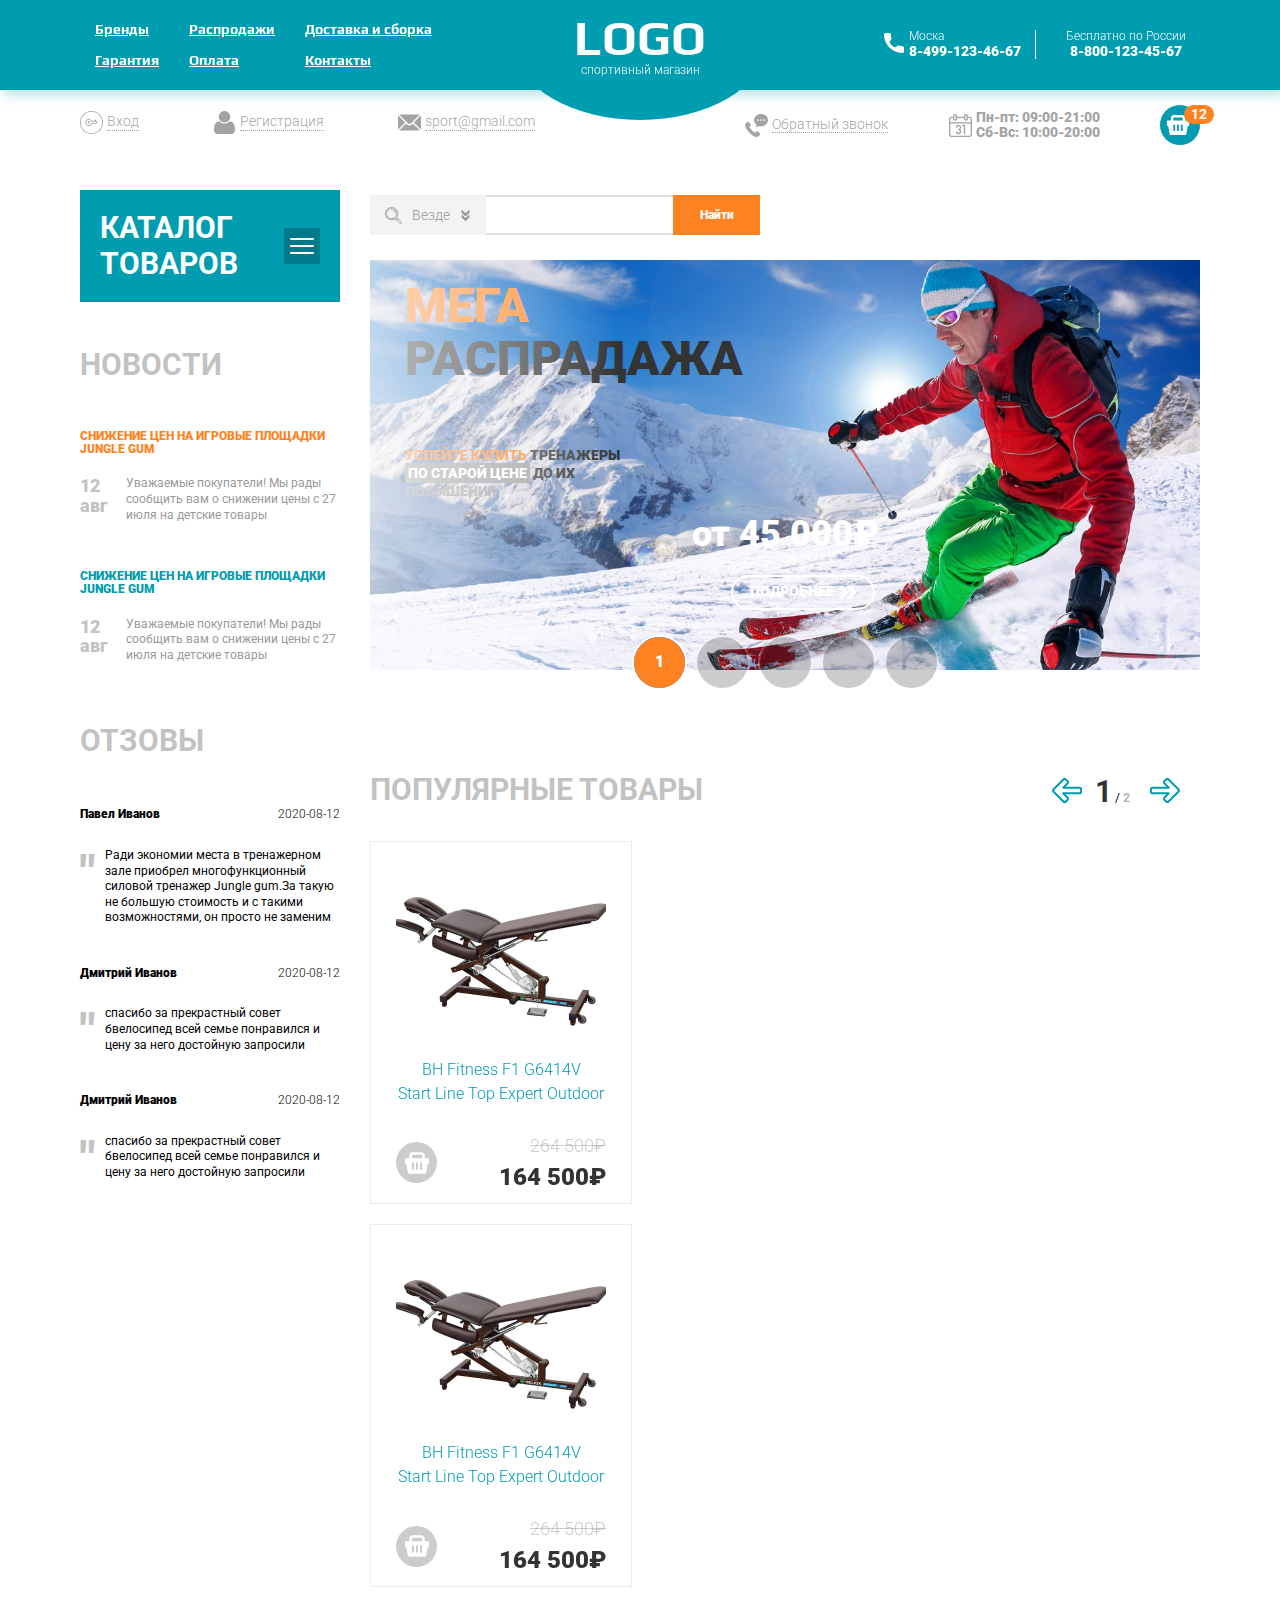
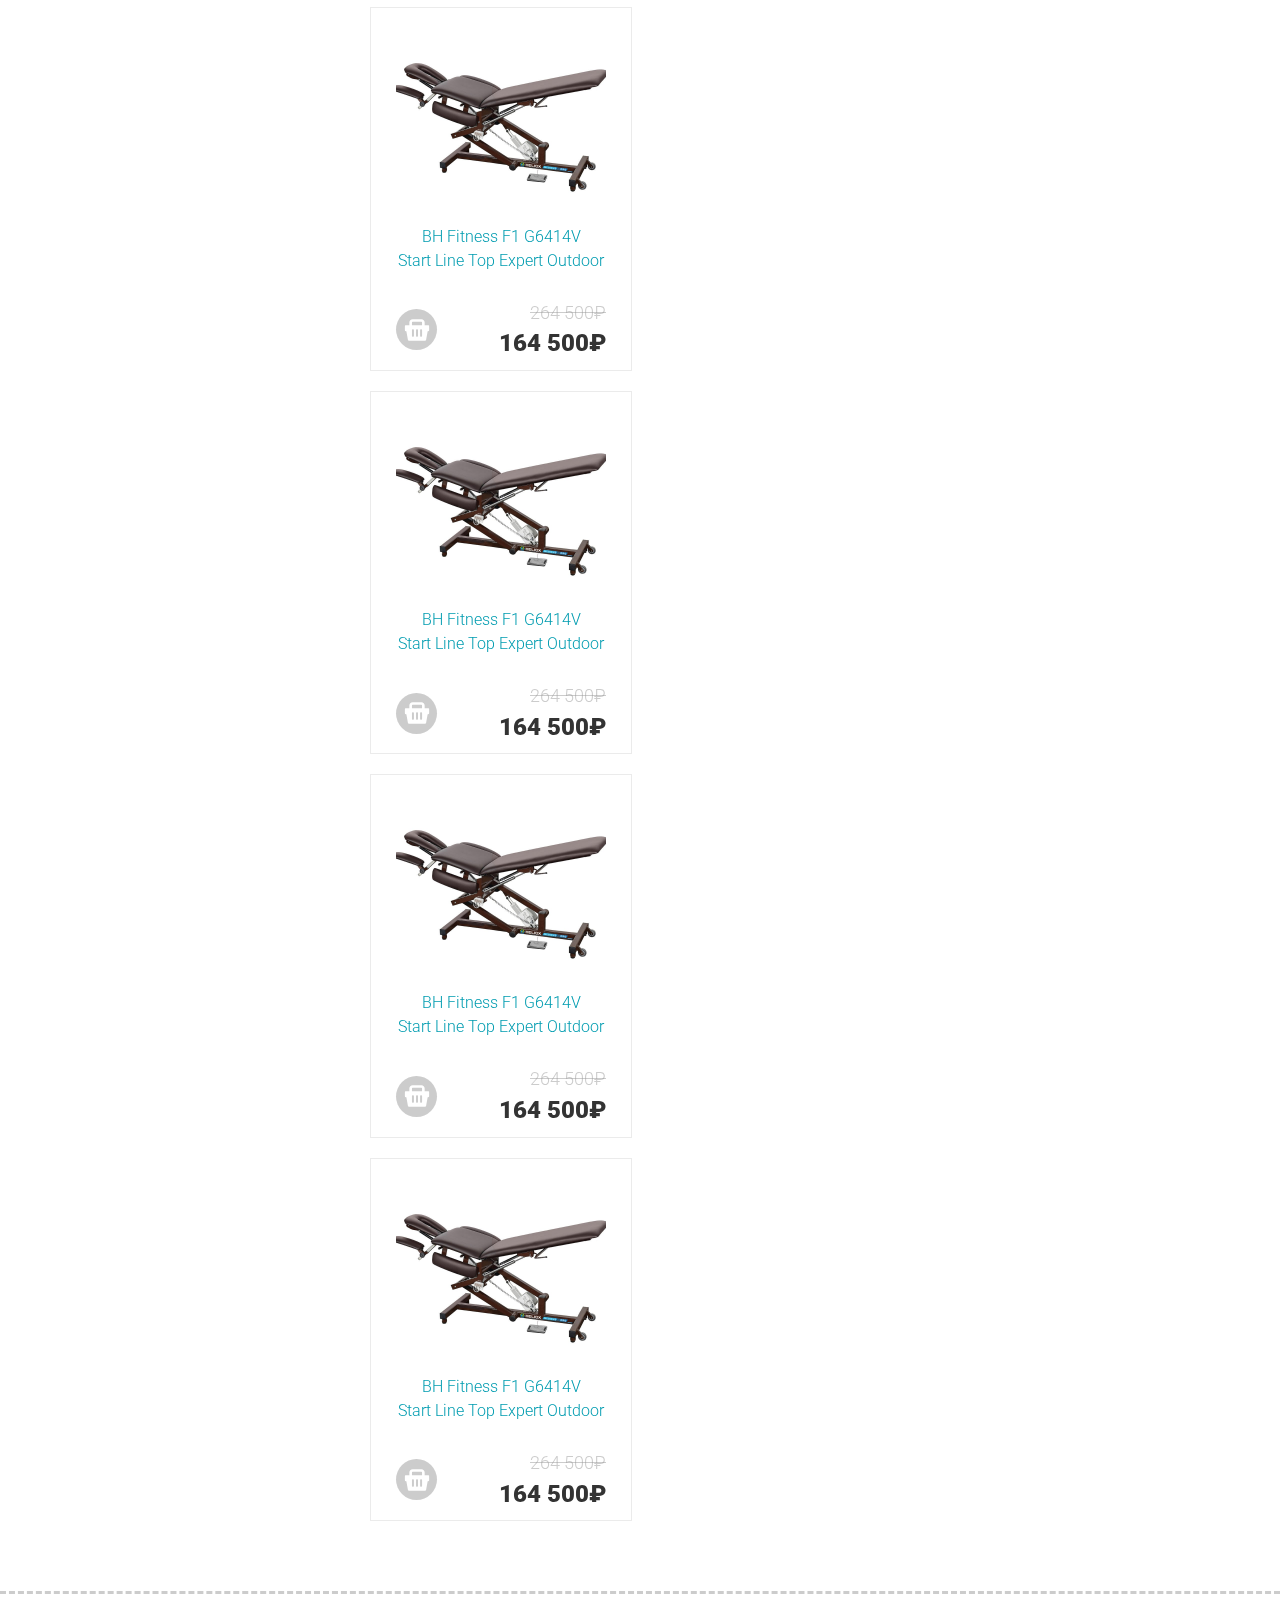
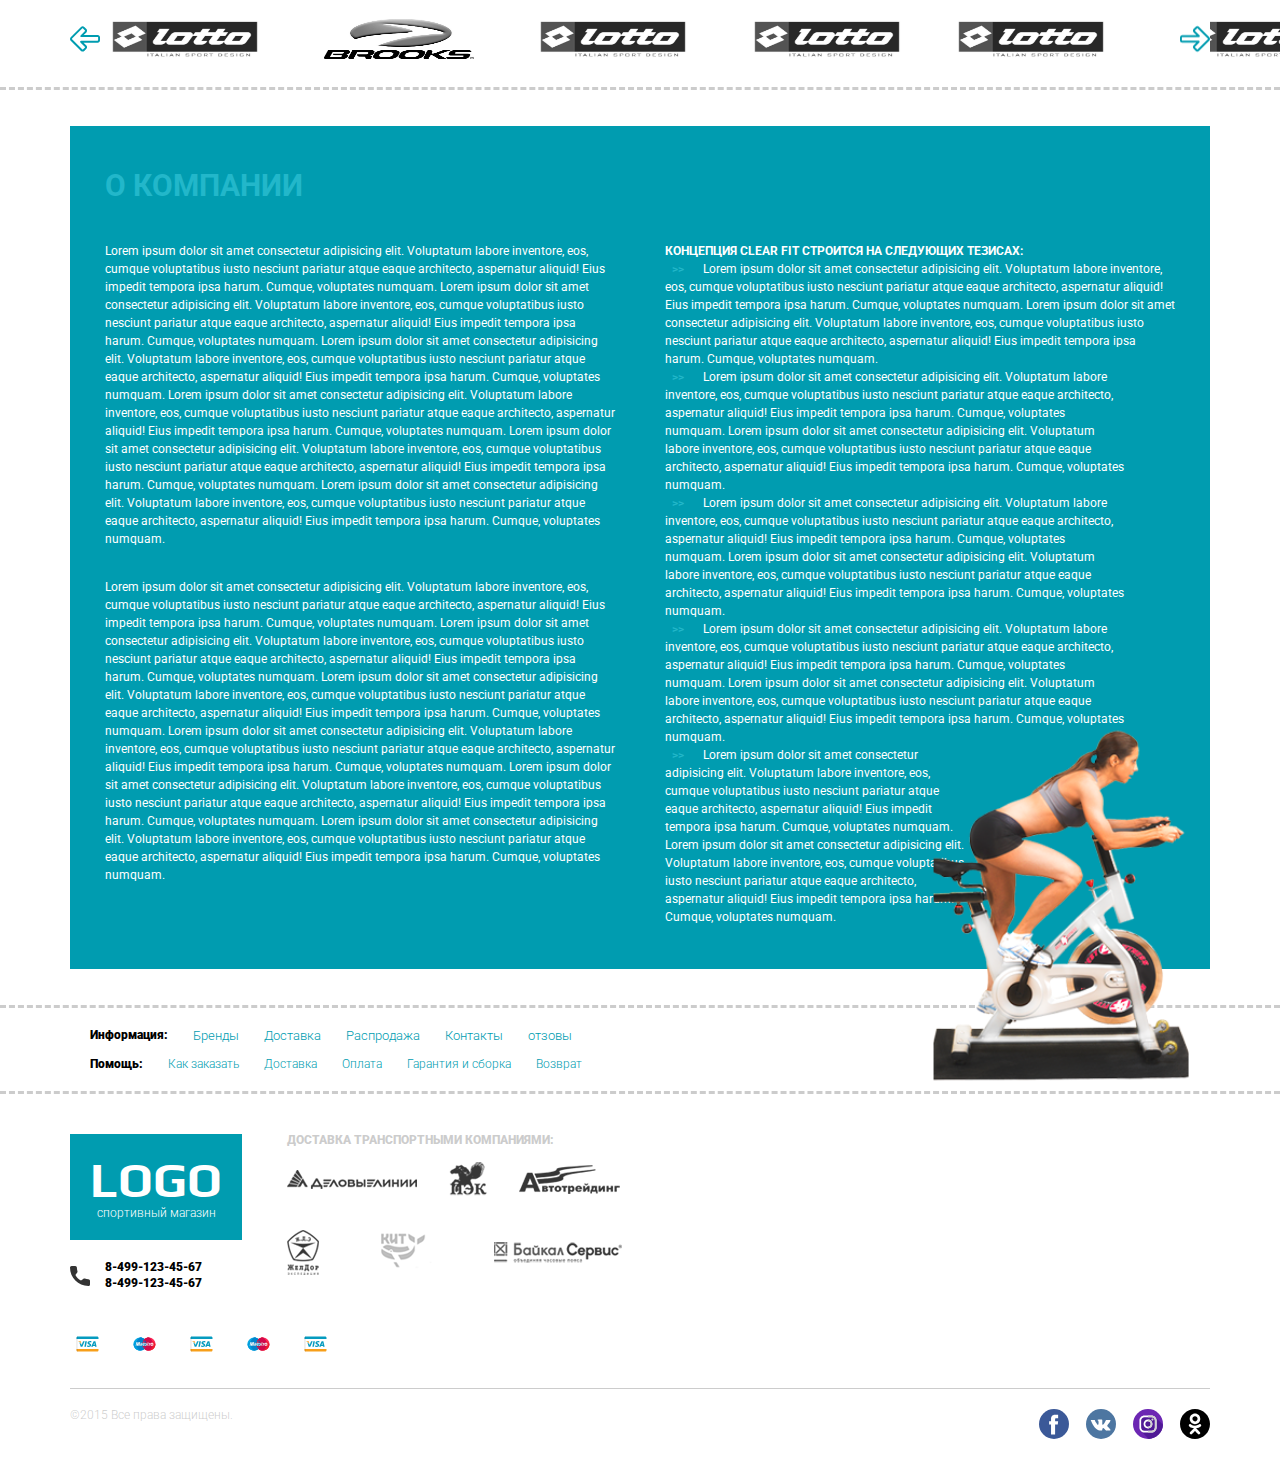
<file: index.html>
<!DOCTYPE html>
<html lang="en">

<head>
  <meta charset="UTF-8">
  <meta http-equiv="X-UA-Compatible" content="IE=edge">
  <meta name="viewport" content="width=device-width, initial-scale=1.0">
  <meta name="description" content="online store" />
  <link rel="stylesheet" href="./css/style.css">
  <link rel="stylesheet" href="https://unpkg.com/swiper/swiper-bundle.min.css" />

  <title>online store</title>
</head>

<body>


  <svg display="none">
    <symbol id="call" viewBox="0 0 384 384">
      <g>
        <path
          d="M353.188,252.052c-23.51,0-46.594-3.677-68.469-10.906c-10.719-3.656-23.896-0.302-30.438,6.417l-43.177,32.594
          c-50.073-26.729-80.917-57.563-107.281-107.26l31.635-42.052c8.219-8.208,11.167-20.198,7.635-31.448
          c-7.26-21.99-10.948-45.063-10.948-68.583C132.146,13.823,118.323,0,101.333,0H30.813C13.823,0,0,13.823,0,30.813
          C0,225.563,158.438,384,353.188,384c16.99,0,30.813-13.823,30.813-30.813v-70.323C384,265.875,370.177,252.052,353.188,252.052z" />
      </g>
    </symbol>


    <symbol id="key" viewBox="0 0 480 480">
      <g>
        <path
          d="m240 0c-132.546875 0-240 107.453125-240 240s107.453125 240 240 240 240-107.453125 240-240c-.148438-132.484375-107.515625-239.851562-240-240zm0 464c-123.710938 0-224-100.289062-224-224s100.289062-224 224-224 224 100.289062 224 224c-.140625 123.652344-100.347656 223.859375-224 224zm0 0" />
        <path
          d="m360 216h-24v-24c0-4.417969-3.582031-8-8-8h-32c-4.417969 0-8 3.582031-8 8v24h-36.175781c-11.6875-33.0625-45.496094-52.894531-80.058594-46.964844-34.5625 5.929688-59.824219 35.898438-59.824219 70.964844s25.261719 65.035156 59.824219 70.964844c34.5625 5.929687 68.371094-13.902344 80.058594-46.964844h92.175781c3.046875.015625 5.839844-1.699219 7.199219-4.425781l16-32c1.242187-2.484375 1.105469-5.4375-.363281-7.800781-1.46875-2.359376-4.054688-3.789063-6.835938-3.773438zm-20.945312 32h-93.152344c-3.644532 0-6.832032 2.46875-7.742188 6-7.050781 27.304688-33.304687 45.105469-61.277344 41.554688-27.976562-3.554688-48.945312-27.355469-48.945312-55.554688s20.96875-52 48.945312-55.554688c27.972657-3.550781 54.226563 14.25 61.277344 41.554688.910156 3.53125 4.097656 6 7.742188 6h50.097656c4.417969 0 8-3.582031 8-8v-24h16v24c0 4.417969 3.582031 8 8 8h19.054688zm0 0" />
        <path
          d="m184 216c-13.253906 0-24 10.746094-24 24s10.746094 24 24 24 24-10.746094 24-24-10.746094-24-24-24zm0 32c-4.417969 0-8-3.582031-8-8s3.582031-8 8-8 8 3.582031 8 8-3.582031 8-8 8zm0 0" />
      </g>
    </symbol>


    <symbol id="user" viewBox="0 0 438.529 438.529">
      <g>
        <path d="M219.265,219.267c30.271,0,56.108-10.71,77.518-32.121c21.412-21.411,32.12-47.248,32.12-77.515
			c0-30.262-10.708-56.1-32.12-77.516C275.366,10.705,249.528,0,219.265,0S163.16,10.705,141.75,32.115
			c-21.414,21.416-32.121,47.253-32.121,77.516c0,30.267,10.707,56.104,32.121,77.515
			C163.166,208.557,189.001,219.267,219.265,219.267z" />
        <path d="M419.258,335.036c-0.668-9.609-2.002-19.985-3.997-31.121c-1.999-11.136-4.524-21.457-7.57-30.978
			c-3.046-9.514-7.139-18.794-12.278-27.836c-5.137-9.041-11.037-16.748-17.703-23.127c-6.666-6.377-14.801-11.465-24.406-15.271
			c-9.617-3.805-20.229-5.711-31.84-5.711c-1.711,0-5.709,2.046-11.991,6.139c-6.276,4.093-13.367,8.662-21.266,13.708
			c-7.898,5.037-18.182,9.609-30.834,13.695c-12.658,4.093-25.361,6.14-38.118,6.14c-12.752,0-25.456-2.047-38.112-6.14
			c-12.655-4.086-22.936-8.658-30.835-13.695c-7.898-5.046-14.987-9.614-21.267-13.708c-6.283-4.093-10.278-6.139-11.991-6.139
			c-11.61,0-22.222,1.906-31.833,5.711c-9.613,3.806-17.749,8.898-24.412,15.271c-6.661,6.379-12.562,14.086-17.699,23.127
			c-5.137,9.042-9.229,18.326-12.275,27.836c-3.045,9.521-5.568,19.842-7.566,30.978c-2,11.136-3.332,21.505-3.999,31.121
			c-0.666,9.616-0.998,19.466-0.998,29.554c0,22.836,6.949,40.875,20.842,54.104c13.896,13.224,32.36,19.835,55.39,19.835h249.533
			c23.028,0,41.49-6.611,55.388-19.835c13.901-13.229,20.845-31.265,20.845-54.104C420.264,354.502,419.932,344.652,419.258,335.036
			z" />
      </g>
    </symbol>


    <symbol id="mail" viewBox="0 0 512 512">
      <g>
        <path d="M507.49,101.721L352.211,256L507.49,410.279c2.807-5.867,4.51-12.353,4.51-19.279V121
			C512,114.073,510.297,107.588,507.49,101.721z" />
      </g>
      <g>
        <g>
          <path d="M467,76H45c-6.927,0-13.412,1.703-19.279,4.51l198.463,197.463c17.548,17.548,46.084,17.548,63.632,0L486.279,80.51
			C480.412,77.703,473.927,76,467,76z" />
        </g>
      </g>
      <g>
        <g>
          <path
            d="M4.51,101.721C1.703,107.588,0,114.073,0,121v270c0,6.927,1.703,13.413,4.51,19.279L159.789,256L4.51,101.721z" />
        </g>
      </g>
      <g>
        <g>
          <path d="M331,277.211l-21.973,21.973c-29.239,29.239-76.816,29.239-106.055,0L181,277.211L25.721,431.49
			C31.588,434.297,38.073,436,45,436h422c6.927,0,13.412-1.703,19.279-4.51L331,277.211z" />
        </g>
    </symbol>



    <symbol id="call-p" viewBox="0 0 512 512">
      <g>
        <g>
          <path d="M334.097,434.463l-47.511-47.511c-7.872-7.872-20.635-7.872-28.507,0l-28.507,28.507
            c-58.375-27.651-105.38-74.656-133.031-133.031l28.507-28.507c7.872-7.872,7.872-20.635,0-28.507l-47.511-47.511
            c-7.872-7.872-20.635-7.872-28.507,0l-38.009,38.009c-31.488,31.488,6.801,120.828,85.52,199.547s168.059,117.008,199.547,85.52
            l38.009-38.009C341.969,455.098,341.969,442.335,334.097,434.463z" />
        </g>
      </g>
      <g>
        <g>
          <path
            d="M465.757,38.758C436.598,13.765,397.974,0,357,0s-79.598,13.765-108.757,38.758C218.423,64.319,202,98.498,202,135
            s16.423,70.681,46.243,96.242c5.344,4.58,11.008,8.78,16.944,12.59c-10.961,16.515-23.775,31.695-38.187,45.198
            c31.437-2.6,61.245-10.931,88.395-23.924C328.78,268.33,342.747,270,357,270c40.974,0,79.598-13.765,108.757-38.758
            C495.577,205.681,512,171.502,512,135S495.577,64.319,465.757,38.758z M287,155c-11.046,0-20-8.954-20-20s8.954-20,20-20
            c11.046,0,20,8.954,20,20S298.046,155,287,155z M357,155c-11.046,0-20-8.954-20-20s8.954-20,20-20c11.046,0,20,8.954,20,20
            S368.046,155,357,155z M427,155c-11.046,0-20-8.954-20-20s8.954-20,20-20c11.046,0,20,8.954,20,20S438.046,155,427,155z" />
        </g>
      </g>
      <g>
      </g>

    </symbol>





    <symbol id="calendar" viewBox="0 0 512 512">
      <g>
        <path
          d="m457 60h-36v-15c0-24.813-20.187-45-45-45s-45 20.187-45 45v15h-150v-15c0-24.813-20.187-45-45-45s-45 20.187-45 45v15h-36c-30.327 0-55 24.673-55 55v342c0 30.327 24.673 55 55 55h402c30.327 0 55-24.673 55-55v-342c0-30.327-24.673-55-55-55zm-96-15c0-8.271 6.729-15 15-15s15 6.729 15 15v60c0 8.271-6.729 15-15 15s-15-6.729-15-15zm-240 0c0-8.271 6.729-15 15-15s15 6.729 15 15v60c0 8.271-6.729 15-15 15s-15-6.729-15-15zm-91 70c0-13.785 11.215-25 25-25h36v15c0 24.813 20.187 45 45 45s45-20.187 45-45v-15h150v15c0 24.813 20.187 45 45 45s45-20.187 45-45v-15h36c13.785 0 25 11.215 25 25v67h-452zm452 342c0 13.785-11.215 25-25 25h-402c-13.785 0-25-11.215-25-25v-245h452z" />
        <path
          d="m306.764 272h23.473v165c0 8.284 6.716 15 15 15s15-6.716 15-15v-180c0-8.284-6.716-15-15-15h-38.473c-8.284 0-15 6.716-15 15s6.715 15 15 15z" />
        <path
          d="m211.764 422c-14.886 0-27.658-11.09-29.71-25.796-.192-1.378-.29-2.792-.29-4.204 0-8.284-6.716-15-15-15s-15 6.716-15 15c0 2.793.194 5.603.577 8.35 4.109 29.445 29.655 51.65 59.423 51.65 33.084 0 60-26.916 60-60 0-17.908-7.896-33.997-20.377-45 12.481-11.003 20.377-27.092 20.377-45 0-33.084-26.916-60-60-60-28.607 0-53.367 20.35-58.874 48.387-1.597 8.129 3.699 16.013 11.828 17.61 8.12 1.596 16.012-3.699 17.609-11.828 2.751-14.004 15.131-24.169 29.437-24.169 16.542 0 30 13.458 30 30s-13.458 30-30 30c-8.284 0-15 6.716-15 15s6.716 15 15 15c16.542 0 30 13.458 30 30s-13.458 30-30 30z" />
      </g>
    </symbol>



    <symbol id="shop" viewBox="0 0 47.445 47.446">
      <g>
        <path
          d="M38.271,14.645V9.331c0-3.418-2.727-6.2-6.145-6.2H15.373c-3.418,0-6.201,2.781-6.201,6.2v5.313H2.698
          C1.208,14.644,0,15.852,0,17.342v5.865c0,1.491,1.208,2.698,2.698,2.698h0.804L6.45,42.1c0.233,1.282,1.351,2.214,2.654,2.214
          h29.292c1.304,0,2.42-0.932,2.654-2.215l2.946-16.194h0.75c1.49,0,2.698-1.207,2.698-2.698v-5.865c0-1.49-1.208-2.698-2.698-2.698
          L38.271,14.645L38.271,14.645z M14.17,9.331c0-0.652,0.551-1.202,1.203-1.202h16.756c0.651,0,1.146,0.55,1.146,1.202v5.313H14.17
          V9.331z M17.902,34.672c0,1.037-0.829,1.877-1.866,1.877c-1.036,0-1.866-0.84-1.866-1.877V24.368c0-1.037,0.83-1.876,1.866-1.876
          c1.038,0,1.866,0.841,1.866,1.876V34.672z M25.62,34.672c0,1.037-0.83,1.877-1.866,1.877c-1.036,0-1.867-0.84-1.867-1.877V24.368
          c0-1.037,0.831-1.876,1.867-1.876c1.037,0,1.866,0.841,1.866,1.876V34.672z M33.338,34.672c0,1.037-0.83,1.877-1.865,1.877
          c-1.037,0-1.867-0.84-1.867-1.877V24.368c0-1.037,0.83-1.876,1.867-1.876c1.035,0,1.865,0.841,1.865,1.876V34.672z" />
      </g>
    </symbol>




    <symbol id="fast-forward" viewBox="0 0 480.026 480.026">
      <g>
        <g>
          <path d="M475.922,229.325l-144-160c-3.072-3.392-7.36-5.312-11.904-5.312h-96c-6.304,0-12.032,3.712-14.624,9.472
            c-2.56,5.792-1.504,12.544,2.72,17.216l134.368,149.312l-134.368,149.28c-4.224,4.704-5.312,11.456-2.72,17.216
            c2.592,5.792,8.32,9.504,14.624,9.504h96c4.544,0,8.832-1.952,11.904-5.28l144-160
            C481.394,244.653,481.394,235.373,475.922,229.325z" />
        </g>
      </g>
      <g>
        <g>
          <path d="M267.922,229.325l-144-160c-3.072-3.392-7.36-5.312-11.904-5.312h-96c-6.304,0-12.032,3.712-14.624,9.472
            c-2.56,5.792-1.504,12.544,2.72,17.216l134.368,149.312L4.114,389.293c-4.224,4.704-5.312,11.456-2.72,17.216
            c2.592,5.792,8.32,9.504,14.624,9.504h96c4.544,0,8.832-1.952,11.904-5.28l144-160
            C273.394,244.653,273.394,235.373,267.922,229.325z" />
        </g>
      </g>
    </symbol>


    <symbol id="close" viewBox="0 0 46.195 46.195">
      <g>
        <path style="fill:#010002;" d="M35.765,8.264c-5.898,0-10.555,4.782-10.555,10.68s4.844,10.68,10.742,10.68
          c0.059,0,0.148-0.008,0.207-0.009c-2.332,1.857-5.261,2.976-8.467,2.976c-1.475,0-2.662,1.196-2.662,2.67s0.949,2.67,2.424,2.67
          c10.469-0.001,18.741-8.518,18.741-18.987c0-0.002,0-0.004,0-0.007C46.195,13.042,41.661,8.264,35.765,8.264z" />
        <path style="fill:#010002;" d="M10.75,8.264c-5.898,0-10.563,4.782-10.563,10.68s4.84,10.68,10.739,10.68
          c0.059,0,0.146-0.008,0.205-0.009c-2.332,1.857-5.262,2.976-8.468,2.976C1.188,32.591,0,33.787,0,35.261s0.964,2.67,2.439,2.67
          c10.469-0.001,18.756-8.518,18.756-18.987c0-0.002,0-0.004,0-0.007C21.195,13.042,16.646,8.264,10.75,8.264z" />
      </g>
      <g>
      </g>
      <g>
      </g>
    </symbol>

    <symbol id="loupe" viewBox="0 0 512 512">
      <g>
        <g>
          <path d="M310,190c-5.52,0-10,4.48-10,10s4.48,10,10,10c5.52,0,10-4.48,10-10S315.52,190,310,190z" />
        </g>
      </g>
      <g>
        <g>
          <path d="M500.281,443.719l-133.48-133.48C388.546,277.485,400,239.555,400,200C400,89.72,310.28,0,200,0S0,89.72,0,200
            s89.72,200,200,200c39.556,0,77.486-11.455,110.239-33.198l36.895,36.895c0.005,0.005,0.01,0.01,0.016,0.016l96.568,96.568
            C451.276,507.838,461.319,512,472,512c10.681,0,20.724-4.162,28.278-11.716C507.837,492.731,512,482.687,512,472
            S507.837,451.269,500.281,443.719z M305.536,345.727c0,0.001-0.001,0.001-0.002,0.002C274.667,368.149,238.175,380,200,380
            c-99.252,0-180-80.748-180-180S100.748,20,200,20s180,80.748,180,180c0,38.175-11.851,74.667-34.272,105.535
            C334.511,320.988,320.989,334.511,305.536,345.727z M326.516,354.793c10.35-8.467,19.811-17.928,28.277-28.277l28.371,28.371
            c-8.628,10.183-18.094,19.65-28.277,28.277L326.516,354.793z M486.139,486.139c-3.78,3.78-8.801,5.861-14.139,5.861
            s-10.359-2.081-14.139-5.861l-88.795-88.795c10.127-8.691,19.587-18.15,28.277-28.277l88.798,88.798
            C489.919,461.639,492,466.658,492,472C492,477.342,489.919,482.361,486.139,486.139z" />
        </g>
      </g>
      <g>
        <g>
          <path d="M200,40c-88.225,0-160,71.775-160,160s71.775,160,160,160s160-71.775,160-160S288.225,40,200,40z M200,340
            c-77.196,0-140-62.804-140-140S122.804,60,200,60s140,62.804,140,140S277.196,340,200,340z" />
        </g>
      </g>
      <g>
        <g>
          <path d="M312.065,157.073c-8.611-22.412-23.604-41.574-43.36-55.413C248.479,87.49,224.721,80,200,80c-5.522,0-10,4.478-10,10
            c0,5.522,4.478,10,10,10c41.099,0,78.631,25.818,93.396,64.247c1.528,3.976,5.317,6.416,9.337,6.416
            c1.192,0,2.405-0.215,3.584-0.668C311.472,168.014,314.046,162.229,312.065,157.073z" />
        </g>
      </g>
      <g>
    </symbol>

    <symbol id="arrow" viewBox="0 0 512 512">
      <g>
        <g>
          <path d="M472.747,190.933H233.814l46.08-46.08c15.36-15.36,15.36-40.96,0-56.32l-35.84-37.547c-15.36-15.36-40.96-15.36-56.32,0
            L11.947,226.772C5.12,235.306,0,245.546,0,255.786c0,11.947,3.413,22.186,11.947,30.72l175.787,174.08
            c6.827,6.827,17.067,11.947,29.013,11.947c10.24,0,20.48-3.413,27.307-11.947l35.84-35.84c15.36-15.36,15.36-40.96,0-56.32
            L230.4,320.64h242.347c22.186,0,39.253-18.774,39.253-40.96v-49.493C512,208,494.933,190.933,472.747,190.933z M479.573,279.68
            h-1.706c0,3.413-3.413,6.827-5.12,6.827H189.44c-6.827,0-13.653,3.413-15.36,10.24c-3.413,6.827-1.707,13.653,3.413,18.774
            l78.507,76.8c1.707,1.707,1.707,5.12,0,8.534l-35.84,35.84c-1.707,1.707-5.12,3.413-8.534,0L35.84,260.906
            c-1.706-1.706-1.706-3.413-1.706-5.119c0-1.706,0-3.413,1.706-5.12L211.627,74.88c1.707-1.706,3.413-1.706,3.413-1.706
            c1.707,0,3.413,0,3.413,1.706L256,110.719c1.707,1.706,1.707,6.827,0,8.533l-75.093,76.8c-5.12,5.12-6.827,11.946-3.413,18.774
            c3.413,6.827,8.534,10.24,15.36,10.24h281.6c1.706,0,5.12,0,5.12,3.413V279.68z" />
        </g>
      </g>
      <g>
      </g>
    </symbol>

    <symbol id="visa" viewBox="0 0 512 512">
      <path style="fill:#FFFFFF;" d="M512,402.281c0,16.716-13.55,30.267-30.265,30.267H30.265C13.55,432.549,0,418.997,0,402.281V109.717
	c0-16.716,13.55-30.266,30.265-30.266h451.47c16.716,0,30.265,13.551,30.265,30.266V402.281L512,402.281z" />
      <path style="fill:#F79F1A;" d="M113.64,258.035l-12.022-57.671c-2.055-7.953-8.035-10.319-15.507-10.632H30.993l-0.491,2.635
	C73.431,202.774,101.836,227.88,113.64,258.035z" />
      <g>
        <polygon style="fill:#059BBF;" points="241.354,190.892 205.741,190.892 183.499,321.419 219.053,321.419 	" />
        <path style="fill:#059BBF;" d="M135.345,321.288l56.01-130.307h-37.691l-34.843,89.028l-3.719-13.442
		c-6.83-16.171-26.35-39.446-49.266-54.098l31.85,108.863L135.345,321.288z" />
        <path style="fill:#059BBF;" d="M342.931,278.75c0.132-14.819-9.383-26.122-29.887-35.458c-12.461-6.03-20.056-10.051-19.965-16.17
		c0-5.406,6.432-11.213,20.368-11.213c11.661-0.179,20.057,2.367,26.624,5.003l3.218,1.475l4.826-28.277
		c-7.059-2.637-18.094-5.451-31.895-5.451c-35.157,0-59.904,17.691-60.128,43.064c-0.224,18.763,17.692,29.216,31.181,35.469
		c13.847,6.374,18.493,10.453,18.404,16.171c-0.089,8.743-11.035,12.73-21.264,12.73c-14.25,0-21.8-1.965-33.509-6.843l-4.55-2.09
		l-4.998,29.249c8.303,3.629,23.668,6.801,39.618,6.933C318.361,323.342,342.663,305.876,342.931,278.75z" />
        <path style="fill:#059BBF;" d="M385.233,301.855c4.065,0,40.382,0.045,45.566,0.045c1.072,4.545,4.333,19.565,4.333,19.565h33.011
		L439.33,191.027h-27.472c-8.533,0-14.874,2.323-18.628,10.809l-52.845,119.629h37.392
		C377.774,321.465,383.848,305.386,385.233,301.855z M409.622,238.645c-0.176,0.357,2.95-7.549,4.737-12.463l2.411,11.256
		c0,0,6.792,31.182,8.22,37.704h-29.528C398.411,267.638,409.622,238.645,409.622,238.645z" />
        <path style="fill:#059BBF;" d="M481.735,79.451H30.265C13.55,79.451,0,93.001,0,109.717v31.412h512v-31.412
		C512,93.001,498.451,79.451,481.735,79.451z" />
      </g>
      <path style="fill:#F79F1A;" d="M481.735,432.549H30.265C13.55,432.549,0,418.998,0,402.283v-31.412h512v31.412
	C512,418.998,498.451,432.549,481.735,432.549z" />
      <path style="opacity:0.15;fill:#202121;enable-background:new    ;" d="M21.517,402.281V109.717
	c0-16.716,13.551-30.266,30.267-30.266h-21.52C13.55,79.451,0,93.001,0,109.717v292.565c0,16.716,13.55,30.267,30.265,30.267h21.52
	C35.069,432.549,21.517,418.997,21.517,402.281z" />
      <g>
      </g>
      <g>
      </g>
      <g>
      </g>
      <g>
      </g>
    </symbol>


    <symbol id="mcard" viewBox="0 0 504 504">
      <path style="fill:#07A9E2;" d="M252,364c30.4-27.2,49.6-67.2,49.6-112s-19.2-84-49.6-112c-26.4-24-62.4-39.2-100.8-39.2
	C68,100.8,0,168.8,0,252s68,150.4,151.2,150.4C189.6,403.2,225.6,388,252,364L252,364z" />
      <path style="fill:#009DDD;" d="M0,252c0,83.2,68,150.4,151.2,150.4c39.2,0,74.4-14.4,100.8-39.2l0,0c30.4-27.2,49.6-67.2,49.6-112
	S282.4,168,252,140c-26.4-24-62.4-39.2-100.8-39.2" />
      <path style="fill:#0284CC;"
        d="M252,140c-26.4-24-62.4-39.2-100.8-39.2c-2.4,0-4.8,0-7.2,0C96.8,135.2,66.4,190.4,66.4,252
	s30.4,116.8,76.8,150.4c2.4,0,4.8,0,7.2,0c39.2,0,74.4-14.4,100.8-39.2c30.4-27.2,49.6-67.2,49.6-112S282.4,168,252,140z" />
      <path style="fill:#FF2957;" d="M353.6,100.8c-39.2,0-74.4,14.4-101.6,39.2c-5.6,4.8-10.4,10.4-15.2,16h30.4c4,4.8,8,10.4,11.2,16
	h-53.6c-3.2,5.6-6.4,10.4-8.8,16h71.2c2.4,5.6,4.8,10.4,6.4,16h-83.2c-1.6,5.6-3.2,10.4-4.8,16h92.8c2.4,10.4,3.2,20.8,3.2,32
	c0,16.8-2.4,32.8-8,48h-83.2c1.6,5.6,4,10.4,6.4,16H288c-2.4,5.6-5.6,11.2-8.8,16h-53.6c3.2,5.6,7.2,11.2,11.2,16h30.4
	c-4.8,5.6-9.6,11.2-15.2,16c27.2,24,62.4,39.2,101.6,39.2c83.2,0,150.4-67.2,150.4-150.4C504,168.8,436.8,100.8,353.6,100.8
	L353.6,100.8z" />
      <path style="fill:#ED1C2E;"
        d="M353.6,100.8L353.6,100.8c-39.2,0-74.4,14.4-101.6,39.2c-5.6,4.8-10.4,10.4-15.2,16h30.4
	c4,4.8,8,10.4,11.2,16h-53.6c-3.2,5.6-6.4,10.4-8.8,16h71.2c2.4,5.6,4.8,10.4,6.4,16h-83.2c-1.6,5.6-3.2,10.4-4.8,16h92.8
	c2.4,10.4,3.2,20.8,3.2,32c0,16.8-2.4,32.8-8,48h-83.2c1.6,5.6,4,10.4,6.4,16H288c-2.4,5.6-5.6,11.2-8.8,16h-53.6
	c3.2,5.6,7.2,11.2,11.2,16h30.4c-4.8,5.6-9.6,11.2-15.2,16c27.2,24,62.4,39.2,101.6,39.2c83.2,0,150.4-67.2,150.4-150.4" />
      <path style="fill:#0466B5;" d="M252,364c30.4-27.2,49.6-67.2,49.6-112s-19.2-84-49.6-112V364L252,364z" />
      <path style="fill:#FFFFFF;" d="M452,284.8c0-2.4,2.4-4.8,4.8-4.8s4.8,2.4,4.8,4.8s-2.4,4.8-4.8,4.8C454.4,289.6,452,287.2,452,284.8
	L452,284.8z M456.8,288.8c2.4,0,3.2-1.6,3.2-4s-1.6-3.2-3.2-3.2c-2.4,0-4,1.6-4,3.2S455.2,288.8,456.8,288.8L456.8,288.8z
	 M456.8,286.4H456v-4h1.6c0.8,0,0.8,0,0.8,0l0.8,0.8c0,0.8,0,0.8-0.8,0.8l0.8,1.6h-0.8l-0.8-1.6h-0.8L456.8,286.4L456.8,286.4z
	 M456.8,284L456.8,284c0.8,0,0.8,0,0.8,0s0,0,0-0.8l0,0h-0.8l0,0V284L456.8,284z" />
      <path style="fill:#D1094B;" d="M252,140c-5.6,4.8-10.4,10.4-15.2,16h30.4c4,4.8,8,10.4,11.2,16h-53.6c-3.2,5.6-6.4,10.4-8.8,16h71.2
	c2.4,5.6,4.8,10.4,6.4,16h-83.2c-1.6,5.6-3.2,10.4-4.8,16h92.8c2.4,10.4,3.2,20.8,3.2,32c0,16.8-2.4,32.8-8,48h-83.2
	c1.6,5.6,4,10.4,6.4,16H288c-2.4,5.6-5.6,11.2-8.8,16h-53.6c3.2,5.6,7.2,11.2,11.2,16h30.4c-4.8,5.6-9.6,11.2-15.2,16
	c27.2,24,62.4,39.2,101.6,39.2c2.4,0,4.8,0,7.2,0c46.4-33.6,76.8-88.8,76.8-150.4S407.2,136,360.8,102.4c-2.4,0-4.8,0-7.2,0
	C314.4,100.8,279.2,116,252,140z" />
      <polygon style="fill:#FFFFFF;" points="132,289.6 112.8,289.6 124,231.2 98.4,289.6 81.6,289.6 78.4,231.2 67.2,289.6 50.4,289.6 
	64.8,212.8 94.4,212.8 96,260.8 116.8,212.8 147.2,212.8 " />
      <g>
        <path style="fill:#DCE5E5;" d="M113.6,256l11.2-24.8l-8.8,46.4c0.8,4,1.6,8.8,3.2,12.8H132l14.4-76.8h-28
		c-3.2,12-5.6,25.6-5.6,39.2C113.6,253.6,113.6,254.4,113.6,256z" />
        <path style="fill:#DCE5E5;" d="M341.6,288.8c-5.6,1.6-8.8,2.4-13.6,2.4c-9.6,0-14.4-4.8-14.4-13.6c0-1.6,0-3.2,0.8-5.6l0.8-6.4
		l0.8-4.8l8.8-47.2h18.4l-2.4,14.4h9.6l-2.4,14.4h-9.6l-4.8,25.6c0,0.8-0.8,2.4-0.8,2.4c0,3.2,2.4,4.8,6.4,4.8c2.4,0,4,0,4.8-0.8
		L341.6,288.8L341.6,288.8z" />
        <path style="fill:#DCE5E5;" d="M396.8,228c-1.6-0.8-1.6-0.8-2.4-0.8s-1.6,0-1.6-0.8c-0.8,0-0.8,0-2.4,0c-6.4,0-10.4,2.4-16,10.4
		l1.6-9.6h-16.8L348,289.6h19.2c6.4-38.4,9.6-44.8,18.4-44.8c0.8,0,1.6,0,2.4,0l2.4,0.8L396.8,228L396.8,228z" />
        <path style="fill:#DCE5E5;" d="M267.2,247.2c0,8,4.8,13.6,14.4,16.8c8,3.2,8.8,4,8.8,7.2c0,4-3.2,5.6-11.2,5.6
		c-5.6,0-11.2-0.8-16.8-2.4l-2.4,14.4h0.8l3.2,0.8c0.8,0,3.2,0,4.8,0c4.8,0.8,8,0.8,10.4,0.8c20,0,29.6-6.4,29.6-20.8
		c0-8.8-4-13.6-13.6-17.6c-8-3.2-8.8-4-8.8-6.4c0-3.2,3.2-4.8,9.6-4.8c3.2,0,8.8,0,13.6,0.8l2.4-14.4c-4.8-0.8-12-0.8-16.8-0.8
		C274.4,226.4,267.2,236,267.2,247.2L267.2,247.2z" />
        <path style="fill:#DCE5E5;"
          d="M192.8,289.6h-15.2v-6.4c-4.8,4.8-11.2,7.2-20,7.2c-10.4,0-16.8-7.2-16.8-16.8c0-15.2,12-24,32.8-24
		c2.4,0,4.8,0,8,0c0.8-2.4,0.8-3.2,0.8-4c0-4-3.2-5.6-12-5.6c-5.6,0-11.2,0.8-15.2,1.6l-2.4,0.8h-1.6l2.4-13.6
		c9.6-2.4,15.2-3.2,22.4-3.2c16,0,24.8,6.4,24.8,18.4c0,3.2,0,5.6-1.6,12.8l-4,22.4l-0.8,4l-0.8,3.2v2.4L192.8,289.6L192.8,289.6z
		 M179.2,261.6c-2.4,0-3.2,0-4,0c-10.4,0-16,3.2-16,9.6c0,4,2.4,6.4,6.4,6.4C173.6,277.6,179.2,271.2,179.2,261.6L179.2,261.6z" />
        <path style="fill:#DCE5E5;" d="M254.4,288c-6.4,1.6-12.8,2.4-19.2,2.4c-20.8,0-32-9.6-32-28c0-21.6,13.6-36.8,32.8-36.8
		c15.2,0,24.8,8.8,24.8,22.4c0,4.8-0.8,8.8-2.4,15.2h-37.6c0,0.8,0,1.6,0,2.4c0,7.2,5.6,11.2,16,11.2c7.2,0,12.8-0.8,19.2-4
		L254.4,288L254.4,288z M244.8,251.2c0-0.8,0-2.4,0-3.2c0-4.8-3.2-8-8.8-8s-10.4,4-12,11.2H244.8L244.8,251.2z" />
      </g>
      <g>
        <path style="fill:#FFFFFF;" d="M455.2,261.6c-3.2,20.8-17.6,29.6-36.8,29.6c-20.8,0-29.6-12.8-29.6-28.8
		c0-21.6,14.4-36.8,36.8-36.8c19.2,0,29.6,12.8,29.6,28C455.2,257.6,455.2,257.6,455.2,261.6L455.2,261.6z M435.2,253.6
		c0-6.4-2.4-12-10.4-12c-9.6,0-15.2,11.2-15.2,21.6c0,8,4,13.6,10.4,13.6c4,0,12.8-5.6,14.4-15.2C435.2,258.4,435.2,256,435.2,253.6
		L435.2,253.6z" />
        <path style="fill:#FFFFFF;" d="M389.6,269.6c0.8-5.6,1.6-12,1.6-17.6c0-0.8,0-1.6,0-1.6c-0.8,4-1.6,8-1.6,12.8
		C388.8,264.8,388.8,267.2,389.6,269.6z" />
      </g>
      <g>
      </g>
      <g>
      </g>
      <g>
      </g>
      <g>
      </g>
      <g>
      </g>
      <g>
    </symbol>
    <!-- social-->

    <symbol id="facebook" viewBox="0 0 112.196 112.196">
      <g>
        <circle style="fill:#3B5998;" cx="56.098" cy="56.098" r="56.098" />
        <path style="fill:#FFFFFF;"
          d="M70.201,58.294h-10.01v36.672H45.025V58.294h-7.213V45.406h7.213v-8.34
      c0-5.964,2.833-15.303,15.301-15.303L71.56,21.81v12.51h-8.151c-1.337,0-3.217,0.668-3.217,3.513v7.585h11.334L70.201,58.294z" />
      </g>
      <g>
      </g>
      <g>
      </g>
    </symbol>

    <symbol id="vk" viewBox="0 0 112.196 112.196">
      <g>
        <g>
          <circle id="XMLID_11_" style="fill:#4D76A1;" cx="56.098" cy="56.098" r="56.098" />
        </g>
        <path style="fill-rule:evenodd;clip-rule:evenodd;fill:#FFFFFF;" d="M53.979,80.702h4.403c0,0,1.33-0.146,2.009-0.878
          c0.625-0.672,0.605-1.934,0.605-1.934s-0.086-5.908,2.656-6.778c2.703-0.857,6.174,5.71,9.853,8.235
          c2.782,1.911,4.896,1.492,4.896,1.492l9.837-0.137c0,0,5.146-0.317,2.706-4.363c-0.2-0.331-1.421-2.993-7.314-8.463
          c-6.168-5.725-5.342-4.799,2.088-14.702c4.525-6.031,6.334-9.713,5.769-11.29c-0.539-1.502-3.867-1.105-3.867-1.105l-11.076,0.069
          c0,0-0.821-0.112-1.43,0.252c-0.595,0.357-0.978,1.189-0.978,1.189s-1.753,4.667-4.091,8.636c-4.932,8.375-6.904,8.817-7.71,8.297
          c-1.875-1.212-1.407-4.869-1.407-7.467c0-8.116,1.231-11.5-2.397-12.376c-1.204-0.291-2.09-0.483-5.169-0.514
          c-3.952-0.041-7.297,0.012-9.191,0.94c-1.26,0.617-2.232,1.992-1.64,2.071c0.732,0.098,2.39,0.447,3.269,1.644
          c1.135,1.544,1.095,5.012,1.095,5.012s0.652,9.554-1.523,10.741c-1.493,0.814-3.541-0.848-7.938-8.446
          c-2.253-3.892-3.954-8.194-3.954-8.194s-0.328-0.804-0.913-1.234c-0.71-0.521-1.702-0.687-1.702-0.687l-10.525,0.069
          c0,0-1.58,0.044-2.16,0.731c-0.516,0.611-0.041,1.875-0.041,1.875s8.24,19.278,17.57,28.993
          C44.264,81.287,53.979,80.702,53.979,80.702L53.979,80.702z" />
      </g>
      <g>
      </g>
      <g>
      </g>
      <g>
      </g>
    </symbol>

    <symbol id="insta" viewBox="0 0 512 512">
      <circle style="fill:#6C27B3;" cx="256" cy="256" r="256" />
      <path style="fill:#501A96;" d="M374.71,132.922c-30.587,3.872-62.479,3.737-94.575,0.681
	c-44.822-3.448-110.33-24.135-134.465,17.239c-38.772,66.236-19.649,151.035-10.614,226.078l134.737,134.708
	c130.388-6.923,234.886-111.407,241.831-241.79L374.71,132.922z" />
      <g>
        <path style="fill:#FFFFFF;" d="M315.227,109.468H196.772c-48.14,0-87.304,39.164-87.304,87.304v118.455
		c0,48.138,39.164,87.305,87.305,87.305h118.455c48.138,0,87.305-39.165,87.305-87.305V196.772
		C402.532,148.632,363.367,109.468,315.227,109.468L315.227,109.468z M373.05,315.228c0,31.934-25.888,57.822-57.822,57.822H196.773
		c-31.934,0-57.822-25.888-57.822-57.822V196.773c0-31.934,25.888-57.823,57.822-57.823h118.455
		c31.934,0,57.822,25.89,57.822,57.823V315.228z" />
        <path style="fill:#FFFFFF;" d="M256,180.202c-41.794,0-75.798,34.004-75.798,75.798c0,41.791,34.004,75.795,75.798,75.795
		s75.795-34.001,75.795-75.795S297.794,180.202,256,180.202L256,180.202z M256,302.313c-25.579,0-46.316-20.733-46.316-46.313
		s20.737-46.316,46.316-46.316s46.313,20.735,46.313,46.316C302.313,281.579,281.579,302.313,256,302.313L256,302.313z" />
      </g>
      <g>
        <path style="fill:#D1D1D1;" d="M350.103,180.774c0,10.03-8.132,18.163-18.163,18.163c-10.03,0-18.163-8.133-18.163-18.163
		c0-10.031,8.133-18.163,18.163-18.163C341.973,162.611,350.103,170.741,350.103,180.774L350.103,180.774z" />
        <path style="fill:#D1D1D1;" d="M315.228,109.468h-59.802v29.482h59.802c31.934,0,57.822,25.89,57.822,57.823v118.455
		c0,31.934-25.888,57.822-57.822,57.822h-59.802v29.482h59.802c48.138,0,87.304-39.165,87.304-87.305V196.772
		C402.532,148.632,363.367,109.468,315.228,109.468z" />
        <path style="fill:#D1D1D1;"
          d="M256,180.202c-0.193,0-0.381,0.014-0.574,0.014v29.482c0.191-0.002,0.381-0.014,0.574-0.014
		c25.579,0,46.313,20.735,46.313,46.316c0,25.579-20.733,46.313-46.313,46.313c-0.193,0-0.383-0.012-0.574-0.014v29.482
		c0.193,0.002,0.381,0.014,0.574,0.014c41.794,0,75.795-34.002,75.795-75.795C331.795,214.206,297.794,180.202,256,180.202z" />
      </g>
      <g>
      </g>
      <g>
      </g>
      <g>
      </g>>
    </symbol>

    <symbol id="odnoklass" viewBox="0 0 97.75 97.75">
      <g>
        <g>
          <path d="M48.921,40.507c4.667-0.017,8.384-3.766,8.367-8.443c-0.017-4.679-3.742-8.402-8.411-8.406
            c-4.708-0.005-8.468,3.787-8.432,8.508C40.48,36.826,44.239,40.524,48.921,40.507z" />
          <path
            d="M48.875,0C21.882,0,0,21.883,0,48.875S21.882,97.75,48.875,97.75S97.75,75.867,97.75,48.875S75.868,0,48.875,0z
             M48.945,14.863c9.52,0.026,17.161,7.813,17.112,17.438c-0.048,9.403-7.814,17.024-17.318,16.992
            c-9.407-0.032-17.122-7.831-17.066-17.253C31.726,22.515,39.445,14.837,48.945,14.863z M68.227,56.057
            c-2.105,2.161-4.639,3.725-7.453,4.816c-2.66,1.031-5.575,1.55-8.461,1.896c0.437,0.474,0.642,0.707,0.914,0.979
            c3.916,3.937,7.851,7.854,11.754,11.802c1.33,1.346,1.607,3.014,0.875,4.577c-0.799,1.71-2.592,2.834-4.351,2.713
            c-1.114-0.077-1.983-0.63-2.754-1.407c-2.956-2.974-5.968-5.895-8.862-8.925c-0.845-0.882-1.249-0.714-1.994,0.052
            c-2.973,3.062-5.995,6.075-9.034,9.072c-1.365,1.346-2.989,1.59-4.573,0.82c-1.683-0.814-2.753-2.533-2.671-4.262
            c0.058-1.166,0.632-2.06,1.434-2.858c3.877-3.869,7.742-7.75,11.608-11.628c0.257-0.257,0.495-0.53,0.868-0.93
            c-5.273-0.551-10.028-1.849-14.099-5.032c-0.506-0.396-1.027-0.778-1.487-1.222c-1.783-1.711-1.962-3.672-0.553-5.69
            c1.207-1.728,3.231-2.19,5.336-1.197c0.408,0.191,0.796,0.433,1.168,0.689c7.586,5.213,18.008,5.356,25.624,0.233
            c0.754-0.576,1.561-1.05,2.496-1.289c1.816-0.468,3.512,0.201,4.486,1.791C69.613,52.874,69.6,54.646,68.227,56.057z" />
        </g>
      </g>
      <g>
      </g>
      <g>
      </g>
      <g>
      </g>
      <g>
    </symbol>
  </svg>

  <!-- header-->
  <header class="header">
    <div class="header__top">
      <div class="container">
        <div class="navigation">
          <nav class="navigation__items  navigation__navigation ">
            <div class=" navigation__nav ">
              <div class="navigation__navs">
              </div>
              <ul class="navigation__inner">
                <li class="navigation__item">
                  <a class="navigation__link" href="./catalog.html" aria-label="Бренды">Бренды</a>
                </li>
                <li class="navigation__item">
                  <a class="navigation__link" href="./products.html" aria-label="Распродажи">Гарантия</a>
                </li>
              </ul>

              <ul class="navigation__inner">
                <li class="navigation__item">
                  <a class="navigation__link" href="#" aria-label="Гарантия">Распродажи</a>
                </li>
                <li class="navigation__item">
                  <a class="navigation__link" href="#" aria-label="Оплата">Оплата</a>
                </li>
              </ul>

              <ul class="navigation__inner">
                <li class="navigation__item">
                  <a class="navigation__link" href="./making an order.html" aria-label="Гарантия">Доставка и сборка</a>
                </li>
                <li class="navigation__item">
                  <a class="navigation__link" href="#" aria-label="Оплата">Контакты</a>
                </li>
              </ul>
              <div class="navigation__navss">
              </div>

            </div>
          </nav>



          <button class="burger" type="button">
            <span class="burger__nav _activ"></span>
          </button>
          <div class="navigation__items  navigation__logo">
            <div class="navigation__logos">
              <h1 class="navigation__title">LOGO</h1>
              <p class="navigation__subtitle">спортивный магазин</p>
            </div>
          </div>
          <nav class="navigation____items ">
            <ul class="navigation__telephone">
              <li class="navigation__grup">

                <a class="navigation__grups" href=" tel:84991234667">
                  <svg class="navigation__icon">
                    <use xlink:href="#call"></use>
                  </svg>
                  <div class="navigation__grups">
                    <p class="navigation__citi">Моска</p>
                    <a class="navigation__tel" href="tel:84991234667"> 8-499-123-46-67 </a>
                  </div>
                </a>
              </li>

              <li class="navigation__grup navigation__grup--right navigation__grup--card">
                <a class="navigation__grups" href="tel:88001234567">
                  <p class="navigation__citi navigation__citi-citi">Бесплатно по России</p>
                  <a class="navigation__tel" href="tel:88001234567"> 8-800-123-45-67 </a>
                </a>
              </li>

            </ul>
          </nav>
        </div>
      </div>
    </div><!-- /header__top-->
    <div class="header__botton">
      <div class="container">
        <div class="profil">
          <div data-da=".navigation__navs , 880 , 0" class="profil__items">
            <ul class="profil__nav">
              <li class="profil__item">
                <a class="profil__link" href="">
                  <svg class="profil__icon">
                    <use xlink:href="#key"></use>
                  </svg>
                  <span class="profil__title">Вход</span>
                </a>
              </li>
              <li class="profil__item">
                <a class="profil__link" href="">
                  <svg class="profil__icon">
                    <use xlink:href="#user"></use>
                  </svg>
                  <span class="profil__title">Регистрация </span>
                </a>
              </li>
              <li class="profil__item">
                <a class="profil__link" href="mailto:sport@gmail.com">
                  <svg class="profil__icon">
                    <use xlink:href="#mail"></use>
                  </svg>
                  <span class="profil__title">sport@gmail.com</span>
                </a>
              </li>
            </ul>
          </div>
          <div class="profil__items profil__items--right">
            <ul class="profil__nav">
              <li data-da=".navigation__navss , 880 , 2" class="profil__item">
                <a class="profil__link" href="">
                  <svg class="profil__icon">
                    <use xlink:href="#call-p"></use>
                  </svg>
                  <span class="profil__title">Обратный звонок</span>
                </a>
              </li>
              <li data-da=".navigation__navss , 880 , 3" class="profil__item profil__item--calendar">
                <a class="profil__link" href="">
                  <svg class="profil__icon">
                    <use xlink:href="#calendar"></use>
                  </svg>
                  <span class="profil__grup">
                    <span class="profil__links"> <b> Пн-пт:</b> 09:00-21:00</span>
                    <span class="profil__links"> <b> Cб-Вс:</b> 10:00-20:00</span>
                  </span>
                </a>
              </li>
              <li data-da=".navigation__grup, 885 , 0" class="profil__item profil__item--items activ">
                <a class="profil__link " href="./making an order.html">
                  <svg class="profil__icon profil__icon--icon">
                    <use xlink:href="#shop"></use>
                  </svg>
                </a>
                <span class="profil__col"> 12 </span>
              </li>
            </ul>
          </div>
        </div>
      </div><!-- /container-->
    </div><!-- /header__botton-->
  </header>
  <!-- /header-->

  <main class="page">
    <div class="container wrapper">
      <!--aside-->

      <aside class="menu aside">
        <div  class="catalog">
          <div class="catalog__part catalog__control">
            <h2 class="catalog__title">каталог товаров </h2>
            <button class="catalog__btn-switch"><span class="catalog__btn-line"></span></button>
          </div>

          <ul class="catalog__part catalog__category">
            <li class="catalog__item">
              <p class="catalog__text">Беговые дорожки</p>
              <svg class="catalog__decor" fill="#fafafa" viewBox="0 0 480.026 480.026">
                <path
                  d="M475.922,229.325l-144-160c-3.072-3.392-7.36-5.312-11.904-5.312h-96c-6.304,0-12.032,3.712-14.624,9.472 c-2.56,5.792-1.504,12.544,2.72,17.216l134.368,149.312l-134.368,149.28c-4.224,4.704-5.312,11.456-2.72,17.216 c2.592,5.792,8.32,9.504,14.624,9.504h96c4.544,0,8.832-1.952,11.904-5.28l144-160 C481.394,244.653,481.394,235.373,475.922,229.325z">
                </path>
                <path
                  d="M267.922,229.325l-144-160c-3.072-3.392-7.36-5.312-11.904-5.312h-96c-6.304,0-12.032,3.712-14.624,9.472 c-2.56,5.792-1.504,12.544,2.72,17.216l134.368,149.312L4.114,389.293c-4.224,4.704-5.312,11.456-2.72,17.216  c2.592,5.792,8.32,9.504,14.624,9.504h96c4.544,0,8.832-1.952,11.904-5.28l144-160 C273.394,244.653,273.394,235.373,267.922,229.325z">
                </path>
              </svg>
            </li>
            <li class="catalog__item">
              <p class="catalog__text">Элипптические тренажеры</p>
              <svg class="catalog__decor" fill="#fafafa" viewBox="0 0 480.026 480.026">
                <path
                  d="M475.922,229.325l-144-160c-3.072-3.392-7.36-5.312-11.904-5.312h-96c-6.304,0-12.032,3.712-14.624,9.472 c-2.56,5.792-1.504,12.544,2.72,17.216l134.368,149.312l-134.368,149.28c-4.224,4.704-5.312,11.456-2.72,17.216 c2.592,5.792,8.32,9.504,14.624,9.504h96c4.544,0,8.832-1.952,11.904-5.28l144-160 C481.394,244.653,481.394,235.373,475.922,229.325z">
                </path>
                <path
                  d="M267.922,229.325l-144-160c-3.072-3.392-7.36-5.312-11.904-5.312h-96c-6.304,0-12.032,3.712-14.624,9.472 c-2.56,5.792-1.504,12.544,2.72,17.216l134.368,149.312L4.114,389.293c-4.224,4.704-5.312,11.456-2.72,17.216  c2.592,5.792,8.32,9.504,14.624,9.504h96c4.544,0,8.832-1.952,11.904-5.28l144-160 C273.394,244.653,273.394,235.373,267.922,229.325z">
                </path>
              </svg>
            </li>
            <li class="catalog__item">
              <p class="catalog__text">Велотренажеры</p>
            </li>
            <li class="catalog__item">
              <p class="catalog__text">Гребные тренажеры</p>
            </li>
            <li class="catalog__item">
              <p class="catalog__text">Вибромассажеры</p>
            </li>
            <li class="catalog__item">
              <p class="catalog__text">Теннисные столы</p>
              <svg class="catalog__decor" fill="#fafafa" viewBox="0 0 480.026 480.026">
                <path
                  d="M475.922,229.325l-144-160c-3.072-3.392-7.36-5.312-11.904-5.312h-96c-6.304,0-12.032,3.712-14.624,9.472 c-2.56,5.792-1.504,12.544,2.72,17.216l134.368,149.312l-134.368,149.28c-4.224,4.704-5.312,11.456-2.72,17.216 c2.592,5.792,8.32,9.504,14.624,9.504h96c4.544,0,8.832-1.952,11.904-5.28l144-160 C481.394,244.653,481.394,235.373,475.922,229.325z">
                </path>
                <path
                  d="M267.922,229.325l-144-160c-3.072-3.392-7.36-5.312-11.904-5.312h-96c-6.304,0-12.032,3.712-14.624,9.472 c-2.56,5.792-1.504,12.544,2.72,17.216l134.368,149.312L4.114,389.293c-4.224,4.704-5.312,11.456-2.72,17.216  c2.592,5.792,8.32,9.504,14.624,9.504h96c4.544,0,8.832-1.952,11.904-5.28l144-160 C273.394,244.653,273.394,235.373,267.922,229.325z">
                </path>
              </svg>
            </li>
            <li class="catalog__item">
              <p class="catalog__text">Баскетбол</p>
            </li>
            <li class="catalog__item">
              <p class="catalog__text">Массажные кресла</p>
              <svg class="catalog__decor" fill="#fafafa" viewBox="0 0 480.026 480.026">
                <path
                  d="M475.922,229.325l-144-160c-3.072-3.392-7.36-5.312-11.904-5.312h-96c-6.304,0-12.032,3.712-14.624,9.472 c-2.56,5.792-1.504,12.544,2.72,17.216l134.368,149.312l-134.368,149.28c-4.224,4.704-5.312,11.456-2.72,17.216 c2.592,5.792,8.32,9.504,14.624,9.504h96c4.544,0,8.832-1.952,11.904-5.28l144-160 C481.394,244.653,481.394,235.373,475.922,229.325z">
                </path>
                <path
                  d="M267.922,229.325l-144-160c-3.072-3.392-7.36-5.312-11.904-5.312h-96c-6.304,0-12.032,3.712-14.624,9.472 c-2.56,5.792-1.504,12.544,2.72,17.216l134.368,149.312L4.114,389.293c-4.224,4.704-5.312,11.456-2.72,17.216  c2.592,5.792,8.32,9.504,14.624,9.504h96c4.544,0,8.832-1.952,11.904-5.28l144-160 C273.394,244.653,273.394,235.373,267.922,229.325z">
                </path>
              </svg>
            </li>
            <li class="catalog__item">
              <p class="catalog__text">Массажные столы</p>
              <svg class="catalog__decor" fill="#fafafa" viewBox="0 0 480.026 480.026">
                <path
                  d="M475.922,229.325l-144-160c-3.072-3.392-7.36-5.312-11.904-5.312h-96c-6.304,0-12.032,3.712-14.624,9.472 c-2.56,5.792-1.504,12.544,2.72,17.216l134.368,149.312l-134.368,149.28c-4.224,4.704-5.312,11.456-2.72,17.216 c2.592,5.792,8.32,9.504,14.624,9.504h96c4.544,0,8.832-1.952,11.904-5.28l144-160 C481.394,244.653,481.394,235.373,475.922,229.325z">
                </path>
                <path
                  d="M267.922,229.325l-144-160c-3.072-3.392-7.36-5.312-11.904-5.312h-96c-6.304,0-12.032,3.712-14.624,9.472 c-2.56,5.792-1.504,12.544,2.72,17.216l134.368,149.312L4.114,389.293c-4.224,4.704-5.312,11.456-2.72,17.216  c2.592,5.792,8.32,9.504,14.624,9.504h96c4.544,0,8.832-1.952,11.904-5.28l144-160 C273.394,244.653,273.394,235.373,267.922,229.325z">
                </path>
              </svg>
            </li>
            <li class="catalog__item">
              <p class="catalog__text">Силовые тренажеры</p>
            </li>
            <li class="catalog__item">
              <p class="catalog__text">Батуты</p>
            </li>
            <li class="catalog__item">
              <p class="catalog__text">Детские городки</p>
            </li>
            <li class="catalog__item">
              <p class="catalog__text">Дачная мебель</p>
            </li>
            <li class="catalog__item">
              <p class="catalog__text">Уличные спортивные комплексы</p>
            </li>
            <li class="catalog__item">
              <p class="catalog__text">Аксессуары</p>
            </li>
          </ul>

          <ul class="catalog__submenu">
            <li  class="catalog__submenu-item">
              <ul class="catalog__types">
                <li class="catalog__type">Китайские</li>
                <li class="catalog__type">Немецкие</li>
                <li class="catalog__type">Французские</li>
                <li class="catalog__type">Российские</li>
              </ul>
              <h6 class="catalog__submenu-title">товар дня</h6>
              <div class="product products-slider__product products-slider__product--products">

                <a class="product__item__img product__item__img-catalogs" href="#">
                  <img class="product__item__image" src="./img/table.jpg" alt="теннистный стол">
                </a>
                <a class="product__inner products-slider--inner" href="#">
                  <h3 class="product__title products-slider--titles">BH Fitness F1 G6414V </h3>
                  <h2 class="product__title ">Start Line Top Expert Outdoor</h3>
                </a>
                <div class="product__content">
                  <a class="product__content__inner " href="#">
                    <svg class="product__icon ">
                      <use xlink:href="#shop"></use>
                    </svg>
                  </a>
                  <div class="product__content__item products-slider--item">
                    <del class="product__content__prises"> 264 500₽</del>
                    <span class="product__content__prise "> 164 500₽</span>
                  </div>
                </div>
              </div><!-- /product products-slider__product products-slider__product--products-->
            </li>
            <li class="catalog__submenu-item">
              <ul class="catalog__types">
                <li class="catalog__type">Длинные</li>
                <li class="catalog__type">Короткие</li>
              </ul>
              <h6 class="catalog__submenu-title">товар дня</h6>
            </li>
            <li class="catalog__submenu-item">
              <ul class="catalog__types">
                <li class="catalog__type">Всепогодный</li>
                <li class="catalog__type">Для помещений</li>
                <li class="catalog__type">Профессиональный</li>
                <li class="catalog__type">Любительский</li>
              </ul>
              <h6 class="catalog__submenu-title">товар дня</h6>
              <div class="product">

                <a class="product__item__img" href="#">
                  <img class="product__item__image" src="./img/begovaya-dorogka.jpg" alt="теннистный стол">
                </a>
                <a class="product__inner" href="#">
                  <h3 class="product__title">Домашний теннистный стол </h3>
                  <h2 class="product__suptitle">Start Line Top Expert Outdoor</h3>
                </a>
                <div class="product__content">
                  <a class="product__content__inner " href="#">
                    <svg class="product__icon ">
                      <use xlink:href="#shop"></use>
                    </svg>
                  </a>
                  <div class="product__content__item">
                    <span class="product__content__prise"> 64 500р</span>
                  </div>
                </div>
            </li>
            <li class="catalog__submenu-item">
              <ul class="catalog__types">
                <li class="catalog__type">Неудобные</li>
                <li class="catalog__type">Удобные</li>
                <li class="catalog__type">Широкие</li>
                <li class="catalog__type">Высокие</li>
                <li class="catalog__type">Низкие</li>
                <li class="catalog__type">Узкие</li>
              </ul>
              <h6 class="catalog__submenu-title">товар дня</h6>
            </li>
            <li class="catalog__submenu-item">
              <ul class="catalog__types">
                <li class="catalog__type">Белые</li>
                <li class="catalog__type">Чёрные</li>
                <li class="catalog__type">Красные</li>
                <li class="catalog__type">Синие</li>
              </ul>
              <h6 class="catalog__submenu-title">товар дня</h6>
            </li>
          </ul>
        </div>







        <!-- news-->
        <div class="news">
          <h2 class="catalog__title news__title">новости</h2>


          <article class="news__inner">
            <h3 class="news__subtitle activ">снижение цен на игровые площадки Jungle gum</h3>
            <p class="news__content">
              <time class="news__time" datetime="2012-12-23">12 авг</time>
              <span class="news__text">Уважаемые покупатели! Мы рады сообщить вам о снижении цены с 27 июля на
                детские товары </span>
            </p>
          </article>

          <article class="news__inner">
            <h3 class="news__subtitle">снижение цен на игровые площадки Jungle gum</h3>
            <p class="news__content">
              <time class="news__time" datetime="2012-12-23">12 авг</time>
              <span class="news__text">Уважаемые покупатели! Мы рады сообщить вам о снижении цены с 27 июля на
                детские товары </span>
            </p>
          </article>
        </div>


        <!-- reviews-->


        <div class="reviews">
          <h2 class="catalog__title reviews__title">отзовы </h2>


          <article class="reviews__inner">
            <div class="reviews__content">
              <h3 class="reviews__name">Павел Иванов </h3>
              <time class="reviews__time" datetime="2020-08-12"> 2020-08-12</time>
            </div>


            <div class="reviews__texts">
              <div class="reviews__text">Ради экономии места в тренажерном зале приобрел многофункционный силовой
                тренажер Jungle gum.За такую не большую стоимость и с такими возможностями, он просто не заменим</div>
            </div>
          </article>

          <article class="reviews__inner">
            <div class="reviews__content">
              <h3 class="reviews__name">Дмитрий Иванов </h3>
              <time class="reviews__time" datetime="2020-08-12">2020-08-12</time>
            </div>
            <div class="reviews__texts">
              <div class="reviews__text">спасибо за прекрастный совет бвелосипед всей семье понравился и цену за него
                достойную запросили </div>
            </div>
          </article>

          <article class="reviews__inner">
            <div class="reviews__content">
              <h3 class="reviews__name">Дмитрий Иванов </h3>
              <time class="reviews__time" datetime="2020-08-12">2020-08-12</time>
            </div>
            <div class="reviews__texts">
              <span class="reviews__text">спасибо за прекрастный совет бвелосипед всей семье понравился и цену за него
                достойную запросили </span>
            </div>
          </article>

        </div>



      </aside><!-- /aside-->

      <!-- section-->
      <section class="section">



        <!-- search-->

        <form class="search" action="#" method="POST">
          <div class="search__box">

            <button class="search__btn" type="button">

              <svg class="search__icon ">
                <use xlink:href="#loupe"></use>
              </svg>
              <span class="search__titles">Везде

              </span>

              <svg class="search__icons ">
                <use xlink:href="#fast-forward"></use>
              </svg>
            </button>
            <div class="search__categories ">
              <div class="search__column">
                <ul class="search__inner">
                  <li class="search__item">
                    <a class="search__items" href="#">
                      <input name="link" id="link-1" data-error="" class="search__checkbox" type="checkbox">
                      <label for="link-1" class="search__link"> Беговые дорожки</span>
                    </a>
                  </li>
                  <li class="search__item">
                    <a class="search__items" href="#">
                      <input name="link" id="link-2" data-error="" class="search__checkbox" type="checkbox">
                      <label for="link-2" class="search__link"> Теннисные столы </span>
                    </a>

                  </li>
                  <li class="search__item">
                    <a class="search__items" href="#">
                      <input name="link" id="link-3" data-error="" class="search__checkbox" type="checkbox">
                      <label for="link-3" class="search__link"> Батуты</span>
                    </a>

                  </li>

                  <li class="search__item">
                    <a class="search__items" href="#">
                      <input name="link" id="link-4" data-error="" class="search__checkbox" type="checkbox">
                      <label for="link-4" class="search__link"> Элипптические тренажеры</span>
                    </a>
                  </li>
                  <li class="search__item">
                    <a class="search__items" href="#">
                      <input name="link" id="link-5" data-error="" class="search__checkbox" type="checkbox">
                      <label for="link-5" class="search__link"> Баскетбольные щиты и стойки</span>
                    </a>
                  </li>
                </ul>
              </div>

              <div class="search__column">
                <ul class="search__inner">
                  <li class="search__item">
                    <a class="search__items" href="#">
                      <input name="link" id="link-6" data-error="" class="search__checkbox" type="checkbox">
                      <label for="link-6" class="search__link"> Детские горки</span>
                    </a>

                  </li>
                  <li class="search__item">
                    <a class="search__items" href="#">
                      <input name="link" id="link-7" data-error="" class="search__checkbox" type="checkbox">
                      <label for="link-7" class="search__link"> Баскетбольные щиты и стойки</span>
                    </a>

                  </li>
                  <li class="search__item">
                    <a class="search__items" href="#">
                      <input name="link" id="link-8" data-error="" class="search__checkbox" type="checkbox">
                      <label for="link-8" class="search__link"> Массажнные кресла</span>
                    </a>

                  </li>
                  <li class="search__item">
                    <a class="search__items" href="#">
                      <input name="link" id="link-9" data-error="" class="search__checkbox" type="checkbox">
                      <label for="link-9" class="search__link"> Дачная мебель</span>
                    </a>

                  </li>
                  <li class="search__item">
                    <a class="search__items" href="#">
                      <input name="link" id="link-10" data-error="" class="search__checkbox" type="checkbox">
                      <label for="link-10" class="search__link">Гребные тренажеры</span>
                    </a>

                  </li>
                </ul>
              </div>

              <div class="search__column">
                <ul class="search__inner">
                  <li class="search__item">
                    <a class="search__items" href="#">
                      <input name="link" id="link-11" data-error="" class="search__checkbox" type="checkbox">
                      <label for="link-11" class="search__link">Массажнные столы</span>
                    </a>

                  </li>
                  <li class="search__item">
                    <a class="search__items" href="#">
                      <input name="link" id="link-12" data-error="" class="search__checkbox" type="checkbox">
                      <label for="link-12" class="search__link">Уличные спортивные комплексы</span>
                    </a>

                  </li>
                  <li class="search__item">
                    <a class="search__items" href="#">
                      <input name="link" id="link-13" data-error="" class="search__checkbox" type="checkbox">
                      <label for="link-13" class="search__link">Вибротренажеры</span>
                    </a>
                  </li>
                  <li class="search__item">
                    <a class="search__items" href="#">
                      <input name="link" id="link-14" data-error="" class="search__checkbox" type="checkbox">
                      <label for="link-14" class="search__link">силовые тренажеры</span>
                    </a>
                  </li>
                  <li class="search__item">
                    <a class="search__items" href="#">
                      <input name="link" id="link-15" data-error="" class="search__checkbox" type="checkbox">
                      <label for="link-15" class="search__link">Акссесуары</span>
                    </a>

                  </li>
                </ul>
              </div>

            </div>
            <!-- categoria-->

          </div><!-- /search__box-->
          <div class="search__input">
            <input class="search__inputs" type="text" autocomplete="off" name="form[]" data-error="Ошибка "
              data-value="">
          </div>
          <button class="search__btns" type="submit">Найти </button>


        </form><!-- /search-->

        <!-- slider-->

        <div class="slider swiper-container">
          <div class=" slider__body _swiper ">
            <div class=" slider__slide ">
              <div class="slider__contant">
                <h1 class="slider__title"> <span class="slider__titles"> мега </span>распрадажа</h1>
                <p class="slider__text"> <span class="slider__titles">успейте купить</span> тренажеры <span
                    class="slider__gray">по старой цене</span> до их <span class="slider__grays">повышения</span> </p>
                <ul class="slider__footer">
                  <li class="slider__price">от 45 000₽ </li>
                  <li class="slider__btn">
                    <a class="slider__link" href="">подробнее
                      <svg class="slider__icon ">
                        <use xlink:href="#fast-forward"></use>
                      </svg>
                    </a>
                  </li>
                </ul>
              </div>
              <picture class="slider__image">
                <source srcset="" type="image/webp">

                <img class="slider__img" src="./img/header.jpg" alt="">
              </picture>
            </div>
            <div class=" slider__slide ">
              <div class="slider__contant">
                <h1 class="slider__title"> <span class="slider__titles"> мега </span>распрадажа</h1>
                <p class="slider__text"> <span class="slider__titles">успейте купить</span> тренажеры <span
                    class="slider__gray">по старой цене</span> до их <span class="slider__grays">повышения</span> </p>
                <ul class="slider__footer">
                  <li class="slider__price">от 45 000₽ </li>
                  <li class="slider__btn">
                    <a class="slider__link" href="">подробнее
                      <svg class="slider__icon ">
                        <use xlink:href="#fast-forward"></use>
                      </svg>
                    </a>
                  </li>
                </ul>
              </div>
              <picture class="slider__image">
                <source srcset="" type="image/webp">

                <img class="slider__img" src="./img/header1.jpg" alt="">
              </picture>
            </div>
            <div class=" slider__slide ">
              <div class="slider__contant">
                <h1 class="slider__title"> <span class="slider__titles"> мега </span>распрадажа</h1>
                <p class="slider__text"> <span class="slider__titles">успейте купить</span> тренажеры <span
                    class="slider__gray">по старой цене</span> до их <span class="slider__grays">повышения</span> </p>
                <ul class="slider__footer">
                  <li class="slider__price">от 45 000₽ </li>
                  <li class="slider__btn">
                    <a class="slider__link" href="">подробнее
                      <svg class="slider__icon ">
                        <use xlink:href="#fast-forward"></use>
                      </svg>
                    </a>
                  </li>
                </ul>
              </div>
              <picture class="slider__image">
                <source srcset="" type="image/webp">

                <img class="slider__img" src="./img/4.jpg" alt="">
              </picture>
            </div>
            <div class=" slider__slide ">
              <div class="slider__contant">
                <h1 class="slider__title"> <span class="slider__titles"> мега </span>распрадажа</h1>
                <p class="slider__text"> <span class="slider__titles">успейте купить</span> тренажеры <span
                    class="slider__gray">по старой цене</span> до их <span class="slider__grays">повышения</span> </p>
                <ul class="slider__footer">
                  <li class="slider__price">от 45 000₽ </li>
                  <li class="slider__btn">
                    <a class="slider__link" href="">подробнее
                      <svg class="slider__icon ">
                        <use xlink:href="#fast-forward"></use>
                      </svg>
                    </a>
                  </li>
                </ul>
              </div>
              <picture class="slider__image">
                <source srcset="" type="image/webp">

                <img class="slider__img" src="./img/3.jpg" alt="">
              </picture>
            </div>

            <div class=" slider__slide ">
              <div class="slider__contant">
                <h1 class="slider__title"> <span class="slider__titles"> мега </span>распрадажа</h1>
                <p class="slider__text"> <span class="slider__titles">успейте купить</span> тренажеры <span
                    class="slider__gray">по старой цене</span> до их <span class="slider__grays">повышения</span> </p>
                <ul class="slider__footer">
                  <li class="slider__price">от 45 000₽ </li>
                  <li class="slider__btn">
                    <a class="slider__link" href="">подробнее
                      <svg class="slider__icon ">
                        <use xlink:href="#fast-forward"></use>
                      </svg>
                    </a>
                  </li>
                </ul>
              </div>
              <picture class="slider__image">
                <source srcset="" type="image/webp">

                <img class="slider__img" src="./img/5.jpg" alt="">
              </picture>
            </div>
          </div>
          <!-- /slider__body-->
          <div class="slider__dotts ">

          </div><!-- slider__dotts-->

        </div><!-- /slider-->


        <div class="products products-slider">
          <!-- products-slider__header-->
          <div class="products-slider__header">
            <span class="products-slider__title">Популярные товары </span>
            <div class="products-slider__control">
              <div class="products-slider__arrow products-slider__arrow_next">
                <button class="products-slider__btn">
                  <svg class="products-slider__icon products-slider__icon--next">
                    <use xlink:href="#arrow"></use>
                  </svg>
                </button>
              </div>
              <div class="products-slider__info ">

              </div>
              <div class="products-slider__arrow products-slider__arrow_prev">
                <button class="products-slider__btn">
                  <svg class="products-slider__icon products-slider__icon--previous">
                    <use xlink:href="#arrow"></use>
                  </svg>
                </button>
              </div>
            </div>
          </div><!-- /products-slider__header-->

          <!-- products-slider__items-->
          <div class="products-slider__content swiper-container">
            <div class="products-slider__slider _swiper">
              <div class="products-slider__items ">

                <div class="products-slider__column">
                  <div class="products-slider__item">
                    <div class="product products-slider__product">

                      <a class="product__item__img" href="#">
                        <img class="product__item__image" src="./img/table.jpg" alt="теннистный стол">
                      </a>
                      <a class="product__inner products-slider--inner" href="#">
                        <h3 class="product__title products-slider--titles">BH Fitness F1 G6414V </h3>
                        <h2 class="product__title ">Start Line Top Expert Outdoor</h3>
                      </a>
                      <div class="product__content">
                        <a class="product__content__inner " href="#">
                          <svg class="product__icon ">
                            <use xlink:href="#shop"></use>
                          </svg>
                        </a>
                        <div class="product__content__item products-slider--item">
                          <del class="product__content__prises"> 264 500₽</del>
                          <span class="product__content__prise "> 164 500₽</span>
                        </div>
                      </div>
                    </div><!-- /product products-slider--productr-->


                    <div class="products-slider__product--hover ">
                      <div class="products-slider__product--contant">
                        <h3 class="product__title products-slider__product--title">BH Fitness F1 G6414V </h3>
                        <h2 class="product__title products-slider__product--subtitle">Беговая дорожка</h3>
                          <div class="products-slider__product--option">
                            <span class="products-slider__product--texts" data-name="электрическая">Тип беговой дорожки</span>
                            <span class="products-slider__product--texts" data-name="22">Скорость движения (км/ч)</span>
                            <span class="products-slider__product--texts" data-name="Есть">Складывание</span>

                            <a class="products-slider__product--icons" href="#">
                              <svg class="products-slider__product--icon ">
                                <use xlink:href="#shop"></use>
                              </svg>
                            </a>
                          </div>
                      </div>
                      <div class="products-slider--content ">
                        <div class="products-slider--contents ">
                        <a class="products-slider--text " href="#">
                          <span>в наличии</span></a>
                        <div class="product__content__item products-slider--item">
                          <del class="product__content__prises product__content__prises--prises"> 264 500₽</del>
                          <span class="product__content__prise product__content__prise--prise"> 164 500₽</span>
                        </div>
                      </div>
                      </div>
                    </div>
                  </div><!-- /products-slider__item-->
                </div><!-- /products-slider__column-->

                <div class="products-slider__column">
                  <div class="products-slider__item">
                    <div class="product products-slider__product">

                      <a class="product__item__img" href="#">
                        <img class="product__item__image" src="./img/table.jpg" alt="теннистный стол">
                      </a>
                      <a class="product__inner products-slider--inner" href="#">
                        <h3 class="product__title products-slider--titles">BH Fitness F1 G6414V </h3>
                        <h2 class="product__title ">Start Line Top Expert Outdoor</h3>
                      </a>
                      <div class="product__content">
                        <a class="product__content__inner " href="#">
                          <svg class="product__icon ">
                            <use xlink:href="#shop"></use>
                          </svg>
                        </a>
                        <div class="product__content__item products-slider--item">
                          <del class="product__content__prises"> 264 500₽</del>
                          <span class="product__content__prise "> 164 500₽</span>
                        </div>
                      </div>
                    </div><!-- /product products-slider--productr-->


                    <div class="products-slider__product--hover ">
                      <div class="products-slider__product--contant">
                        <h3 class="product__title products-slider__product--title">BH Fitness F1 G6414V </h3>
                        <h2 class="product__title products-slider__product--subtitle">Беговая дорожка</h3>
                          <div class="products-slider__product--option">
                            <span class="products-slider__product--texts" data-name="электрическая">Тип беговой дорожки</span>
                            <span class="products-slider__product--texts" data-name="22">Скорость движения (км/ч)</span>
                            <span class="products-slider__product--texts" data-name="Есть">Складывание</span>

                            <a class="products-slider__product--icons" href="#">
                              <svg class="products-slider__product--icon ">
                                <use xlink:href="#shop"></use>
                              </svg>
                            </a>
                          </div>
                      </div>
                      <div class="products-slider--content ">
                        <div class="products-slider--contents ">
                        <a class="products-slider--text " href="#">
                          <span>в наличии</span></a>
                        <div class="product__content__item products-slider--item">
                          <del class="product__content__prises product__content__prises--prises"> 264 500₽</del>
                          <span class="product__content__prise product__content__prise--prise"> 164 500₽</span>
                        </div>
                      </div>
                      </div>
                    </div>
                  </div><!-- /products-slider__item-->
                </div><!-- /products-slider__column-->

                <div class="products-slider__column">
                  <div class="products-slider__item">
                    <div class="product products-slider__product">

                      <a class="product__item__img" href="#">
                        <img class="product__item__image" src="./img/table.jpg" alt="теннистный стол">
                      </a>
                      <a class="product__inner products-slider--inner" href="#">
                        <h3 class="product__title products-slider--titles">BH Fitness F1 G6414V </h3>
                        <h2 class="product__title ">Start Line Top Expert Outdoor</h3>
                      </a>
                      <div class="product__content">
                        <a class="product__content__inner " href="#">
                          <svg class="product__icon ">
                            <use xlink:href="#shop"></use>
                          </svg>
                        </a>
                        <div class="product__content__item products-slider--item">
                          <del class="product__content__prises"> 264 500₽</del>
                          <span class="product__content__prise "> 164 500₽</span>
                        </div>
                      </div>
                    </div><!-- /product products-slider--productr-->


                    <div class="products-slider__product--hover ">
                      <div class="products-slider__product--contant">
                        <h3 class="product__title products-slider__product--title">BH Fitness F1 G6414V </h3>
                        <h2 class="product__title products-slider__product--subtitle">Беговая дорожка</h3>
                          <div class="products-slider__product--option">
                            <span class="products-slider__product--texts" data-name="электрическая">Тип беговой дорожки</span>
                            <span class="products-slider__product--texts" data-name="22">Скорость движения (км/ч)</span>
                            <span class="products-slider__product--texts" data-name="Есть">Складывание</span>

                            <a class="products-slider__product--icons" href="#">
                              <svg class="products-slider__product--icon ">
                                <use xlink:href="#shop"></use>
                              </svg>
                            </a>
                          </div>
                      </div>
                      <div class="products-slider--content ">
                        <div class="products-slider--contents ">
                        <a class="products-slider--text " href="#">
                          <span>в наличии</span></a>
                        <div class="product__content__item products-slider--item">
                          <del class="product__content__prises product__content__prises--prises"> 264 500₽</del>
                          <span class="product__content__prise product__content__prise--prise"> 164 500₽</span>
                        </div>
                      </div>
                      </div>
                    </div>
                  </div><!-- /products-slider__item-->
                </div><!-- /products-slider__column-->

                <div class="products-slider__column">
                  <div class="products-slider__item">
                    <div class="product products-slider__product">

                      <a class="product__item__img" href="#">
                        <img class="product__item__image" src="./img/table.jpg" alt="теннистный стол">
                      </a>
                      <a class="product__inner products-slider--inner" href="#">
                        <h3 class="product__title products-slider--titles">BH Fitness F1 G6414V </h3>
                        <h2 class="product__title ">Start Line Top Expert Outdoor</h3>
                      </a>
                      <div class="product__content">
                        <a class="product__content__inner " href="#">
                          <svg class="product__icon ">
                            <use xlink:href="#shop"></use>
                          </svg>
                        </a>
                        <div class="product__content__item products-slider--item">
                          <del class="product__content__prises"> 264 500₽</del>
                          <span class="product__content__prise "> 164 500₽</span>
                        </div>
                      </div>
                    </div><!-- /product products-slider--productr-->


                    <div class="products-slider__product--hover ">
                      <div class="products-slider__product--contant">
                        <h3 class="product__title products-slider__product--title">BH Fitness F1 G6414V </h3>
                        <h2 class="product__title products-slider__product--subtitle">Беговая дорожка</h3>
                          <div class="products-slider__product--option">
                            <span class="products-slider__product--texts" data-name="электрическая">Тип беговой дорожки</span>
                            <span class="products-slider__product--texts" data-name="22">Скорость движения (км/ч)</span>
                            <span class="products-slider__product--texts" data-name="Есть">Складывание</span>

                            <a class="products-slider__product--icons" href="#">
                              <svg class="products-slider__product--icon ">
                                <use xlink:href="#shop"></use>
                              </svg>
                            </a>
                          </div>
                      </div>
                      <div class="products-slider--content ">
                        <div class="products-slider--contents ">
                        <a class="products-slider--text " href="#">
                          <span>в наличии</span></a>
                        <div class="product__content__item products-slider--item">
                          <del class="product__content__prises product__content__prises--prises"> 264 500₽</del>
                          <span class="product__content__prise product__content__prise--prise"> 164 500₽</span>
                        </div>
                      </div>
                      </div>
                    </div>
                  </div><!-- /products-slider__item-->
                </div><!-- /products-slider__column-->

                <div class="products-slider__column">
                  <div class="products-slider__item">
                    <div class="product products-slider__product">

                      <a class="product__item__img" href="#">
                        <img class="product__item__image" src="./img/table.jpg" alt="теннистный стол">
                      </a>
                      <a class="product__inner products-slider--inner" href="#">
                        <h3 class="product__title products-slider--titles">BH Fitness F1 G6414V </h3>
                        <h2 class="product__title ">Start Line Top Expert Outdoor</h3>
                      </a>
                      <div class="product__content">
                        <a class="product__content__inner " href="#">
                          <svg class="product__icon ">
                            <use xlink:href="#shop"></use>
                          </svg>
                        </a>
                        <div class="product__content__item products-slider--item">
                          <del class="product__content__prises"> 264 500₽</del>
                          <span class="product__content__prise "> 164 500₽</span>
                        </div>
                      </div>
                    </div><!-- /product products-slider--productr-->


                    <div class="products-slider__product--hover ">
                      <div class="products-slider__product--contant">
                        <h3 class="product__title products-slider__product--title">BH Fitness F1 G6414V </h3>
                        <h2 class="product__title products-slider__product--subtitle">Беговая дорожка</h3>
                          <div class="products-slider__product--option">
                            <span class="products-slider__product--texts" data-name="электрическая">Тип беговой дорожки</span>
                            <span class="products-slider__product--texts" data-name="22">Скорость движения (км/ч)</span>
                            <span class="products-slider__product--texts" data-name="Есть">Складывание</span>

                            <a class="products-slider__product--icons" href="#">
                              <svg class="products-slider__product--icon ">
                                <use xlink:href="#shop"></use>
                              </svg>
                            </a>
                          </div>
                      </div>
                      <div class="products-slider--content ">
                        <div class="products-slider--contents ">
                        <a class="products-slider--text " href="#">
                          <span>в наличии</span></a>
                        <div class="product__content__item products-slider--item">
                          <del class="product__content__prises product__content__prises--prises"> 264 500₽</del>
                          <span class="product__content__prise product__content__prise--prise"> 164 500₽</span>
                        </div>
                      </div>
                      </div>
                    </div>
                  </div><!-- /products-slider__item-->
                </div><!-- /products-slider__column-->

                <div class="products-slider__column">
                  <div class="products-slider__item">
                    <div class="product products-slider__product">

                      <a class="product__item__img" href="#">
                        <img class="product__item__image" src="./img/table.jpg" alt="теннистный стол">
                      </a>
                      <a class="product__inner products-slider--inner" href="#">
                        <h3 class="product__title products-slider--titles">BH Fitness F1 G6414V </h3>
                        <h2 class="product__title ">Start Line Top Expert Outdoor</h3>
                      </a>
                      <div class="product__content">
                        <a class="product__content__inner " href="#">
                          <svg class="product__icon ">
                            <use xlink:href="#shop"></use>
                          </svg>
                        </a>
                        <div class="product__content__item products-slider--item">
                          <del class="product__content__prises"> 264 500₽</del>
                          <span class="product__content__prise "> 164 500₽</span>
                        </div>
                      </div>
                    </div><!-- /product products-slider--productr-->


                    <div class="products-slider__product--hover ">
                      <div class="products-slider__product--contant">
                        <h3 class="product__title products-slider__product--title">BH Fitness F1 G6414V </h3>
                        <h2 class="product__title products-slider__product--subtitle">Беговая дорожка</h3>
                          <div class="products-slider__product--option">
                            <span class="products-slider__product--texts" data-name="электрическая">Тип беговой дорожки</span>
                            <span class="products-slider__product--texts" data-name="22">Скорость движения (км/ч)</span>
                            <span class="products-slider__product--texts" data-name="Есть">Складывание</span>

                            <a class="products-slider__product--icons" href="#">
                              <svg class="products-slider__product--icon ">
                                <use xlink:href="#shop"></use>
                              </svg>
                            </a>
                          </div>
                      </div>
                      <div class="products-slider--content ">
                        <div class="products-slider--contents ">
                        <a class="products-slider--text " href="#">
                          <span>в наличии</span></a>
                        <div class="product__content__item products-slider--item">
                          <del class="product__content__prises product__content__prises--prises"> 264 500₽</del>
                          <span class="product__content__prise product__content__prise--prise"> 164 500₽</span>
                        </div>
                      </div>
                      </div>
                    </div>
                  </div><!-- /products-slider__item-->
                </div><!-- /products-slider__column-->

              </div><!-- /products-slider__items-->

              <div class="products-slider__items ">

                <div class="products-slider__column">
                  <div class="products-slider__item">
                    <div class="product products-slider__product">

                      <a class="product__item__img" href="#">
                        <img class="product__item__image" src="./img/table.jpg" alt="теннистный стол">
                      </a>
                      <a class="product__inner products-slider--inner" href="#">
                        <h3 class="product__title products-slider--titles">BH Fitness F1 G6414V </h3>
                        <h2 class="product__title ">Start Line Top Expert Outdoor</h3>
                      </a>
                      <div class="product__content">
                        <a class="product__content__inner " href="#">
                          <svg class="product__icon ">
                            <use xlink:href="#shop"></use>
                          </svg>
                        </a>
                        <div class="product__content__item products-slider--item">
                          <del class="product__content__prises"> 264 500₽</del>
                          <span class="product__content__prise "> 164 500₽</span>
                        </div>
                      </div>
                    </div><!-- /product products-slider--productr-->


                    <div class="products-slider__product--hover ">
                      <div class="products-slider__product--contant">
                        <h3 class="product__title products-slider__product--title">BH Fitness F1 G6414V </h3>
                        <h2 class="product__title products-slider__product--subtitle">Беговая дорожка</h3>
                          <div class="products-slider__product--option">
                            <span class="products-slider__product--texts" data-name="электрическая">Тип беговой дорожки</span>
                            <span class="products-slider__product--texts" data-name="22">Скорость движения (км/ч)</span>
                            <span class="products-slider__product--texts" data-name="Есть">Складывание</span>

                            <a class="products-slider__product--icons" href="#">
                              <svg class="products-slider__product--icon ">
                                <use xlink:href="#shop"></use>
                              </svg>
                            </a>
                          </div>
                      </div>
                      <div class="products-slider--content ">
                        <div class="products-slider--contents ">
                        <a class="products-slider--text " href="#">
                          <span>в наличии</span></a>
                        <div class="product__content__item products-slider--item">
                          <del class="product__content__prises product__content__prises--prises"> 264 500₽</del>
                          <span class="product__content__prise product__content__prise--prise"> 164 500₽</span>
                        </div>
                      </div>
                      </div>
                    </div>
                  </div><!-- /products-slider__item-->
                </div><!-- /products-slider__column-->

                <div class="products-slider__column">
                  <div class="products-slider__item">
                    <div class="product products-slider__product">

                      <a class="product__item__img" href="#">
                        <img class="product__item__image" src="./img/table.jpg" alt="теннистный стол">
                      </a>
                      <a class="product__inner products-slider--inner" href="#">
                        <h3 class="product__title products-slider--titles">BH Fitness F1 G6414V </h3>
                        <h2 class="product__title ">Start Line Top Expert Outdoor</h3>
                      </a>
                      <div class="product__content">
                        <a class="product__content__inner " href="#">
                          <svg class="product__icon ">
                            <use xlink:href="#shop"></use>
                          </svg>
                        </a>
                        <div class="product__content__item products-slider--item">
                          <del class="product__content__prises"> 264 500₽</del>
                          <span class="product__content__prise "> 164 500₽</span>
                        </div>
                      </div>
                    </div><!-- /product products-slider--productr-->


                    <div class="products-slider__product--hover ">
                      <div class="products-slider__product--contant">
                        <h3 class="product__title products-slider__product--title">BH Fitness F1 G6414V </h3>
                        <h2 class="product__title products-slider__product--subtitle">Беговая дорожка</h3>
                          <div class="products-slider__product--option">
                            <span class="products-slider__product--texts" data-name="электрическая">Тип беговой дорожки</span>
                            <span class="products-slider__product--texts" data-name="22">Скорость движения (км/ч)</span>
                            <span class="products-slider__product--texts" data-name="Есть">Складывание</span>

                            <a class="products-slider__product--icons" href="#">
                              <svg class="products-slider__product--icon ">
                                <use xlink:href="#shop"></use>
                              </svg>
                            </a>
                          </div>
                      </div>
                      <div class="products-slider--content ">
                        <div class="products-slider--contents ">
                        <a class="products-slider--text " href="#">
                          <span>в наличии</span></a>
                        <div class="product__content__item products-slider--item">
                          <del class="product__content__prises product__content__prises--prises"> 264 500₽</del>
                          <span class="product__content__prise product__content__prise--prise"> 164 500₽</span>
                        </div>
                      </div>
                      </div>
                    </div>
                  </div><!-- /products-slider__item-->
                </div><!-- /products-slider__column-->

                <div class="products-slider__column">
                  <div class="products-slider__item">
                    <div class="product products-slider__product">

                      <a class="product__item__img" href="#">
                        <img class="product__item__image" src="./img/table.jpg" alt="теннистный стол">
                      </a>
                      <a class="product__inner products-slider--inner" href="#">
                        <h3 class="product__title products-slider--titles">BH Fitness F1 G6414V </h3>
                        <h2 class="product__title ">Start Line Top Expert Outdoor</h3>
                      </a>
                      <div class="product__content">
                        <a class="product__content__inner " href="#">
                          <svg class="product__icon ">
                            <use xlink:href="#shop"></use>
                          </svg>
                        </a>
                        <div class="product__content__item products-slider--item">
                          <del class="product__content__prises"> 264 500₽</del>
                          <span class="product__content__prise "> 164 500₽</span>
                        </div>
                      </div>
                    </div><!-- /product products-slider--productr-->


                    <div class="products-slider__product--hover ">
                      <div class="products-slider__product--contant">
                        <h3 class="product__title products-slider__product--title">BH Fitness F1 G6414V </h3>
                        <h2 class="product__title products-slider__product--subtitle">Беговая дорожка</h3>
                          <div class="products-slider__product--option">
                            <span class="products-slider__product--texts" data-name="электрическая">Тип беговой дорожки</span>
                            <span class="products-slider__product--texts" data-name="22">Скорость движения (км/ч)</span>
                            <span class="products-slider__product--texts" data-name="Есть">Складывание</span>

                            <a class="products-slider__product--icons" href="#">
                              <svg class="products-slider__product--icon ">
                                <use xlink:href="#shop"></use>
                              </svg>
                            </a>
                          </div>
                      </div>
                      <div class="products-slider--content ">
                        <div class="products-slider--contents ">
                        <a class="products-slider--text " href="#">
                          <span>в наличии</span></a>
                        <div class="product__content__item products-slider--item">
                          <del class="product__content__prises product__content__prises--prises"> 264 500₽</del>
                          <span class="product__content__prise product__content__prise--prise"> 164 500₽</span>
                        </div>
                      </div>
                      </div>
                    </div>
                  </div><!-- /products-slider__item-->
                </div><!-- /products-slider__column-->

                <div class="products-slider__column">
                  <div class="products-slider__item">
                    <div class="product products-slider__product">

                      <a class="product__item__img" href="#">
                        <img class="product__item__image" src="./img/table.jpg" alt="теннистный стол">
                      </a>
                      <a class="product__inner products-slider--inner" href="#">
                        <h3 class="product__title products-slider--titles">BH Fitness F1 G6414V </h3>
                        <h2 class="product__title ">Start Line Top Expert Outdoor</h3>
                      </a>
                      <div class="product__content">
                        <a class="product__content__inner " href="#">
                          <svg class="product__icon ">
                            <use xlink:href="#shop"></use>
                          </svg>
                        </a>
                        <div class="product__content__item products-slider--item">
                          <del class="product__content__prises"> 264 500₽</del>
                          <span class="product__content__prise "> 164 500₽</span>
                        </div>
                      </div>
                    </div><!-- /product products-slider--productr-->


                    <div class="products-slider__product--hover ">
                      <div class="products-slider__product--contant">
                        <h3 class="product__title products-slider__product--title">BH Fitness F1 G6414V </h3>
                        <h2 class="product__title products-slider__product--subtitle">Беговая дорожка</h3>
                          <div class="products-slider__product--option">
                            <span class="products-slider__product--texts" data-name="электрическая">Тип беговой дорожки</span>
                            <span class="products-slider__product--texts" data-name="22">Скорость движения (км/ч)</span>
                            <span class="products-slider__product--texts" data-name="Есть">Складывание</span>

                            <a class="products-slider__product--icons" href="#">
                              <svg class="products-slider__product--icon ">
                                <use xlink:href="#shop"></use>
                              </svg>
                            </a>
                          </div>
                      </div>
                      <div class="products-slider--content ">
                        <div class="products-slider--contents ">
                        <a class="products-slider--text " href="#">
                          <span>в наличии</span></a>
                        <div class="product__content__item products-slider--item">
                          <del class="product__content__prises product__content__prises--prises"> 264 500₽</del>
                          <span class="product__content__prise product__content__prise--prise"> 164 500₽</span>
                        </div>
                      </div>
                      </div>
                    </div>
                  </div><!-- /products-slider__item-->
                </div><!-- /products-slider__column-->

                <div class="products-slider__column">
                  <div class="products-slider__item">
                    <div class="product products-slider__product">

                      <a class="product__item__img" href="#">
                        <img class="product__item__image" src="./img/table.jpg" alt="теннистный стол">
                      </a>
                      <a class="product__inner products-slider--inner" href="#">
                        <h3 class="product__title products-slider--titles">BH Fitness F1 G6414V </h3>
                        <h2 class="product__title ">Start Line Top Expert Outdoor</h3>
                      </a>
                      <div class="product__content">
                        <a class="product__content__inner " href="#">
                          <svg class="product__icon ">
                            <use xlink:href="#shop"></use>
                          </svg>
                        </a>
                        <div class="product__content__item products-slider--item">
                          <del class="product__content__prises"> 264 500₽</del>
                          <span class="product__content__prise "> 164 500₽</span>
                        </div>
                      </div>
                    </div><!-- /product products-slider--productr-->


                    <div class="products-slider__product--hover ">
                      <div class="products-slider__product--contant">
                        <h3 class="product__title products-slider__product--title">BH Fitness F1 G6414V </h3>
                        <h2 class="product__title products-slider__product--subtitle">Беговая дорожка</h3>
                          <div class="products-slider__product--option">
                            <span class="products-slider__product--texts" data-name="электрическая">Тип беговой дорожки</span>
                            <span class="products-slider__product--texts" data-name="22">Скорость движения (км/ч)</span>
                            <span class="products-slider__product--texts" data-name="Есть">Складывание</span>

                            <a class="products-slider__product--icons" href="#">
                              <svg class="products-slider__product--icon ">
                                <use xlink:href="#shop"></use>
                              </svg>
                            </a>
                          </div>
                      </div>
                      <div class="products-slider--content ">
                        <div class="products-slider--contents ">
                        <a class="products-slider--text " href="#">
                          <span>в наличии</span></a>
                        <div class="product__content__item products-slider--item">
                          <del class="product__content__prises product__content__prises--prises"> 264 500₽</del>
                          <span class="product__content__prise product__content__prise--prise"> 164 500₽</span>
                        </div>
                      </div>
                      </div>
                    </div>
                  </div><!-- /products-slider__item-->
                </div><!-- /products-slider__column-->

                <div class="products-slider__column">
                  <div class="products-slider__item">
                    <div class="product products-slider__product">

                      <a class="product__item__img" href="#">
                        <img class="product__item__image" src="./img/table.jpg" alt="теннистный стол">
                      </a>
                      <a class="product__inner products-slider--inner" href="#">
                        <h3 class="product__title products-slider--titles">BH Fitness F1 G6414V </h3>
                        <h2 class="product__title ">Start Line Top Expert Outdoor</h3>
                      </a>
                      <div class="product__content">
                        <a class="product__content__inner " href="#">
                          <svg class="product__icon ">
                            <use xlink:href="#shop"></use>
                          </svg>
                        </a>
                        <div class="product__content__item products-slider--item">
                          <del class="product__content__prises"> 264 500₽</del>
                          <span class="product__content__prise "> 164 500₽</span>
                        </div>
                      </div>
                    </div><!-- /product products-slider--productr-->


                    <div class="products-slider__product--hover ">
                      <div class="products-slider__product--contant">
                        <h3 class="product__title products-slider__product--title">BH Fitness F1 G6414V </h3>
                        <h2 class="product__title products-slider__product--subtitle">Беговая дорожка</h3>
                          <div class="products-slider__product--option">
                            <span class="products-slider__product--texts" data-name="электрическая">Тип беговой дорожки</span>
                            <span class="products-slider__product--texts" data-name="22">Скорость движения (км/ч)</span>
                            <span class="products-slider__product--texts" data-name="Есть">Складывание</span>

                            <a class="products-slider__product--icons" href="#">
                              <svg class="products-slider__product--icon ">
                                <use xlink:href="#shop"></use>
                              </svg>
                            </a>
                          </div>
                      </div>
                      <div class="products-slider--content ">
                        <div class="products-slider--contents ">
                        <a class="products-slider--text " href="#">
                          <span>в наличии</span></a>
                        <div class="product__content__item products-slider--item">
                          <del class="product__content__prises product__content__prises--prises"> 264 500₽</del>
                          <span class="product__content__prise product__content__prise--prise"> 164 500₽</span>
                        </div>
                      </div>
                      </div>
                    </div>
                  </div><!-- /products-slider__item-->
                </div><!-- /products-slider__column-->

              </div><!-- /products-slider__items-->
            </div>
          </div><!-- /products-slider__content swiper-container-->
        </div>
      </section><!-- /container-->

    </div> <!-- /section-->
    <!-- brands brands__slider-->
    <div class="brands ">
      <div class="brands__container">
        <div class="brands-slider swiper-container">

          <div class="brands-slider__body _swiper">

            <div class="brands-slider__slider">
              <picture class="brands-slider__image">
                <img class="brands-slider__img" src="./img/brands/lotto.jpg" alt="">
              </picture>
            </div>

            <div class="brands-slider__slider">
              <picture class="brands-slider__image">
                <img class="brands-slider__img" src="./img/brands/brooks.jpg" alt="">
              </picture>
            </div>

            <div class="brands-slider__slider">
              <picture class="brands-slider__image">
                <img class="brands-slider__img" src="./img/brands/lotto.jpg" alt="">
              </picture>
            </div>

            <div class="brands-slider__slider">
              <picture class="brands-slider__image">
                <img class="brands-slider__img" src="./img/brands/lotto.jpg" alt="">
              </picture>
            </div>

            <div class="brands-slider__images">
              <picture class="brands-slider__image">
                <img class="brands-slider__img" src="./img/brands/lotto.jpg" alt="">
              </picture>
            </div>

            <div class="brands-slider__slider">
              <picture class="brands-slider__image">
                <img class="brands-slider__img" src="./img/brands/lotto.jpg" alt="">
              </picture>
            </div>

            <div class="brands-slider__slider">
              <picture class="brands-slider__image">
                <img class="brands-slider__img" src="./img/brands/lotto.jpg" alt="">
              </picture>
            </div>

            <div class="brands-slider__slider">
              <picture class="brands-slider__image">
                <img class="brands-slider__img" src="./img/brands/brooks.jpg" alt="">
              </picture>
            </div>

          </div><!-- /brands-slider__body-->

        </div><!-- /brands-slider-->
        <div class="brands__control">
          <button class="brands__btn brands__btn--next">
            <svg class="brands__icon brands__icon--next">
              <use xlink:href="#arrow"></use>
            </svg>
          </button>

          <button class="brands__btn brands__btn--previous">
            <svg class="brands__icon brands__icon--previous">
              <use xlink:href="#arrow"></use>
            </svg>
          </button>

        </div><!-- /brands__control-->

      </div><!-- brands__container-->
    </div><!-- /brands brands__slider-->

    <article class="company">
      <!-- company-->
      <div class="container company__body">
        <h2 class=" company__title">о компании</h2>
        <div class="company__contant">
          <div class="company__text">
            <p class="company__texts">Lorem ipsum dolor sit amet consectetur adipisicing elit. Voluptatum labore
              inventore, eos, cumque voluptatibus iusto nesciunt pariatur atque eaque architecto, aspernatur aliquid!
              Eius impedit tempora ipsa harum. Cumque, voluptates numquam.
              Lorem ipsum dolor sit amet consectetur adipisicing elit. Voluptatum labore
              inventore, eos, cumque voluptatibus iusto nesciunt pariatur atque eaque architecto, aspernatur aliquid!
              Eius impedit tempora ipsa harum. Cumque, voluptates numquam.
              Lorem ipsum dolor sit amet consectetur adipisicing elit. Voluptatum labore
              inventore, eos, cumque voluptatibus iusto nesciunt pariatur atque eaque architecto, aspernatur aliquid!
              Eius impedit tempora ipsa harum. Cumque, voluptates numquam.
              Lorem ipsum dolor sit amet consectetur adipisicing elit. Voluptatum labore
              inventore, eos, cumque voluptatibus iusto nesciunt pariatur atque eaque architecto, aspernatur aliquid!
              Eius impedit tempora ipsa harum. Cumque, voluptates numquam.
              Lorem ipsum dolor sit amet consectetur adipisicing elit. Voluptatum labore
              inventore, eos, cumque voluptatibus iusto nesciunt pariatur atque eaque architecto, aspernatur aliquid!
              Eius impedit tempora ipsa harum. Cumque, voluptates numquam.
              Lorem ipsum dolor sit amet consectetur adipisicing elit. Voluptatum labore
              inventore, eos, cumque voluptatibus iusto nesciunt pariatur atque eaque architecto, aspernatur aliquid!
              Eius impedit tempora ipsa harum. Cumque, voluptates numquam.
            </p>
            <p class="company__texts company__texts--two"> Lorem ipsum dolor sit amet consectetur adipisicing elit.
              Voluptatum labore
              inventore, eos, cumque voluptatibus iusto nesciunt pariatur atque eaque architecto, aspernatur aliquid!
              Eius impedit tempora ipsa harum. Cumque, voluptates numquam.
              Lorem ipsum dolor sit amet consectetur adipisicing elit. Voluptatum labore
              inventore, eos, cumque voluptatibus iusto nesciunt pariatur atque eaque architecto, aspernatur aliquid!
              Eius impedit tempora ipsa harum. Cumque, voluptates numquam.
              Lorem ipsum dolor sit amet consectetur adipisicing elit. Voluptatum labore
              inventore, eos, cumque voluptatibus iusto nesciunt pariatur atque eaque architecto, aspernatur aliquid!
              Eius impedit tempora ipsa harum. Cumque, voluptates numquam.
              Lorem ipsum dolor sit amet consectetur adipisicing elit. Voluptatum labore
              inventore, eos, cumque voluptatibus iusto nesciunt pariatur atque eaque architecto, aspernatur aliquid!
              Eius impedit tempora ipsa harum. Cumque, voluptates numquam.
              Lorem ipsum dolor sit amet consectetur adipisicing elit. Voluptatum labore
              inventore, eos, cumque voluptatibus iusto nesciunt pariatur atque eaque architecto, aspernatur aliquid!
              Eius impedit tempora ipsa harum. Cumque, voluptates numquam.
              Lorem ipsum dolor sit amet consectetur adipisicing elit. Voluptatum labore
              inventore, eos, cumque voluptatibus iusto nesciunt pariatur atque eaque architecto, aspernatur aliquid!
              Eius impedit tempora ipsa harum. Cumque, voluptates numquam.
            </p>
          </div>
          <div class="company__text">
            <span class="company__subtitle"> Концепция CLEAR FIT строится на следующих тезисах: </span>
            <ul class="company__list">
              <li class=" company__item">
                <p class="company__link">
                  Lorem ipsum dolor sit amet consectetur adipisicing elit. Voluptatum labore
                  inventore, eos, cumque voluptatibus iusto nesciunt pariatur atque eaque architecto, aspernatur
                  aliquid!
                  Eius impedit tempora ipsa harum. Cumque, voluptates numquam.
                  Lorem ipsum dolor sit amet consectetur adipisicing elit. Voluptatum labore
                  inventore, eos, cumque voluptatibus iusto nesciunt pariatur atque eaque architecto, aspernatur
                  aliquid!
                  Eius impedit tempora ipsa harum. Cumque, voluptates numquam.
                </p>

              </li>
              <li class="company__text company__item">
                <p class="company__link">
                  Lorem ipsum dolor sit amet consectetur adipisicing elit. Voluptatum labore
                  inventore, eos, cumque voluptatibus iusto nesciunt pariatur atque eaque architecto, aspernatur
                  aliquid!
                  Eius impedit tempora ipsa harum. Cumque, voluptates numquam.
                  Lorem ipsum dolor sit amet consectetur adipisicing elit. Voluptatum labore
                  inventore, eos, cumque voluptatibus iusto nesciunt pariatur atque eaque architecto, aspernatur
                  aliquid!
                  Eius impedit tempora ipsa harum. Cumque, voluptates numquam.
                </p>
              </li>
              <li class="company__text company__item">
                <p class="company__link">
                  Lorem ipsum dolor sit amet consectetur adipisicing elit. Voluptatum labore
                  inventore, eos, cumque voluptatibus iusto nesciunt pariatur atque eaque architecto, aspernatur
                  aliquid!
                  Eius impedit tempora ipsa harum. Cumque, voluptates numquam.
                  Lorem ipsum dolor sit amet consectetur adipisicing elit. Voluptatum labore
                  inventore, eos, cumque voluptatibus iusto nesciunt pariatur atque eaque architecto, aspernatur
                  aliquid!
                  Eius impedit tempora ipsa harum. Cumque, voluptates numquam.
                </p>
              </li>
              <li class="company__text company__item">
                <p class="company__link">
                  Lorem ipsum dolor sit amet consectetur adipisicing elit. Voluptatum labore
                  inventore, eos, cumque voluptatibus iusto nesciunt pariatur atque eaque architecto, aspernatur
                  aliquid!
                  Eius impedit tempora ipsa harum. Cumque, voluptates numquam.
                  Lorem ipsum dolor sit amet consectetur adipisicing elit. Voluptatum labore
                  inventore, eos, cumque voluptatibus iusto nesciunt pariatur atque eaque architecto, aspernatur
                  aliquid!
                  Eius impedit tempora ipsa harum. Cumque, voluptates numquam.
                </p>
              </li>
              <li class="company__item">
                <p class="company__link company__link--four">
                  Lorem ipsum dolor sit amet consectetur adipisicing elit. Voluptatum labore
                  inventore, eos, cumque voluptatibus iusto nesciunt pariatur atque eaque architecto, aspernatur
                  aliquid!
                  Eius impedit tempora ipsa harum. Cumque, voluptates numquam.
                  Lorem ipsum dolor sit amet consectetur adipisicing elit. Voluptatum labore
                  inventore, eos, cumque voluptatibus iusto nesciunt pariatur atque eaque architecto, aspernatur
                  aliquid!
                  Eius impedit tempora ipsa harum. Cumque, voluptates numquam.
                </p>

              </li>
            </ul>
            <picture class="company__image">
              <img class="company__img" src="./img/Bez_imeni-1.png" alt="">
            </picture>
          </div><!-- /company__text-->

        </div>
      </div><!-- /container company__body-->
    </article><!-- /company-->
    <div class="info">
      <div class="container info__content">
        <div class="info__inner">
          <ul class="info__row info__rows">
            <li class="info__item">
              <span class="info__title"> Информация:</span>
            </li>
            <li class="info__item">
              <button type="button" class="info__btn">Бренды </button>
            </li>
            <li class="info__item">
              <button type="button" class="info__btn">Доставка</button>
            </li>
            <li class="info__item">
              <button type="button" class="info__btn">Распродажа</button>
            </li>
            <li class="info__item">
              <button type="button" class="info__btn">Контакты </button>
            </li>
            <li class="info__item">
              <button type="button" class="info__btn">отзовы</button>
          </ul>
          <ul class="info__row info__rows">
            <li class="info__item">
              <span class="info__title"> Помощь:</span>
            </li>
            <li class="info__item">
              <a href="#" class="info__btn">Как заказать </a>
            </li>
            <li class="info__item">
              <a href="#" class="info__btn">Доставка</a>
            </li>
            <li class="info__item">
              <a href="#" class="info__btn">Оплата</a>
            </li>
            <li class="info__item">
              <a href="#" class="info__btn">Гарантия и сборка</a>
            </li>
            <li class="info__item">
              <a href="#" class="info__btn">Возврат</a>
          </ul>
        </div>

      </div>
    </div><!-- /info-->

    <footer class="footer">
      <div class="container footer__contant">

        <div class="footer__contant__inner">
          <div class="footer__contant__item">

            <div class="footer__contant__contants">

              <div class="footer__content">
                <div class="footer__inner">
                  <div class="footer__item">
                    <div class="footer__logo">
                      <h1 class="footer__title">LOGO</h1>
                      <p class="footer__link">спортивный магазин</p>
                    </div>
                    <div class="footer__number">
                      <svg class="footer__icon">
                        <use xlink:href="#call"></use>
                      </svg>
                      <ul class="footer__tel">
                        <li class="footer__item">8-499-123-45-67</li>
                        <li class="footer__item">8-499-123-45-67</li>
                      </ul>
                    </div>


                  </div>

                  <div class="footer__items">
                    <span class="footer__titles">Доставка транспортными компаниями:</span>
                    <div class="footer__compani">

                      <div class="footer__compani__item">
                        <img class="footer__compani__link" src="./img/logo/1.png" alt="">
                      </div>
                      <div class="footer__compani__item">
                        <img class="footer__compani__link" src="./img/logo/2.png" alt="">
                      </div>


                      <div class="footer__compani__item">
                        <img class="footer__compani__link" src="./img/logo/3.png" alt="">
                      </div>
                      <div class="footer__compani__item">
                        <img class="footer__compani__link" src="./img/logo/4.png" alt="">
                      </div>


                      <div class="footer__compani__item">
                        <img class="footer__compani__link" src="./img/logo/5.png" alt="">
                      </div>
                      <div class="footer__compani__item">
                        <img class="footer__compani__link" src="./img/logo/6.png" alt="">
                      </div>

                    </div>
                  </div>
                </div>
                <ul class="footer__payment">
                  <li class="footer__payment__item">
                    <a class="footer__payment__link" href="#">
                      <svg class="footer__payment__icon">
                        <use xlink:href="#visa"></use>
                      </svg>
                    </a>
                  </li>
                  <li class="footer__payment__item">
                    <a class="footer__payment__link" href="#">
                      <svg class="footer__payment__icon">
                        <use xlink:href="#mcard"></use>
                      </svg>
                    </a>
                  </li>
                  <li class="footer__payment__item">
                    <a class="footer__payment__link" href="#">
                      <svg class="footer__payment__icon">
                        <use xlink:href="#visa"></use>
                      </svg>
                    </a>
                  </li>
                  <li class="footer__payment__item">
                    <a class="footer__payment__link" href="#">
                      <svg class="footer__payment__icon">
                        <use xlink:href="#mcard"></use>
                      </svg>
                    </a>
                  </li>
                  <li class="footer__payment__item">
                    <a class="footer__payment__link" href="#">
                      <svg class="footer__payment__icon">
                        <use xlink:href="#visa"></use>
                      </svg>
                    </a>
                  </li>
                </ul>
              </div>
            </div>

          </div>

          <div class="footer__contant__item ">
            
            
            <div id="vk_widget">
              <div id="vk_groups"></div>
          </div>
         
          <script type="text/javascript" src="https://vk.com/js/api/openapi.js?168"></script>
          </div>
        </div>


        <!-- footer__button-->
        <div class="footer__botton">
          <span class="footer__botton__text">©2015 Все права защищены. </span>
          <ul class="footer__botton__nav">
            <li class="footer__botton__item">
              <a class="footer__botton__link" href="#">
                <svg class="footer__botton__icon">
                  <use xlink:href="#facebook"></use>
                </svg>
              </a>
            </li>
            <li class="footer__botton__item">
              <a class="footer__botton__link" href="#">
                <svg class="footer__botton__icon">
                  <use xlink:href="#vk"></use>
                </svg>
              </a>
            </li>
            <li class="footer__botton__item">
              <a class="footer__botton__link" href="#">
                <svg class="footer__botton__icon">
                  <use xlink:href="#insta"></use>
                </svg>
              </a>
            </li>
            <li class="footer__botton__item">
              <a class="footer__botton__link" href="#">
                <svg class="footer__botton__icon">
                  <use xlink:href="#odnoklass"></use>
                </svg>
              </a>
            </li>
          </ul>
        </div><!-- /footer__button-->
      </div><!-- /footer__contant-->
      </div><!-- /container-->
    </footer><!-- /footer-->
  </main><!-- /page-->



  <script src="./js/script.js"></script>
  <script src="./js/dynamicAdapt.js"></script>
  <script src="./js/burger.js"></script>
  <script src="https://unpkg.com/swiper/swiper-bundle.min.js"></script>
  <script src="./js/sliders.js"></script>
  <script type="text/javascript" src="https://vk.com/js/api/openapi.js?168"></script>
  <script src="./js/webKid.js"></script>
</body>

</html>
</file>
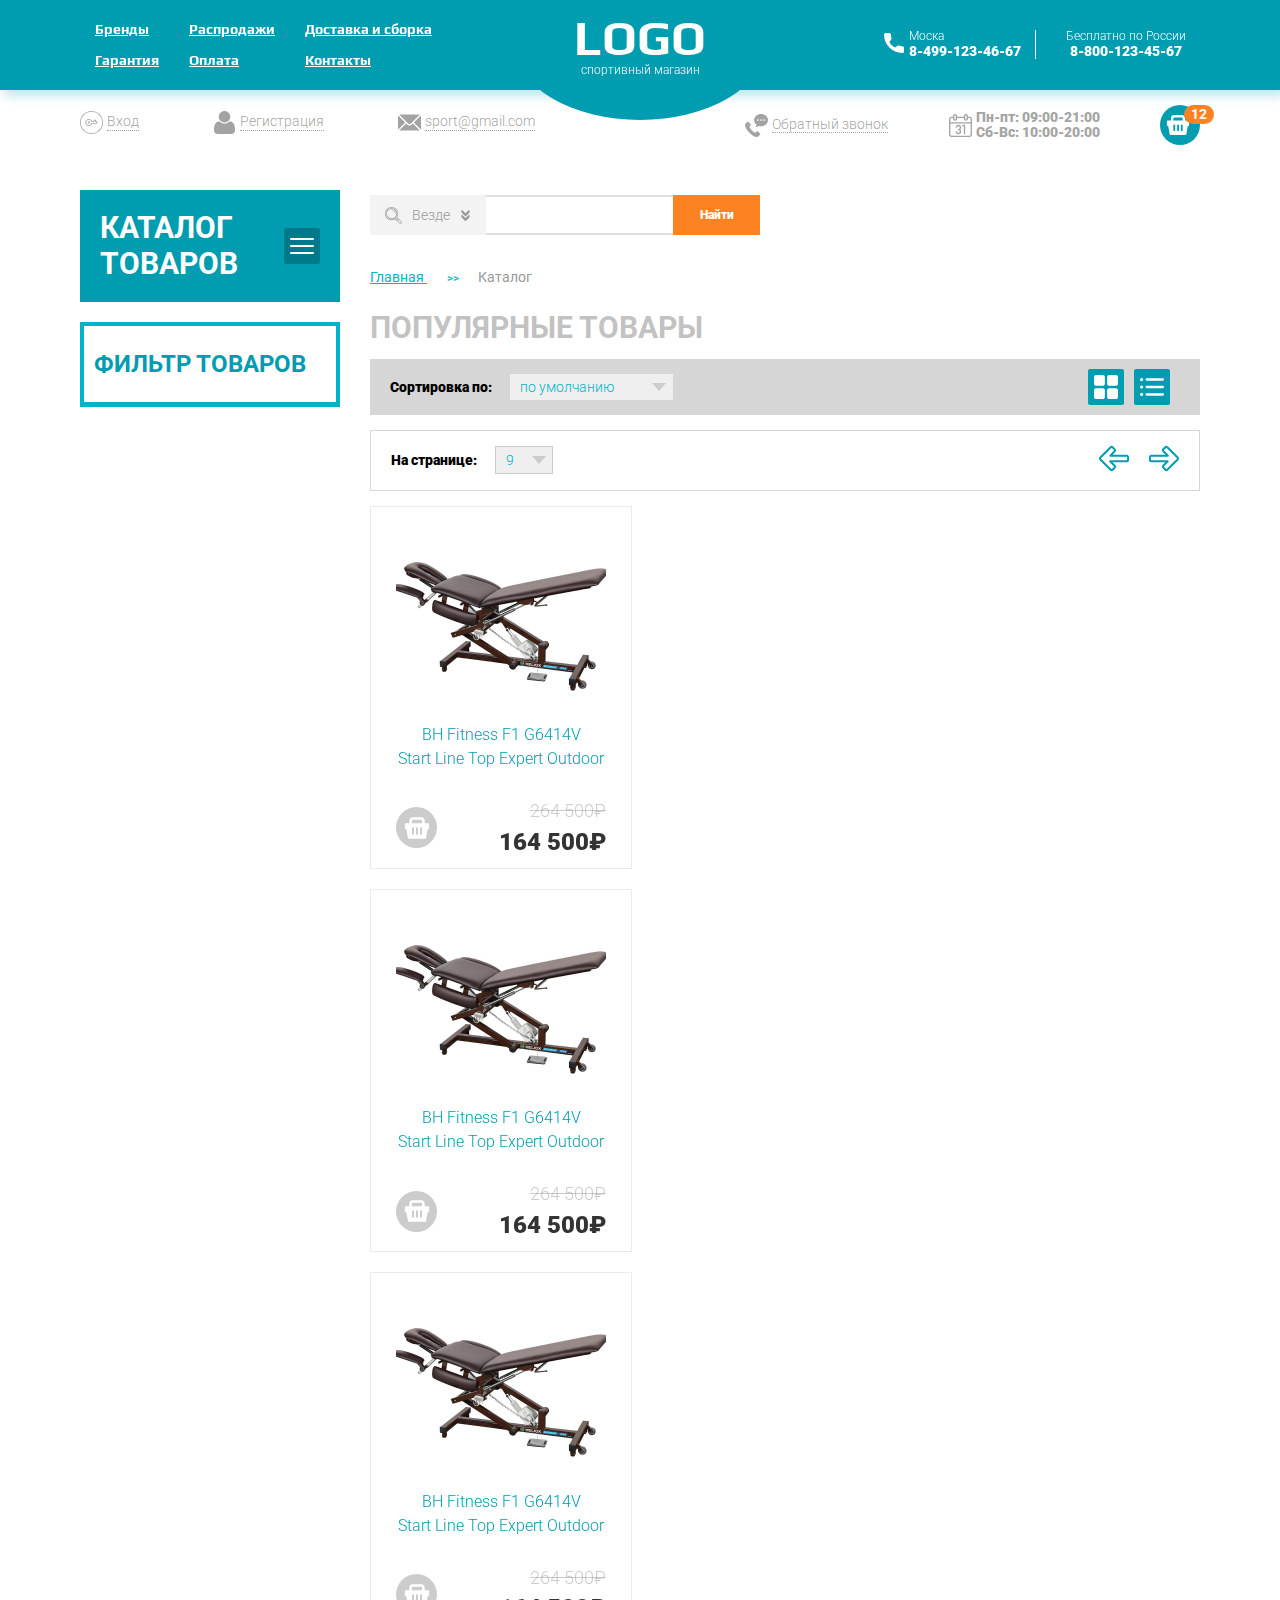
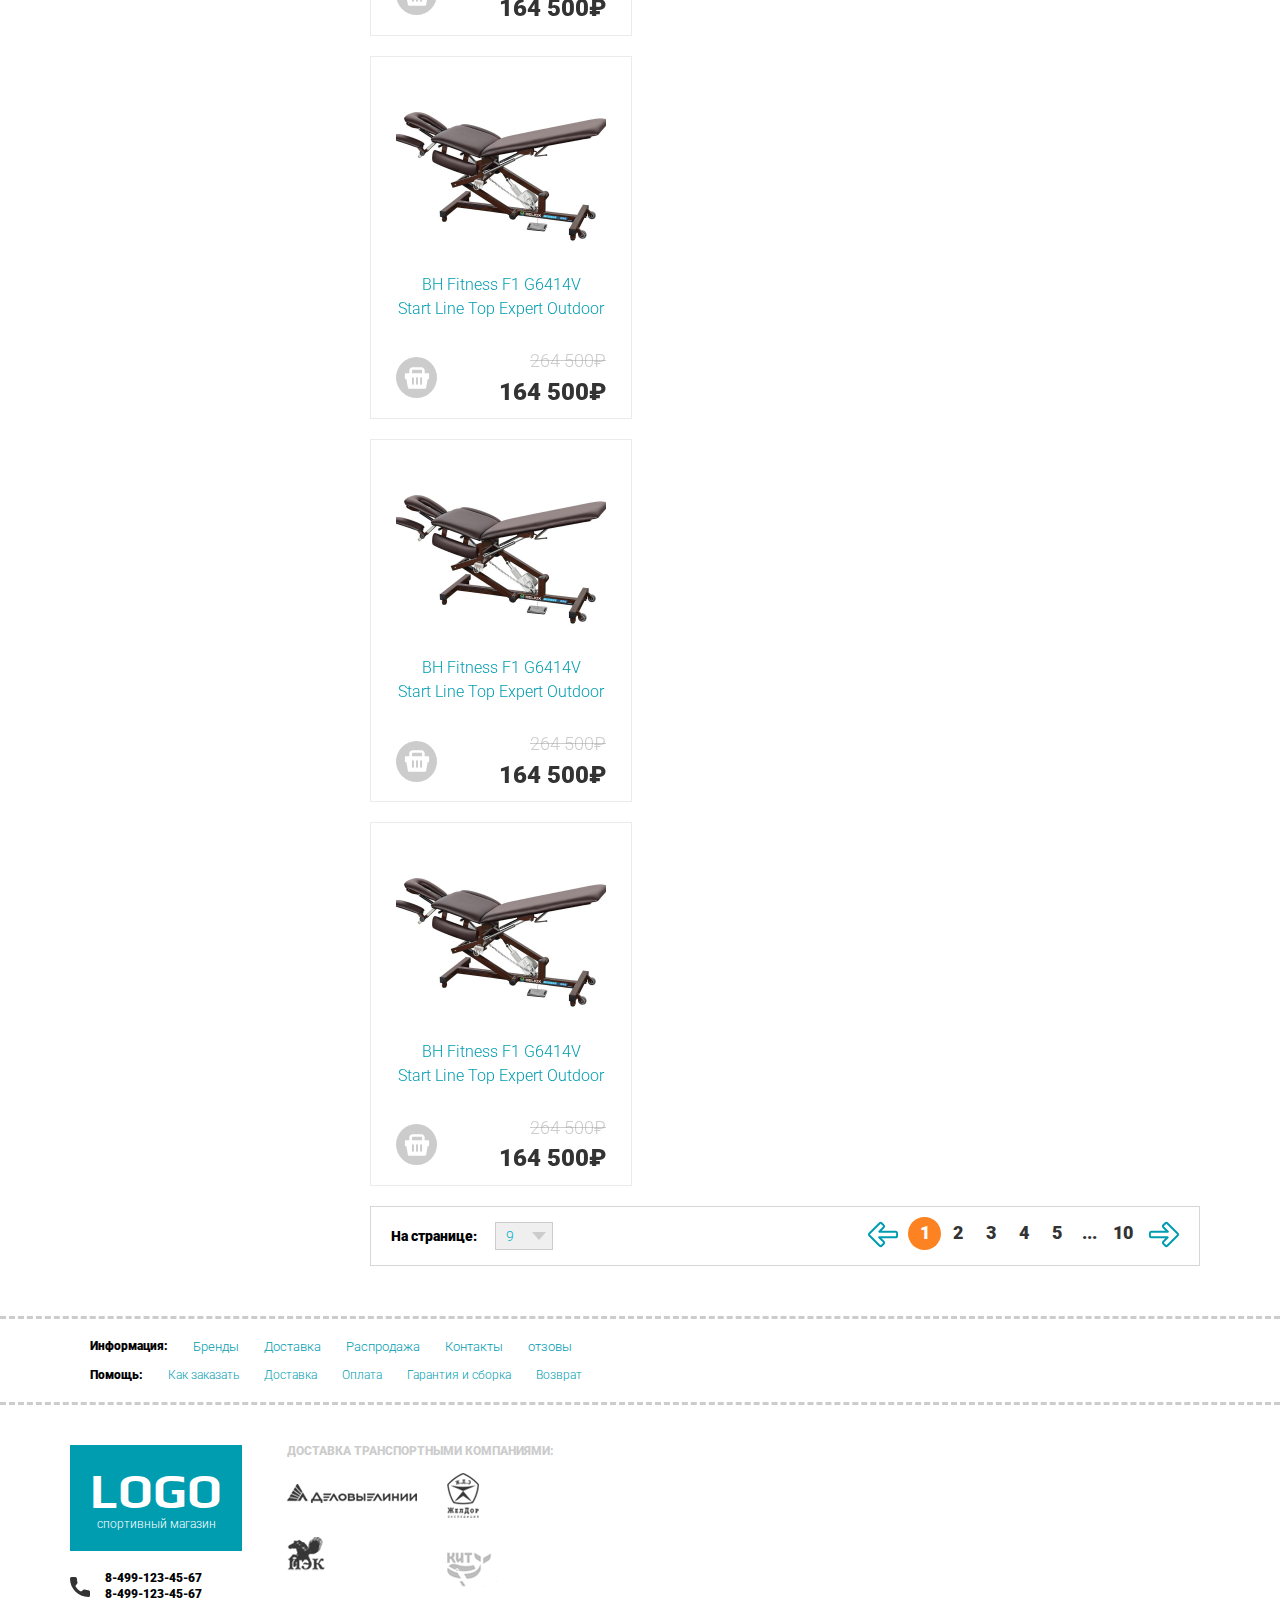
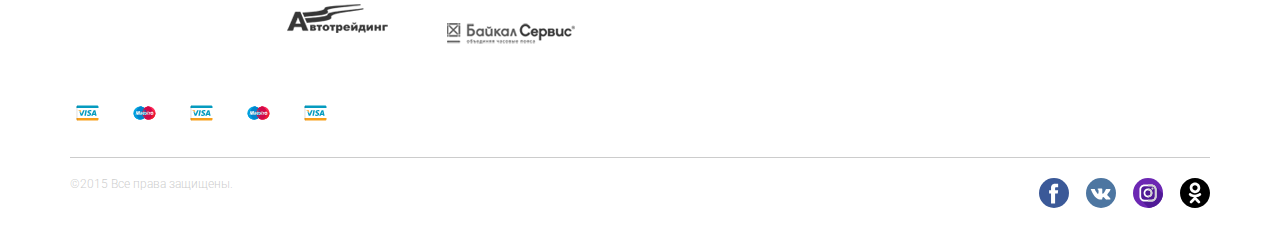
<file: catalog.html>
<!DOCTYPE html>
<html lang="en">

<head>
  <meta charset="UTF-8">
  <meta http-equiv="X-UA-Compatible" content="IE=edge">
  <meta name="viewport" content="width=device-width, initial-scale=1.0">
  <meta name="description" content="online store" />
  <link rel="stylesheet" href="./css/nouislider.min.css">
  <link rel="stylesheet" href="./css/style.css">
  <link rel="stylesheet" href="https://unpkg.com/swiper/swiper-bundle.min.css" />

  <title>online store</title>
</head>

<body>


  <svg display="none">
    <symbol id="call" viewBox="0 0 384 384">
      <g>
        <path
          d="M353.188,252.052c-23.51,0-46.594-3.677-68.469-10.906c-10.719-3.656-23.896-0.302-30.438,6.417l-43.177,32.594
          c-50.073-26.729-80.917-57.563-107.281-107.26l31.635-42.052c8.219-8.208,11.167-20.198,7.635-31.448
          c-7.26-21.99-10.948-45.063-10.948-68.583C132.146,13.823,118.323,0,101.333,0H30.813C13.823,0,0,13.823,0,30.813
          C0,225.563,158.438,384,353.188,384c16.99,0,30.813-13.823,30.813-30.813v-70.323C384,265.875,370.177,252.052,353.188,252.052z" />
      </g>
    </symbol>


    <symbol id="key" viewBox="0 0 480 480">
      <g>
        <path
          d="m240 0c-132.546875 0-240 107.453125-240 240s107.453125 240 240 240 240-107.453125 240-240c-.148438-132.484375-107.515625-239.851562-240-240zm0 464c-123.710938 0-224-100.289062-224-224s100.289062-224 224-224 224 100.289062 224 224c-.140625 123.652344-100.347656 223.859375-224 224zm0 0" />
        <path
          d="m360 216h-24v-24c0-4.417969-3.582031-8-8-8h-32c-4.417969 0-8 3.582031-8 8v24h-36.175781c-11.6875-33.0625-45.496094-52.894531-80.058594-46.964844-34.5625 5.929688-59.824219 35.898438-59.824219 70.964844s25.261719 65.035156 59.824219 70.964844c34.5625 5.929687 68.371094-13.902344 80.058594-46.964844h92.175781c3.046875.015625 5.839844-1.699219 7.199219-4.425781l16-32c1.242187-2.484375 1.105469-5.4375-.363281-7.800781-1.46875-2.359376-4.054688-3.789063-6.835938-3.773438zm-20.945312 32h-93.152344c-3.644532 0-6.832032 2.46875-7.742188 6-7.050781 27.304688-33.304687 45.105469-61.277344 41.554688-27.976562-3.554688-48.945312-27.355469-48.945312-55.554688s20.96875-52 48.945312-55.554688c27.972657-3.550781 54.226563 14.25 61.277344 41.554688.910156 3.53125 4.097656 6 7.742188 6h50.097656c4.417969 0 8-3.582031 8-8v-24h16v24c0 4.417969 3.582031 8 8 8h19.054688zm0 0" />
        <path
          d="m184 216c-13.253906 0-24 10.746094-24 24s10.746094 24 24 24 24-10.746094 24-24-10.746094-24-24-24zm0 32c-4.417969 0-8-3.582031-8-8s3.582031-8 8-8 8 3.582031 8 8-3.582031 8-8 8zm0 0" />
      </g>
    </symbol>


    <symbol id="user" viewBox="0 0 438.529 438.529">
      <g>
        <path d="M219.265,219.267c30.271,0,56.108-10.71,77.518-32.121c21.412-21.411,32.12-47.248,32.12-77.515
			c0-30.262-10.708-56.1-32.12-77.516C275.366,10.705,249.528,0,219.265,0S163.16,10.705,141.75,32.115
			c-21.414,21.416-32.121,47.253-32.121,77.516c0,30.267,10.707,56.104,32.121,77.515
			C163.166,208.557,189.001,219.267,219.265,219.267z" />
        <path d="M419.258,335.036c-0.668-9.609-2.002-19.985-3.997-31.121c-1.999-11.136-4.524-21.457-7.57-30.978
			c-3.046-9.514-7.139-18.794-12.278-27.836c-5.137-9.041-11.037-16.748-17.703-23.127c-6.666-6.377-14.801-11.465-24.406-15.271
			c-9.617-3.805-20.229-5.711-31.84-5.711c-1.711,0-5.709,2.046-11.991,6.139c-6.276,4.093-13.367,8.662-21.266,13.708
			c-7.898,5.037-18.182,9.609-30.834,13.695c-12.658,4.093-25.361,6.14-38.118,6.14c-12.752,0-25.456-2.047-38.112-6.14
			c-12.655-4.086-22.936-8.658-30.835-13.695c-7.898-5.046-14.987-9.614-21.267-13.708c-6.283-4.093-10.278-6.139-11.991-6.139
			c-11.61,0-22.222,1.906-31.833,5.711c-9.613,3.806-17.749,8.898-24.412,15.271c-6.661,6.379-12.562,14.086-17.699,23.127
			c-5.137,9.042-9.229,18.326-12.275,27.836c-3.045,9.521-5.568,19.842-7.566,30.978c-2,11.136-3.332,21.505-3.999,31.121
			c-0.666,9.616-0.998,19.466-0.998,29.554c0,22.836,6.949,40.875,20.842,54.104c13.896,13.224,32.36,19.835,55.39,19.835h249.533
			c23.028,0,41.49-6.611,55.388-19.835c13.901-13.229,20.845-31.265,20.845-54.104C420.264,354.502,419.932,344.652,419.258,335.036
			z" />
      </g>
    </symbol>


    <symbol id="mail" viewBox="0 0 512 512">
      <g>
        <path d="M507.49,101.721L352.211,256L507.49,410.279c2.807-5.867,4.51-12.353,4.51-19.279V121
			C512,114.073,510.297,107.588,507.49,101.721z" />
      </g>
      <g>
        <g>
          <path d="M467,76H45c-6.927,0-13.412,1.703-19.279,4.51l198.463,197.463c17.548,17.548,46.084,17.548,63.632,0L486.279,80.51
			C480.412,77.703,473.927,76,467,76z" />
        </g>
      </g>
      <g>
        <g>
          <path
            d="M4.51,101.721C1.703,107.588,0,114.073,0,121v270c0,6.927,1.703,13.413,4.51,19.279L159.789,256L4.51,101.721z" />
        </g>
      </g>
      <g>
        <g>
          <path d="M331,277.211l-21.973,21.973c-29.239,29.239-76.816,29.239-106.055,0L181,277.211L25.721,431.49
			C31.588,434.297,38.073,436,45,436h422c6.927,0,13.412-1.703,19.279-4.51L331,277.211z" />
        </g>
    </symbol>



    <symbol id="call-p" viewBox="0 0 512 512">
      <g>
        <g>
          <path d="M334.097,434.463l-47.511-47.511c-7.872-7.872-20.635-7.872-28.507,0l-28.507,28.507
            c-58.375-27.651-105.38-74.656-133.031-133.031l28.507-28.507c7.872-7.872,7.872-20.635,0-28.507l-47.511-47.511
            c-7.872-7.872-20.635-7.872-28.507,0l-38.009,38.009c-31.488,31.488,6.801,120.828,85.52,199.547s168.059,117.008,199.547,85.52
            l38.009-38.009C341.969,455.098,341.969,442.335,334.097,434.463z" />
        </g>
      </g>
      <g>
        <g>
          <path
            d="M465.757,38.758C436.598,13.765,397.974,0,357,0s-79.598,13.765-108.757,38.758C218.423,64.319,202,98.498,202,135
            s16.423,70.681,46.243,96.242c5.344,4.58,11.008,8.78,16.944,12.59c-10.961,16.515-23.775,31.695-38.187,45.198
            c31.437-2.6,61.245-10.931,88.395-23.924C328.78,268.33,342.747,270,357,270c40.974,0,79.598-13.765,108.757-38.758
            C495.577,205.681,512,171.502,512,135S495.577,64.319,465.757,38.758z M287,155c-11.046,0-20-8.954-20-20s8.954-20,20-20
            c11.046,0,20,8.954,20,20S298.046,155,287,155z M357,155c-11.046,0-20-8.954-20-20s8.954-20,20-20c11.046,0,20,8.954,20,20
            S368.046,155,357,155z M427,155c-11.046,0-20-8.954-20-20s8.954-20,20-20c11.046,0,20,8.954,20,20S438.046,155,427,155z" />
        </g>
      </g>
      <g>
      </g>

    </symbol>





    <symbol id="calendar" viewBox="0 0 512 512">
      <g>
        <path
          d="m457 60h-36v-15c0-24.813-20.187-45-45-45s-45 20.187-45 45v15h-150v-15c0-24.813-20.187-45-45-45s-45 20.187-45 45v15h-36c-30.327 0-55 24.673-55 55v342c0 30.327 24.673 55 55 55h402c30.327 0 55-24.673 55-55v-342c0-30.327-24.673-55-55-55zm-96-15c0-8.271 6.729-15 15-15s15 6.729 15 15v60c0 8.271-6.729 15-15 15s-15-6.729-15-15zm-240 0c0-8.271 6.729-15 15-15s15 6.729 15 15v60c0 8.271-6.729 15-15 15s-15-6.729-15-15zm-91 70c0-13.785 11.215-25 25-25h36v15c0 24.813 20.187 45 45 45s45-20.187 45-45v-15h150v15c0 24.813 20.187 45 45 45s45-20.187 45-45v-15h36c13.785 0 25 11.215 25 25v67h-452zm452 342c0 13.785-11.215 25-25 25h-402c-13.785 0-25-11.215-25-25v-245h452z" />
        <path
          d="m306.764 272h23.473v165c0 8.284 6.716 15 15 15s15-6.716 15-15v-180c0-8.284-6.716-15-15-15h-38.473c-8.284 0-15 6.716-15 15s6.715 15 15 15z" />
        <path
          d="m211.764 422c-14.886 0-27.658-11.09-29.71-25.796-.192-1.378-.29-2.792-.29-4.204 0-8.284-6.716-15-15-15s-15 6.716-15 15c0 2.793.194 5.603.577 8.35 4.109 29.445 29.655 51.65 59.423 51.65 33.084 0 60-26.916 60-60 0-17.908-7.896-33.997-20.377-45 12.481-11.003 20.377-27.092 20.377-45 0-33.084-26.916-60-60-60-28.607 0-53.367 20.35-58.874 48.387-1.597 8.129 3.699 16.013 11.828 17.61 8.12 1.596 16.012-3.699 17.609-11.828 2.751-14.004 15.131-24.169 29.437-24.169 16.542 0 30 13.458 30 30s-13.458 30-30 30c-8.284 0-15 6.716-15 15s6.716 15 15 15c16.542 0 30 13.458 30 30s-13.458 30-30 30z" />
      </g>
    </symbol>



    <symbol id="shop" viewBox="0 0 47.445 47.446">
      <g>
        <path
          d="M38.271,14.645V9.331c0-3.418-2.727-6.2-6.145-6.2H15.373c-3.418,0-6.201,2.781-6.201,6.2v5.313H2.698
          C1.208,14.644,0,15.852,0,17.342v5.865c0,1.491,1.208,2.698,2.698,2.698h0.804L6.45,42.1c0.233,1.282,1.351,2.214,2.654,2.214
          h29.292c1.304,0,2.42-0.932,2.654-2.215l2.946-16.194h0.75c1.49,0,2.698-1.207,2.698-2.698v-5.865c0-1.49-1.208-2.698-2.698-2.698
          L38.271,14.645L38.271,14.645z M14.17,9.331c0-0.652,0.551-1.202,1.203-1.202h16.756c0.651,0,1.146,0.55,1.146,1.202v5.313H14.17
          V9.331z M17.902,34.672c0,1.037-0.829,1.877-1.866,1.877c-1.036,0-1.866-0.84-1.866-1.877V24.368c0-1.037,0.83-1.876,1.866-1.876
          c1.038,0,1.866,0.841,1.866,1.876V34.672z M25.62,34.672c0,1.037-0.83,1.877-1.866,1.877c-1.036,0-1.867-0.84-1.867-1.877V24.368
          c0-1.037,0.831-1.876,1.867-1.876c1.037,0,1.866,0.841,1.866,1.876V34.672z M33.338,34.672c0,1.037-0.83,1.877-1.865,1.877
          c-1.037,0-1.867-0.84-1.867-1.877V24.368c0-1.037,0.83-1.876,1.867-1.876c1.035,0,1.865,0.841,1.865,1.876V34.672z" />
      </g>
    </symbol>




    <symbol id="fast-forward" viewBox="0 0 480.026 480.026">
      <g>
        <g>
          <path d="M475.922,229.325l-144-160c-3.072-3.392-7.36-5.312-11.904-5.312h-96c-6.304,0-12.032,3.712-14.624,9.472
            c-2.56,5.792-1.504,12.544,2.72,17.216l134.368,149.312l-134.368,149.28c-4.224,4.704-5.312,11.456-2.72,17.216
            c2.592,5.792,8.32,9.504,14.624,9.504h96c4.544,0,8.832-1.952,11.904-5.28l144-160
            C481.394,244.653,481.394,235.373,475.922,229.325z" />
        </g>
      </g>
      <g>
        <g>
          <path d="M267.922,229.325l-144-160c-3.072-3.392-7.36-5.312-11.904-5.312h-96c-6.304,0-12.032,3.712-14.624,9.472
            c-2.56,5.792-1.504,12.544,2.72,17.216l134.368,149.312L4.114,389.293c-4.224,4.704-5.312,11.456-2.72,17.216
            c2.592,5.792,8.32,9.504,14.624,9.504h96c4.544,0,8.832-1.952,11.904-5.28l144-160
            C273.394,244.653,273.394,235.373,267.922,229.325z" />
        </g>
      </g>
    </symbol>


    <symbol id="close" viewBox="0 0 46.195 46.195">
      <g>
        <path style="fill:#010002;" d="M35.765,8.264c-5.898,0-10.555,4.782-10.555,10.68s4.844,10.68,10.742,10.68
          c0.059,0,0.148-0.008,0.207-0.009c-2.332,1.857-5.261,2.976-8.467,2.976c-1.475,0-2.662,1.196-2.662,2.67s0.949,2.67,2.424,2.67
          c10.469-0.001,18.741-8.518,18.741-18.987c0-0.002,0-0.004,0-0.007C46.195,13.042,41.661,8.264,35.765,8.264z" />
        <path style="fill:#010002;" d="M10.75,8.264c-5.898,0-10.563,4.782-10.563,10.68s4.84,10.68,10.739,10.68
          c0.059,0,0.146-0.008,0.205-0.009c-2.332,1.857-5.262,2.976-8.468,2.976C1.188,32.591,0,33.787,0,35.261s0.964,2.67,2.439,2.67
          c10.469-0.001,18.756-8.518,18.756-18.987c0-0.002,0-0.004,0-0.007C21.195,13.042,16.646,8.264,10.75,8.264z" />
      </g>
      <g>
      </g>
      <g>
      </g>
    </symbol>

    <symbol id="loupe" viewBox="0 0 512 512">
      <g>
        <g>
          <path d="M310,190c-5.52,0-10,4.48-10,10s4.48,10,10,10c5.52,0,10-4.48,10-10S315.52,190,310,190z" />
        </g>
      </g>
      <g>
        <g>
          <path d="M500.281,443.719l-133.48-133.48C388.546,277.485,400,239.555,400,200C400,89.72,310.28,0,200,0S0,89.72,0,200
            s89.72,200,200,200c39.556,0,77.486-11.455,110.239-33.198l36.895,36.895c0.005,0.005,0.01,0.01,0.016,0.016l96.568,96.568
            C451.276,507.838,461.319,512,472,512c10.681,0,20.724-4.162,28.278-11.716C507.837,492.731,512,482.687,512,472
            S507.837,451.269,500.281,443.719z M305.536,345.727c0,0.001-0.001,0.001-0.002,0.002C274.667,368.149,238.175,380,200,380
            c-99.252,0-180-80.748-180-180S100.748,20,200,20s180,80.748,180,180c0,38.175-11.851,74.667-34.272,105.535
            C334.511,320.988,320.989,334.511,305.536,345.727z M326.516,354.793c10.35-8.467,19.811-17.928,28.277-28.277l28.371,28.371
            c-8.628,10.183-18.094,19.65-28.277,28.277L326.516,354.793z M486.139,486.139c-3.78,3.78-8.801,5.861-14.139,5.861
            s-10.359-2.081-14.139-5.861l-88.795-88.795c10.127-8.691,19.587-18.15,28.277-28.277l88.798,88.798
            C489.919,461.639,492,466.658,492,472C492,477.342,489.919,482.361,486.139,486.139z" />
        </g>
      </g>
      <g>
        <g>
          <path d="M200,40c-88.225,0-160,71.775-160,160s71.775,160,160,160s160-71.775,160-160S288.225,40,200,40z M200,340
            c-77.196,0-140-62.804-140-140S122.804,60,200,60s140,62.804,140,140S277.196,340,200,340z" />
        </g>
      </g>
      <g>
        <g>
          <path d="M312.065,157.073c-8.611-22.412-23.604-41.574-43.36-55.413C248.479,87.49,224.721,80,200,80c-5.522,0-10,4.478-10,10
            c0,5.522,4.478,10,10,10c41.099,0,78.631,25.818,93.396,64.247c1.528,3.976,5.317,6.416,9.337,6.416
            c1.192,0,2.405-0.215,3.584-0.668C311.472,168.014,314.046,162.229,312.065,157.073z" />
        </g>
      </g>
      <g>
    </symbol>

    <symbol id="arrow" viewBox="0 0 512 512">
      <g>
        <g>
          <path d="M472.747,190.933H233.814l46.08-46.08c15.36-15.36,15.36-40.96,0-56.32l-35.84-37.547c-15.36-15.36-40.96-15.36-56.32,0
            L11.947,226.772C5.12,235.306,0,245.546,0,255.786c0,11.947,3.413,22.186,11.947,30.72l175.787,174.08
            c6.827,6.827,17.067,11.947,29.013,11.947c10.24,0,20.48-3.413,27.307-11.947l35.84-35.84c15.36-15.36,15.36-40.96,0-56.32
            L230.4,320.64h242.347c22.186,0,39.253-18.774,39.253-40.96v-49.493C512,208,494.933,190.933,472.747,190.933z M479.573,279.68
            h-1.706c0,3.413-3.413,6.827-5.12,6.827H189.44c-6.827,0-13.653,3.413-15.36,10.24c-3.413,6.827-1.707,13.653,3.413,18.774
            l78.507,76.8c1.707,1.707,1.707,5.12,0,8.534l-35.84,35.84c-1.707,1.707-5.12,3.413-8.534,0L35.84,260.906
            c-1.706-1.706-1.706-3.413-1.706-5.119c0-1.706,0-3.413,1.706-5.12L211.627,74.88c1.707-1.706,3.413-1.706,3.413-1.706
            c1.707,0,3.413,0,3.413,1.706L256,110.719c1.707,1.706,1.707,6.827,0,8.533l-75.093,76.8c-5.12,5.12-6.827,11.946-3.413,18.774
            c3.413,6.827,8.534,10.24,15.36,10.24h281.6c1.706,0,5.12,0,5.12,3.413V279.68z" />
        </g>
      </g>
      <g>
      </g>
    </symbol>

    <symbol id="visa" viewBox="0 0 512 512">
      <path style="fill:#FFFFFF;" d="M512,402.281c0,16.716-13.55,30.267-30.265,30.267H30.265C13.55,432.549,0,418.997,0,402.281V109.717
	c0-16.716,13.55-30.266,30.265-30.266h451.47c16.716,0,30.265,13.551,30.265,30.266V402.281L512,402.281z" />
      <path style="fill:#F79F1A;" d="M113.64,258.035l-12.022-57.671c-2.055-7.953-8.035-10.319-15.507-10.632H30.993l-0.491,2.635
	C73.431,202.774,101.836,227.88,113.64,258.035z" />
      <g>
        <polygon style="fill:#059BBF;" points="241.354,190.892 205.741,190.892 183.499,321.419 219.053,321.419 	" />
        <path style="fill:#059BBF;" d="M135.345,321.288l56.01-130.307h-37.691l-34.843,89.028l-3.719-13.442
		c-6.83-16.171-26.35-39.446-49.266-54.098l31.85,108.863L135.345,321.288z" />
        <path style="fill:#059BBF;" d="M342.931,278.75c0.132-14.819-9.383-26.122-29.887-35.458c-12.461-6.03-20.056-10.051-19.965-16.17
		c0-5.406,6.432-11.213,20.368-11.213c11.661-0.179,20.057,2.367,26.624,5.003l3.218,1.475l4.826-28.277
		c-7.059-2.637-18.094-5.451-31.895-5.451c-35.157,0-59.904,17.691-60.128,43.064c-0.224,18.763,17.692,29.216,31.181,35.469
		c13.847,6.374,18.493,10.453,18.404,16.171c-0.089,8.743-11.035,12.73-21.264,12.73c-14.25,0-21.8-1.965-33.509-6.843l-4.55-2.09
		l-4.998,29.249c8.303,3.629,23.668,6.801,39.618,6.933C318.361,323.342,342.663,305.876,342.931,278.75z" />
        <path style="fill:#059BBF;" d="M385.233,301.855c4.065,0,40.382,0.045,45.566,0.045c1.072,4.545,4.333,19.565,4.333,19.565h33.011
		L439.33,191.027h-27.472c-8.533,0-14.874,2.323-18.628,10.809l-52.845,119.629h37.392
		C377.774,321.465,383.848,305.386,385.233,301.855z M409.622,238.645c-0.176,0.357,2.95-7.549,4.737-12.463l2.411,11.256
		c0,0,6.792,31.182,8.22,37.704h-29.528C398.411,267.638,409.622,238.645,409.622,238.645z" />
        <path style="fill:#059BBF;" d="M481.735,79.451H30.265C13.55,79.451,0,93.001,0,109.717v31.412h512v-31.412
		C512,93.001,498.451,79.451,481.735,79.451z" />
      </g>
      <path style="fill:#F79F1A;" d="M481.735,432.549H30.265C13.55,432.549,0,418.998,0,402.283v-31.412h512v31.412
	C512,418.998,498.451,432.549,481.735,432.549z" />
      <path style="opacity:0.15;fill:#202121;enable-background:new    ;" d="M21.517,402.281V109.717
	c0-16.716,13.551-30.266,30.267-30.266h-21.52C13.55,79.451,0,93.001,0,109.717v292.565c0,16.716,13.55,30.267,30.265,30.267h21.52
	C35.069,432.549,21.517,418.997,21.517,402.281z" />
      <g>
      </g>
      <g>
      </g>
      <g>
      </g>
      <g>
      </g>
    </symbol>


    <symbol id="mcard" viewBox="0 0 504 504">
      <path style="fill:#07A9E2;" d="M252,364c30.4-27.2,49.6-67.2,49.6-112s-19.2-84-49.6-112c-26.4-24-62.4-39.2-100.8-39.2
	C68,100.8,0,168.8,0,252s68,150.4,151.2,150.4C189.6,403.2,225.6,388,252,364L252,364z" />
      <path style="fill:#009DDD;" d="M0,252c0,83.2,68,150.4,151.2,150.4c39.2,0,74.4-14.4,100.8-39.2l0,0c30.4-27.2,49.6-67.2,49.6-112
	S282.4,168,252,140c-26.4-24-62.4-39.2-100.8-39.2" />
      <path style="fill:#0284CC;"
        d="M252,140c-26.4-24-62.4-39.2-100.8-39.2c-2.4,0-4.8,0-7.2,0C96.8,135.2,66.4,190.4,66.4,252
	s30.4,116.8,76.8,150.4c2.4,0,4.8,0,7.2,0c39.2,0,74.4-14.4,100.8-39.2c30.4-27.2,49.6-67.2,49.6-112S282.4,168,252,140z" />
      <path style="fill:#FF2957;" d="M353.6,100.8c-39.2,0-74.4,14.4-101.6,39.2c-5.6,4.8-10.4,10.4-15.2,16h30.4c4,4.8,8,10.4,11.2,16
	h-53.6c-3.2,5.6-6.4,10.4-8.8,16h71.2c2.4,5.6,4.8,10.4,6.4,16h-83.2c-1.6,5.6-3.2,10.4-4.8,16h92.8c2.4,10.4,3.2,20.8,3.2,32
	c0,16.8-2.4,32.8-8,48h-83.2c1.6,5.6,4,10.4,6.4,16H288c-2.4,5.6-5.6,11.2-8.8,16h-53.6c3.2,5.6,7.2,11.2,11.2,16h30.4
	c-4.8,5.6-9.6,11.2-15.2,16c27.2,24,62.4,39.2,101.6,39.2c83.2,0,150.4-67.2,150.4-150.4C504,168.8,436.8,100.8,353.6,100.8
	L353.6,100.8z" />
      <path style="fill:#ED1C2E;"
        d="M353.6,100.8L353.6,100.8c-39.2,0-74.4,14.4-101.6,39.2c-5.6,4.8-10.4,10.4-15.2,16h30.4
	c4,4.8,8,10.4,11.2,16h-53.6c-3.2,5.6-6.4,10.4-8.8,16h71.2c2.4,5.6,4.8,10.4,6.4,16h-83.2c-1.6,5.6-3.2,10.4-4.8,16h92.8
	c2.4,10.4,3.2,20.8,3.2,32c0,16.8-2.4,32.8-8,48h-83.2c1.6,5.6,4,10.4,6.4,16H288c-2.4,5.6-5.6,11.2-8.8,16h-53.6
	c3.2,5.6,7.2,11.2,11.2,16h30.4c-4.8,5.6-9.6,11.2-15.2,16c27.2,24,62.4,39.2,101.6,39.2c83.2,0,150.4-67.2,150.4-150.4" />
      <path style="fill:#0466B5;" d="M252,364c30.4-27.2,49.6-67.2,49.6-112s-19.2-84-49.6-112V364L252,364z" />
      <path style="fill:#FFFFFF;" d="M452,284.8c0-2.4,2.4-4.8,4.8-4.8s4.8,2.4,4.8,4.8s-2.4,4.8-4.8,4.8C454.4,289.6,452,287.2,452,284.8
	L452,284.8z M456.8,288.8c2.4,0,3.2-1.6,3.2-4s-1.6-3.2-3.2-3.2c-2.4,0-4,1.6-4,3.2S455.2,288.8,456.8,288.8L456.8,288.8z
	 M456.8,286.4H456v-4h1.6c0.8,0,0.8,0,0.8,0l0.8,0.8c0,0.8,0,0.8-0.8,0.8l0.8,1.6h-0.8l-0.8-1.6h-0.8L456.8,286.4L456.8,286.4z
	 M456.8,284L456.8,284c0.8,0,0.8,0,0.8,0s0,0,0-0.8l0,0h-0.8l0,0V284L456.8,284z" />
      <path style="fill:#D1094B;" d="M252,140c-5.6,4.8-10.4,10.4-15.2,16h30.4c4,4.8,8,10.4,11.2,16h-53.6c-3.2,5.6-6.4,10.4-8.8,16h71.2
	c2.4,5.6,4.8,10.4,6.4,16h-83.2c-1.6,5.6-3.2,10.4-4.8,16h92.8c2.4,10.4,3.2,20.8,3.2,32c0,16.8-2.4,32.8-8,48h-83.2
	c1.6,5.6,4,10.4,6.4,16H288c-2.4,5.6-5.6,11.2-8.8,16h-53.6c3.2,5.6,7.2,11.2,11.2,16h30.4c-4.8,5.6-9.6,11.2-15.2,16
	c27.2,24,62.4,39.2,101.6,39.2c2.4,0,4.8,0,7.2,0c46.4-33.6,76.8-88.8,76.8-150.4S407.2,136,360.8,102.4c-2.4,0-4.8,0-7.2,0
	C314.4,100.8,279.2,116,252,140z" />
      <polygon style="fill:#FFFFFF;" points="132,289.6 112.8,289.6 124,231.2 98.4,289.6 81.6,289.6 78.4,231.2 67.2,289.6 50.4,289.6 
	64.8,212.8 94.4,212.8 96,260.8 116.8,212.8 147.2,212.8 " />
      <g>
        <path style="fill:#DCE5E5;" d="M113.6,256l11.2-24.8l-8.8,46.4c0.8,4,1.6,8.8,3.2,12.8H132l14.4-76.8h-28
		c-3.2,12-5.6,25.6-5.6,39.2C113.6,253.6,113.6,254.4,113.6,256z" />
        <path style="fill:#DCE5E5;" d="M341.6,288.8c-5.6,1.6-8.8,2.4-13.6,2.4c-9.6,0-14.4-4.8-14.4-13.6c0-1.6,0-3.2,0.8-5.6l0.8-6.4
		l0.8-4.8l8.8-47.2h18.4l-2.4,14.4h9.6l-2.4,14.4h-9.6l-4.8,25.6c0,0.8-0.8,2.4-0.8,2.4c0,3.2,2.4,4.8,6.4,4.8c2.4,0,4,0,4.8-0.8
		L341.6,288.8L341.6,288.8z" />
        <path style="fill:#DCE5E5;" d="M396.8,228c-1.6-0.8-1.6-0.8-2.4-0.8s-1.6,0-1.6-0.8c-0.8,0-0.8,0-2.4,0c-6.4,0-10.4,2.4-16,10.4
		l1.6-9.6h-16.8L348,289.6h19.2c6.4-38.4,9.6-44.8,18.4-44.8c0.8,0,1.6,0,2.4,0l2.4,0.8L396.8,228L396.8,228z" />
        <path style="fill:#DCE5E5;" d="M267.2,247.2c0,8,4.8,13.6,14.4,16.8c8,3.2,8.8,4,8.8,7.2c0,4-3.2,5.6-11.2,5.6
		c-5.6,0-11.2-0.8-16.8-2.4l-2.4,14.4h0.8l3.2,0.8c0.8,0,3.2,0,4.8,0c4.8,0.8,8,0.8,10.4,0.8c20,0,29.6-6.4,29.6-20.8
		c0-8.8-4-13.6-13.6-17.6c-8-3.2-8.8-4-8.8-6.4c0-3.2,3.2-4.8,9.6-4.8c3.2,0,8.8,0,13.6,0.8l2.4-14.4c-4.8-0.8-12-0.8-16.8-0.8
		C274.4,226.4,267.2,236,267.2,247.2L267.2,247.2z" />
        <path style="fill:#DCE5E5;"
          d="M192.8,289.6h-15.2v-6.4c-4.8,4.8-11.2,7.2-20,7.2c-10.4,0-16.8-7.2-16.8-16.8c0-15.2,12-24,32.8-24
		c2.4,0,4.8,0,8,0c0.8-2.4,0.8-3.2,0.8-4c0-4-3.2-5.6-12-5.6c-5.6,0-11.2,0.8-15.2,1.6l-2.4,0.8h-1.6l2.4-13.6
		c9.6-2.4,15.2-3.2,22.4-3.2c16,0,24.8,6.4,24.8,18.4c0,3.2,0,5.6-1.6,12.8l-4,22.4l-0.8,4l-0.8,3.2v2.4L192.8,289.6L192.8,289.6z
		 M179.2,261.6c-2.4,0-3.2,0-4,0c-10.4,0-16,3.2-16,9.6c0,4,2.4,6.4,6.4,6.4C173.6,277.6,179.2,271.2,179.2,261.6L179.2,261.6z" />
        <path style="fill:#DCE5E5;" d="M254.4,288c-6.4,1.6-12.8,2.4-19.2,2.4c-20.8,0-32-9.6-32-28c0-21.6,13.6-36.8,32.8-36.8
		c15.2,0,24.8,8.8,24.8,22.4c0,4.8-0.8,8.8-2.4,15.2h-37.6c0,0.8,0,1.6,0,2.4c0,7.2,5.6,11.2,16,11.2c7.2,0,12.8-0.8,19.2-4
		L254.4,288L254.4,288z M244.8,251.2c0-0.8,0-2.4,0-3.2c0-4.8-3.2-8-8.8-8s-10.4,4-12,11.2H244.8L244.8,251.2z" />
      </g>
      <g>
        <path style="fill:#FFFFFF;" d="M455.2,261.6c-3.2,20.8-17.6,29.6-36.8,29.6c-20.8,0-29.6-12.8-29.6-28.8
		c0-21.6,14.4-36.8,36.8-36.8c19.2,0,29.6,12.8,29.6,28C455.2,257.6,455.2,257.6,455.2,261.6L455.2,261.6z M435.2,253.6
		c0-6.4-2.4-12-10.4-12c-9.6,0-15.2,11.2-15.2,21.6c0,8,4,13.6,10.4,13.6c4,0,12.8-5.6,14.4-15.2C435.2,258.4,435.2,256,435.2,253.6
		L435.2,253.6z" />
        <path style="fill:#FFFFFF;" d="M389.6,269.6c0.8-5.6,1.6-12,1.6-17.6c0-0.8,0-1.6,0-1.6c-0.8,4-1.6,8-1.6,12.8
		C388.8,264.8,388.8,267.2,389.6,269.6z" />
      </g>
      <g>
      </g>
      <g>
      </g>
      <g>
      </g>
      <g>
      </g>
      <g>
      </g>
      <g>
    </symbol>
    <!-- social-->

    <symbol id="facebook" viewBox="0 0 112.196 112.196">
      <g>
        <circle style="fill:#3B5998;" cx="56.098" cy="56.098" r="56.098" />
        <path style="fill:#FFFFFF;"
          d="M70.201,58.294h-10.01v36.672H45.025V58.294h-7.213V45.406h7.213v-8.34
      c0-5.964,2.833-15.303,15.301-15.303L71.56,21.81v12.51h-8.151c-1.337,0-3.217,0.668-3.217,3.513v7.585h11.334L70.201,58.294z" />
      </g>
      <g>
      </g>
      <g>
      </g>
    </symbol>

    <symbol id="vk" viewBox="0 0 112.196 112.196">
      <g>
        <g>
          <circle id="XMLID_11_" style="fill:#4D76A1;" cx="56.098" cy="56.098" r="56.098" />
        </g>
        <path style="fill-rule:evenodd;clip-rule:evenodd;fill:#FFFFFF;" d="M53.979,80.702h4.403c0,0,1.33-0.146,2.009-0.878
          c0.625-0.672,0.605-1.934,0.605-1.934s-0.086-5.908,2.656-6.778c2.703-0.857,6.174,5.71,9.853,8.235
          c2.782,1.911,4.896,1.492,4.896,1.492l9.837-0.137c0,0,5.146-0.317,2.706-4.363c-0.2-0.331-1.421-2.993-7.314-8.463
          c-6.168-5.725-5.342-4.799,2.088-14.702c4.525-6.031,6.334-9.713,5.769-11.29c-0.539-1.502-3.867-1.105-3.867-1.105l-11.076,0.069
          c0,0-0.821-0.112-1.43,0.252c-0.595,0.357-0.978,1.189-0.978,1.189s-1.753,4.667-4.091,8.636c-4.932,8.375-6.904,8.817-7.71,8.297
          c-1.875-1.212-1.407-4.869-1.407-7.467c0-8.116,1.231-11.5-2.397-12.376c-1.204-0.291-2.09-0.483-5.169-0.514
          c-3.952-0.041-7.297,0.012-9.191,0.94c-1.26,0.617-2.232,1.992-1.64,2.071c0.732,0.098,2.39,0.447,3.269,1.644
          c1.135,1.544,1.095,5.012,1.095,5.012s0.652,9.554-1.523,10.741c-1.493,0.814-3.541-0.848-7.938-8.446
          c-2.253-3.892-3.954-8.194-3.954-8.194s-0.328-0.804-0.913-1.234c-0.71-0.521-1.702-0.687-1.702-0.687l-10.525,0.069
          c0,0-1.58,0.044-2.16,0.731c-0.516,0.611-0.041,1.875-0.041,1.875s8.24,19.278,17.57,28.993
          C44.264,81.287,53.979,80.702,53.979,80.702L53.979,80.702z" />
      </g>
      <g>
      </g>
      <g>
      </g>
      <g>
      </g>
    </symbol>

    <symbol id="insta" viewBox="0 0 512 512">
      <circle style="fill:#6C27B3;" cx="256" cy="256" r="256" />
      <path style="fill:#501A96;" d="M374.71,132.922c-30.587,3.872-62.479,3.737-94.575,0.681
	c-44.822-3.448-110.33-24.135-134.465,17.239c-38.772,66.236-19.649,151.035-10.614,226.078l134.737,134.708
	c130.388-6.923,234.886-111.407,241.831-241.79L374.71,132.922z" />
      <g>
        <path style="fill:#FFFFFF;" d="M315.227,109.468H196.772c-48.14,0-87.304,39.164-87.304,87.304v118.455
		c0,48.138,39.164,87.305,87.305,87.305h118.455c48.138,0,87.305-39.165,87.305-87.305V196.772
		C402.532,148.632,363.367,109.468,315.227,109.468L315.227,109.468z M373.05,315.228c0,31.934-25.888,57.822-57.822,57.822H196.773
		c-31.934,0-57.822-25.888-57.822-57.822V196.773c0-31.934,25.888-57.823,57.822-57.823h118.455
		c31.934,0,57.822,25.89,57.822,57.823V315.228z" />
        <path style="fill:#FFFFFF;" d="M256,180.202c-41.794,0-75.798,34.004-75.798,75.798c0,41.791,34.004,75.795,75.798,75.795
		s75.795-34.001,75.795-75.795S297.794,180.202,256,180.202L256,180.202z M256,302.313c-25.579,0-46.316-20.733-46.316-46.313
		s20.737-46.316,46.316-46.316s46.313,20.735,46.313,46.316C302.313,281.579,281.579,302.313,256,302.313L256,302.313z" />
      </g>
      <g>
        <path style="fill:#D1D1D1;" d="M350.103,180.774c0,10.03-8.132,18.163-18.163,18.163c-10.03,0-18.163-8.133-18.163-18.163
		c0-10.031,8.133-18.163,18.163-18.163C341.973,162.611,350.103,170.741,350.103,180.774L350.103,180.774z" />
        <path style="fill:#D1D1D1;" d="M315.228,109.468h-59.802v29.482h59.802c31.934,0,57.822,25.89,57.822,57.823v118.455
		c0,31.934-25.888,57.822-57.822,57.822h-59.802v29.482h59.802c48.138,0,87.304-39.165,87.304-87.305V196.772
		C402.532,148.632,363.367,109.468,315.228,109.468z" />
        <path style="fill:#D1D1D1;"
          d="M256,180.202c-0.193,0-0.381,0.014-0.574,0.014v29.482c0.191-0.002,0.381-0.014,0.574-0.014
		c25.579,0,46.313,20.735,46.313,46.316c0,25.579-20.733,46.313-46.313,46.313c-0.193,0-0.383-0.012-0.574-0.014v29.482
		c0.193,0.002,0.381,0.014,0.574,0.014c41.794,0,75.795-34.002,75.795-75.795C331.795,214.206,297.794,180.202,256,180.202z" />
      </g>
      <g>
      </g>
      <g>
      </g>
      <g>
      </g>>
    </symbol>

    <symbol id="odnoklass" viewBox="0 0 97.75 97.75">
      <g>
        <g>
          <path d="M48.921,40.507c4.667-0.017,8.384-3.766,8.367-8.443c-0.017-4.679-3.742-8.402-8.411-8.406
            c-4.708-0.005-8.468,3.787-8.432,8.508C40.48,36.826,44.239,40.524,48.921,40.507z" />
          <path
            d="M48.875,0C21.882,0,0,21.883,0,48.875S21.882,97.75,48.875,97.75S97.75,75.867,97.75,48.875S75.868,0,48.875,0z
             M48.945,14.863c9.52,0.026,17.161,7.813,17.112,17.438c-0.048,9.403-7.814,17.024-17.318,16.992
            c-9.407-0.032-17.122-7.831-17.066-17.253C31.726,22.515,39.445,14.837,48.945,14.863z M68.227,56.057
            c-2.105,2.161-4.639,3.725-7.453,4.816c-2.66,1.031-5.575,1.55-8.461,1.896c0.437,0.474,0.642,0.707,0.914,0.979
            c3.916,3.937,7.851,7.854,11.754,11.802c1.33,1.346,1.607,3.014,0.875,4.577c-0.799,1.71-2.592,2.834-4.351,2.713
            c-1.114-0.077-1.983-0.63-2.754-1.407c-2.956-2.974-5.968-5.895-8.862-8.925c-0.845-0.882-1.249-0.714-1.994,0.052
            c-2.973,3.062-5.995,6.075-9.034,9.072c-1.365,1.346-2.989,1.59-4.573,0.82c-1.683-0.814-2.753-2.533-2.671-4.262
            c0.058-1.166,0.632-2.06,1.434-2.858c3.877-3.869,7.742-7.75,11.608-11.628c0.257-0.257,0.495-0.53,0.868-0.93
            c-5.273-0.551-10.028-1.849-14.099-5.032c-0.506-0.396-1.027-0.778-1.487-1.222c-1.783-1.711-1.962-3.672-0.553-5.69
            c1.207-1.728,3.231-2.19,5.336-1.197c0.408,0.191,0.796,0.433,1.168,0.689c7.586,5.213,18.008,5.356,25.624,0.233
            c0.754-0.576,1.561-1.05,2.496-1.289c1.816-0.468,3.512,0.201,4.486,1.791C69.613,52.874,69.6,54.646,68.227,56.057z" />
        </g>
      </g>
      <g>
      </g>
      <g>
      </g>
      <g>
      </g>
      <g>
    </symbol>

    <symbol id="recal" viewBox="0 0 273.585 273.585">
      <g>
        <path style="fill:#000002;" d="M231.985,36.146h-43.794V18.5c0-10.201-8.299-18.5-18.5-18.5h-65.797
          c-10.201,0-18.5,8.299-18.5,18.5v17.646H41.6c-6.893,0-12.5,5.607-12.5,12.5v22.909c0,6.893,5.607,12.5,12.5,12.5h7.26v172.029
          c0,9.65,7.851,17.5,17.5,17.5h140.864c9.649,0,17.5-7.85,17.5-17.5V84.056h7.261c6.893,0,12.5-5.607,12.5-12.5V48.646
          C244.485,41.754,238.877,36.146,231.985,36.146z M100.394,18.5c0-1.897,1.603-3.5,3.5-3.5h65.797c1.897,0,3.5,1.603,3.5,3.5v17.646
          h-72.797V18.5z M209.724,256.085c0,1.355-1.145,2.5-2.5,2.5H66.36c-1.355,0-2.5-1.145-2.5-2.5V84.056h145.864V256.085z
           M229.485,69.056H44.1V51.146h185.385V69.056z" />
        <path style="fill:#000002;" d="M92.894,237.38c4.142,0,7.5-3.358,7.5-7.5V115.47c0-4.142-3.358-7.5-7.5-7.5
          c-4.143,0-7.5,3.358-7.5,7.5v114.41C85.394,234.022,88.751,237.38,92.894,237.38z" />
        <path style="fill:#000002;" d="M136.793,237.38c4.143,0,7.5-3.358,7.5-7.5V115.47c0-4.142-3.357-7.5-7.5-7.5
          c-4.143,0-7.5,3.358-7.5,7.5v114.41C129.293,234.022,132.651,237.38,136.793,237.38z" />
        <path style="fill:#000002;" d="M180.691,237.38c4.143,0,7.5-3.358,7.5-7.5V115.47c0-4.142-3.357-7.5-7.5-7.5
          c-4.143,0-7.5,3.358-7.5,7.5v114.41C173.191,234.022,176.548,237.38,180.691,237.38z" />
      </g>
      <g>
      </g>
      <g>
      </g>
      <g>
      </g>
      <g>
      </g>
    </symbol>
    <symbol id="folder" viewBox="0 0 612 612">
      <g>
        <g>
          <path d="M268.927,237.759c-36.614,0-71.036,14.258-96.924,40.147c-25.891,25.889-40.151,60.312-40.151,96.925
            c0,36.612,14.261,71.033,40.151,96.922c25.888,25.894,60.31,40.151,96.924,40.151c36.612,0,71.033-14.258,96.924-40.148
            c53.445-53.445,53.445-140.407,0-193.851C339.96,252.016,305.537,237.759,268.927,237.759z M339.94,445.844
            c-18.969,18.969-44.188,29.416-71.013,29.416c-26.827,0-52.047-10.447-71.013-29.416c-18.969-18.969-29.419-44.188-29.419-71.013
            c0-26.827,10.45-52.047,29.419-71.016c18.966-18.966,44.185-29.413,71.013-29.413c26.824,0,52.044,10.447,71.013,29.415
            C379.097,342.973,379.097,406.685,339.94,445.844z" />
          <path d="M312.823,356.506h-25.578v-25.573c0-10.12-8.201-18.322-18.322-18.322c-10.118,0-18.322,8.202-18.322,18.322v25.573
            h-25.578c-10.118,0-18.322,8.204-18.322,18.322c0,10.118,8.204,18.322,18.322,18.322h25.578v25.578
            c0,10.118,8.204,18.322,18.322,18.322c10.121,0,18.322-8.204,18.322-18.322V393.15h25.578c10.121,0,18.322-8.204,18.322-18.322
            C331.145,364.709,322.945,356.506,312.823,356.506z" />
          <path d="M547.87,90.023H388.865c-4.852-30.589-31.407-54.049-63.339-54.049H138.28c-35.359,0-64.127,28.769-64.127,64.129v15.468
            H64.13C28.769,115.572,0,144.339,0,179.699v378.004c0,10.121,8.204,18.322,18.322,18.322h501.203
            c10.121,0,18.322-8.201,18.322-18.322V496.43h55.83c10.121,0,18.322-8.204,18.322-18.322V154.154
            C612,118.792,583.231,90.023,547.87,90.023z M314.711,169.622c-4.849-30.59-31.404-54.05-63.339-54.05H110.797v-15.468
            c0-15.155,12.331-27.485,27.483-27.485h187.244c15.158,0,27.486,12.329,27.486,27.485v8.242c0,10.12,8.204,18.322,18.322,18.322
            H547.87c15.159,0,27.486,12.329,27.486,27.486v305.632h-37.508V233.752c0-35.362-28.769-64.13-64.13-64.13L314.711,169.622
            L314.711,169.622z M501.203,539.381H36.644V179.698c0-15.154,12.331-27.483,27.486-27.483h187.241
            c15.158,0,27.486,12.329,27.486,27.483v8.245c0,10.12,8.204,18.322,18.322,18.322h176.538c15.158,0,27.486,12.329,27.486,27.486
            L501.203,539.381L501.203,539.381z" />
        </g>
      </g>
      <g>
      </g>
    </symbol>
    <symbol id="cross" viewBox="0 0 123.05 123.05">

      <g>
        <path
          d="M121.325,10.925l-8.5-8.399c-2.3-2.3-6.1-2.3-8.5,0l-42.4,42.399L18.726,1.726c-2.301-2.301-6.101-2.301-8.5,0l-8.5,8.5
          c-2.301,2.3-2.301,6.1,0,8.5l43.1,43.1l-42.3,42.5c-2.3,2.3-2.3,6.1,0,8.5l8.5,8.5c2.3,2.3,6.1,2.3,8.5,0l42.399-42.4l42.4,42.4
          c2.3,2.3,6.1,2.3,8.5,0l8.5-8.5c2.3-2.3,2.3-6.1,0-8.5l-42.5-42.4l42.4-42.399C123.625,17.125,123.625,13.325,121.325,10.925z" />
      </g>
      <g>
      </g>
      <g>
      </g>
      <g>
      </g>
      <g>
      </g>
      <g>
    </symbol>

    <symbol id="grid" viewBox="0 0 512 512">
      <g>
        <g>
          <g>
            <path d="M187.628,0H43.707C19.607,0,0,19.607,0,43.707v143.921c0,24.1,19.607,43.707,43.707,43.707h143.921
              c24.1,0,43.707-19.607,43.707-43.707V43.707C231.335,19.607,211.728,0,187.628,0z" />
            <path d="M468.293,0H324.372c-24.1,0-43.707,19.607-43.707,43.707v143.921c0,24.1,19.607,43.707,43.707,43.707h143.921
              c24.1,0,43.707-19.607,43.707-43.707V43.707C512,19.607,492.393,0,468.293,0z" />
            <path d="M187.628,280.665H43.707C19.607,280.665,0,300.272,0,324.372v143.921C0,492.393,19.607,512,43.707,512h143.921
              c24.1,0,43.707-19.607,43.707-43.707V324.372C231.335,300.272,211.728,280.665,187.628,280.665z" />
            <path d="M468.293,280.665H324.372c-24.1,0-43.707,19.607-43.707,43.707v143.921c0,24.1,19.607,43.707,43.707,43.707h143.921
              c24.1,0,43.707-19.607,43.707-43.707V324.372C512,300.272,492.393,280.665,468.293,280.665z" />
          </g>
        </g>
      </g>
      <g>
      </g>
      <g>
      </g>
      <g>
    </symbol>

    <symbol id="list" viewBox="0 0 60.123 60.123">
      <g>
        <path
          d="M57.124,51.893H16.92c-1.657,0-3-1.343-3-3s1.343-3,3-3h40.203c1.657,0,3,1.343,3,3S58.781,51.893,57.124,51.893z" />
        <path d="M57.124,33.062H16.92c-1.657,0-3-1.343-3-3s1.343-3,3-3h40.203c1.657,0,3,1.343,3,3
          C60.124,31.719,58.781,33.062,57.124,33.062z" />
        <path
          d="M57.124,14.231H16.92c-1.657,0-3-1.343-3-3s1.343-3,3-3h40.203c1.657,0,3,1.343,3,3S58.781,14.231,57.124,14.231z" />
        <circle cx="4.029" cy="11.463" r="4.029" />
        <circle cx="4.029" cy="30.062" r="4.029" />
        <circle cx="4.029" cy="48.661" r="4.029" />
      </g>
      <g>
      </g>
      <g>
      </g>
      <g>
      </g>
      <g>
    </symbol>

  </svg>

  <!-- header-->

  <header class="header">
    <div class="header__top">
      <div class="container">
        <div class="navigation">
          <nav class="navigation__items  navigation__navigation ">
            <div class=" navigation__nav ">
              <div class="navigation__navs">

              </div>
              <ul class="navigation__inner">
                <li class="navigation__item">
                  <a class="navigation__link" href="./catalog.html" aria-label="Бренды">Бренды</a>
                </li>
                <li class="navigation__item">
                  <a class="navigation__link" href="#" aria-label="Распродажи">Гарантия</a>
                </li>
              </ul>

              <ul class="navigation__inner">
                <li class="navigation__item">
                  <a class="navigation__link" href="#" aria-label="Гарантия">Распродажи</a>
                </li>
                <li class="navigation__item">
                  <a class="navigation__link" href="#" aria-label="Оплата">Оплата</a>
                </li>
              </ul>

              <ul class="navigation__inner">
                <li class="navigation__item">
                  <a class="navigation__link" href="#" aria-label="Гарантия">Доставка и сборка</a>
                </li>
                <li class="navigation__item">
                  <a class="navigation__link" href="#" aria-label="Оплата">Контакты</a>
                </li>
              </ul>

              <div class="navigation__navss">

              </div>
            </div>
          </nav>



          <button class="burger" type="button">
            <span class="burger__nav _activ"></span>
          </button>
          <div class="navigation__items  navigation__logo">
            <div class="navigation__logos">
              <h1 class="navigation__title">LOGO</h1>
              <p class="navigation__subtitle">спортивный магазин</p>
            </div>
          </div>
          <nav class="navigation____items ">
            <ul class="navigation__telephone">
              <li class="navigation__grup">

                <a class="navigation__grups" href=" tel:84991234667">
                  <svg class="navigation__icon">
                    <use xlink:href="#call"></use>
                  </svg>
                  <div class="navigation__grups">
                    <p class="navigation__citi">Моска</p>
                    <a class="navigation__tel" href="tel:84991234667"> 8-499-123-46-67 </a>
                  </div>
                </a>
              </li>

              <li class="navigation__grup navigation__grup--right navigation__grup--card">
                <a class="navigation__grups" href="tel:88001234567">
                  <p class="navigation__citi navigation__citi-citi">Бесплатно по России</p>
                  <a class="navigation__tel" href="tel:88001234567"> 8-800-123-45-67 </a>
                </a>
              </li>

            </ul>
          </nav>
        </div>
      </div>
    </div><!-- /header__top-->
    <div class="header__botton">
      <div class="container">
        <div class="profil">
          <div data-da=".navigation__navs , 880 , 0" class="profil__items">
            <ul class="profil__nav">
              <li class="profil__item">
                <a class="profil__link" href="">
                  <svg class="profil__icon">
                    <use xlink:href="#key"></use>
                  </svg>
                  <span class="profil__title">Вход</span>
                </a>
              </li>
              <li class="profil__item">
                <a class="profil__link" href="">
                  <svg class="profil__icon">
                    <use xlink:href="#user"></use>
                  </svg>
                  <span class="profil__title">Регистрация </span>
                </a>
              </li>
              <li class="profil__item">
                <a class="profil__link" href="mailto:sport@gmail.com">
                  <svg class="profil__icon">
                    <use xlink:href="#mail"></use>
                  </svg>
                  <span class="profil__title">sport@gmail.com</span>
                </a>
              </li>
            </ul>
          </div>
          <div class="profil__items profil__items--right">
            <ul class="profil__nav">
              <li data-da=".navigation__navss , 880 , 2" class="profil__item">
                <a class="profil__link" href="">
                  <svg class="profil__icon">
                    <use xlink:href="#call-p"></use>
                  </svg>
                  <span class="profil__title">Обратный звонок</span>
                </a>
              </li>
              <li data-da=".navigation__navss , 880 , 3" class="profil__item profil__item--calendar">
                <a class="profil__link" href="">
                  <svg class="profil__icon">
                    <use xlink:href="#calendar"></use>
                  </svg>
                  <span class="profil__grup">
                    <span class="profil__links"> <b> Пн-пт:</b> 09:00-21:00</span>
                    <span class="profil__links"> <b> Cб-Вс:</b> 10:00-20:00</span>
                  </span>
                </a>
              </li>
              <li data-da=".navigation__grup, 885 , 0" class="profil__item profil__item--items activ">
                <a class="profil__link " href="#">
                  <svg class="profil__icon profil__icon--icon">
                    <use xlink:href="#shop"></use>
                  </svg>
                </a>
                <span class="profil__col"> 12 </span>
              </li>
            </ul>
          </div>
        </div>
      </div><!-- /container-->
    </div><!-- /header__botton-->
  </header>


  <main class="page">
    <div class="container wrapper">
      <!--aside-->

      <aside class="menu aside">
        <div class="catalog">
          <div class="catalog__part catalog__control">
            <h2 class="catalog__title">каталог <br>товаров</h2>
            <button class="catalog__btn-switch"><span class="catalog__btn-line"></span></button>
          </div>

          <ul class="catalog__part catalog__category">
            <li class="catalog__item">
              <p class="catalog__text">Беговые дорожки</p>
              <svg class="catalog__decor" fill="#fafafa" viewBox="0 0 480.026 480.026">
                <path
                  d="M475.922,229.325l-144-160c-3.072-3.392-7.36-5.312-11.904-5.312h-96c-6.304,0-12.032,3.712-14.624,9.472 c-2.56,5.792-1.504,12.544,2.72,17.216l134.368,149.312l-134.368,149.28c-4.224,4.704-5.312,11.456-2.72,17.216 c2.592,5.792,8.32,9.504,14.624,9.504h96c4.544,0,8.832-1.952,11.904-5.28l144-160 C481.394,244.653,481.394,235.373,475.922,229.325z">
                </path>
                <path
                  d="M267.922,229.325l-144-160c-3.072-3.392-7.36-5.312-11.904-5.312h-96c-6.304,0-12.032,3.712-14.624,9.472 c-2.56,5.792-1.504,12.544,2.72,17.216l134.368,149.312L4.114,389.293c-4.224,4.704-5.312,11.456-2.72,17.216  c2.592,5.792,8.32,9.504,14.624,9.504h96c4.544,0,8.832-1.952,11.904-5.28l144-160 C273.394,244.653,273.394,235.373,267.922,229.325z">
                </path>
              </svg>
            </li>
            <li class="catalog__item">
              <p class="catalog__text">Элипптические тренажеры</p>
              <svg class="catalog__decor" fill="#fafafa" viewBox="0 0 480.026 480.026">
                <path
                  d="M475.922,229.325l-144-160c-3.072-3.392-7.36-5.312-11.904-5.312h-96c-6.304,0-12.032,3.712-14.624,9.472 c-2.56,5.792-1.504,12.544,2.72,17.216l134.368,149.312l-134.368,149.28c-4.224,4.704-5.312,11.456-2.72,17.216 c2.592,5.792,8.32,9.504,14.624,9.504h96c4.544,0,8.832-1.952,11.904-5.28l144-160 C481.394,244.653,481.394,235.373,475.922,229.325z">
                </path>
                <path
                  d="M267.922,229.325l-144-160c-3.072-3.392-7.36-5.312-11.904-5.312h-96c-6.304,0-12.032,3.712-14.624,9.472 c-2.56,5.792-1.504,12.544,2.72,17.216l134.368,149.312L4.114,389.293c-4.224,4.704-5.312,11.456-2.72,17.216  c2.592,5.792,8.32,9.504,14.624,9.504h96c4.544,0,8.832-1.952,11.904-5.28l144-160 C273.394,244.653,273.394,235.373,267.922,229.325z">
                </path>
              </svg>
            </li>
            <li class="catalog__item">
              <p class="catalog__text">Велотренажеры</p>
            </li>
            <li class="catalog__item">
              <p class="catalog__text">Гребные тренажеры</p>
            </li>
            <li class="catalog__item">
              <p class="catalog__text">Вибромассажеры</p>
            </li>
            <li class="catalog__item">
              <p class="catalog__text">Теннисные столы</p>
              <svg class="catalog__decor" fill="#fafafa" viewBox="0 0 480.026 480.026">
                <path
                  d="M475.922,229.325l-144-160c-3.072-3.392-7.36-5.312-11.904-5.312h-96c-6.304,0-12.032,3.712-14.624,9.472 c-2.56,5.792-1.504,12.544,2.72,17.216l134.368,149.312l-134.368,149.28c-4.224,4.704-5.312,11.456-2.72,17.216 c2.592,5.792,8.32,9.504,14.624,9.504h96c4.544,0,8.832-1.952,11.904-5.28l144-160 C481.394,244.653,481.394,235.373,475.922,229.325z">
                </path>
                <path
                  d="M267.922,229.325l-144-160c-3.072-3.392-7.36-5.312-11.904-5.312h-96c-6.304,0-12.032,3.712-14.624,9.472 c-2.56,5.792-1.504,12.544,2.72,17.216l134.368,149.312L4.114,389.293c-4.224,4.704-5.312,11.456-2.72,17.216  c2.592,5.792,8.32,9.504,14.624,9.504h96c4.544,0,8.832-1.952,11.904-5.28l144-160 C273.394,244.653,273.394,235.373,267.922,229.325z">
                </path>
              </svg>
            </li>
            <li class="catalog__item">
              <p class="catalog__text">Баскетбол</p>
            </li>
            <li class="catalog__item">
              <p class="catalog__text">Массажные кресла</p>
              <svg class="catalog__decor" fill="#fafafa" viewBox="0 0 480.026 480.026">
                <path
                  d="M475.922,229.325l-144-160c-3.072-3.392-7.36-5.312-11.904-5.312h-96c-6.304,0-12.032,3.712-14.624,9.472 c-2.56,5.792-1.504,12.544,2.72,17.216l134.368,149.312l-134.368,149.28c-4.224,4.704-5.312,11.456-2.72,17.216 c2.592,5.792,8.32,9.504,14.624,9.504h96c4.544,0,8.832-1.952,11.904-5.28l144-160 C481.394,244.653,481.394,235.373,475.922,229.325z">
                </path>
                <path
                  d="M267.922,229.325l-144-160c-3.072-3.392-7.36-5.312-11.904-5.312h-96c-6.304,0-12.032,3.712-14.624,9.472 c-2.56,5.792-1.504,12.544,2.72,17.216l134.368,149.312L4.114,389.293c-4.224,4.704-5.312,11.456-2.72,17.216  c2.592,5.792,8.32,9.504,14.624,9.504h96c4.544,0,8.832-1.952,11.904-5.28l144-160 C273.394,244.653,273.394,235.373,267.922,229.325z">
                </path>
              </svg>
            </li>
            <li class="catalog__item">
              <p class="catalog__text">Массажные столы</p>
              <svg class="catalog__decor" fill="#fafafa" viewBox="0 0 480.026 480.026">
                <path
                  d="M475.922,229.325l-144-160c-3.072-3.392-7.36-5.312-11.904-5.312h-96c-6.304,0-12.032,3.712-14.624,9.472 c-2.56,5.792-1.504,12.544,2.72,17.216l134.368,149.312l-134.368,149.28c-4.224,4.704-5.312,11.456-2.72,17.216 c2.592,5.792,8.32,9.504,14.624,9.504h96c4.544,0,8.832-1.952,11.904-5.28l144-160 C481.394,244.653,481.394,235.373,475.922,229.325z">
                </path>
                <path
                  d="M267.922,229.325l-144-160c-3.072-3.392-7.36-5.312-11.904-5.312h-96c-6.304,0-12.032,3.712-14.624,9.472 c-2.56,5.792-1.504,12.544,2.72,17.216l134.368,149.312L4.114,389.293c-4.224,4.704-5.312,11.456-2.72,17.216  c2.592,5.792,8.32,9.504,14.624,9.504h96c4.544,0,8.832-1.952,11.904-5.28l144-160 C273.394,244.653,273.394,235.373,267.922,229.325z">
                </path>
              </svg>
            </li>
            <li class="catalog__item">
              <p class="catalog__text">Силовые тренажеры</p>
            </li>
            <li class="catalog__item">
              <p class="catalog__text">Батуты</p>
            </li>
            <li class="catalog__item">
              <p class="catalog__text">Детские городки</p>
            </li>
            <li class="catalog__item">
              <p class="catalog__text">Дачная мебель</p>
            </li>
            <li class="catalog__item">
              <p class="catalog__text">Уличные спортивные комплексы</p>
            </li>
            <li class="catalog__item">
              <p class="catalog__text">Аксессуары</p>
            </li>
          </ul>

          <ul class="catalog__submenu">
            <li class="catalog__submenu-item">
              <ul class="catalog__types">
                <li class="catalog__type">Китайские</li>
                <li class="catalog__type">Немецкие</li>
                <li class="catalog__type">Французские</li>
                <li class="catalog__type">Российские</li>
              </ul>
              <h6 class="catalog__submenu-title">товар дня</h6>
              <div class="product">

                <a class="product__item__img" href="#">
                  <img class="product__item__image" src="./img/horizon_endurance.jpg" alt="теннистный стол">
                </a>
                <a class="product__inner" href="#">
                  <h3 class="product__title">Домашний теннистный стол </h3>
                  <h2 class="product__suptitle">Start Line Top Expert Outdoor</h3>
                </a>
                <div class="product__content">
                  <a class="product__content__inner " href="#">
                    <svg class="product__icon ">
                      <use xlink:href="#shop"></use>
                    </svg>
                  </a>
                  <div class="product__content__item">
                    <span class="product__content__prise"> 64 500₽</span>
                  </div>
                </div>
            </li>
            <li class="catalog__submenu-item">
              <ul class="catalog__types">
                <li class="catalog__type">Длинные</li>
                <li class="catalog__type">Короткие</li>
              </ul>
              <h6 class="catalog__submenu-title">товар дня</h6>
            </li>
            <li class="catalog__submenu-item">
              <ul class="catalog__types">
                <li class="catalog__type">Всепогодный</li>
                <li class="catalog__type">Для помещений</li>
                <li class="catalog__type">Профессиональный</li>
                <li class="catalog__type">Любительский</li>
              </ul>
              <h6 class="catalog__submenu-title">товар дня</h6>
              <div class="product">

                <a class="product__item__img" href="#">
                  <img class="product__item__image" src="./img/begovaya-dorogka.jpg" alt="теннистный стол">
                </a>
                <a class="product__inner" href="#">
                  <h3 class="product__title">Домашний теннистный стол </h3>
                  <h2 class="product__suptitle">Start Line Top Expert Outdoor</h3>
                </a>
                <div class="product__content">
                  <a class="product__content__inner " href="#">
                    <svg class="product__icon ">
                      <use xlink:href="#shop"></use>
                    </svg>
                  </a>
                  <div class="product__content__item">
                    <span class="product__content__prise"> 64 500р</span>
                  </div>
                </div>
            </li>
            <li class="catalog__submenu-item">
              <ul class="catalog__types">
                <li class="catalog__type">Неудобные</li>
                <li class="catalog__type">Удобные</li>
                <li class="catalog__type">Широкие</li>
                <li class="catalog__type">Высокие</li>
                <li class="catalog__type">Низкие</li>
                <li class="catalog__type">Узкие</li>
              </ul>
              <h6 class="catalog__submenu-title">товар дня</h6>
            </li>
            <li class="catalog__submenu-item">
              <ul class="catalog__types">
                <li class="catalog__type">Белые</li>
                <li class="catalog__type">Чёрные</li>
                <li class="catalog__type">Красные</li>
                <li class="catalog__type">Синие</li>
              </ul>
              <h6 class="catalog__submenu-title">товар дня</h6>
            </li>
          </ul>
        </div>







        <!-- filter-->
        <div class="filter">

          <h2 class="filter__titles ">Фильтр товаров</h2>
          <div class="filter__contant ">
            <form action="">
              <div class="filter__section">
                <div class="filter__sector filter__sector--one">
                  <h5 class="filter__title">Цена(руб):</h2>
                    <div class="filter__body">
                      <div class="filter__slider" id="filter-slider"></div>
                      <div class="filter__inputs">
                        <label class="filter__label filter__label--left">
                          <span class="filter__text"> от</span>
                          <input type="number" min="500" max="1000000" placeholder="500" class="filter__price"
                            id="input-0">
                        </label>

                        <label class="filter__label">
                          <span class="filter__text"> до</span>
                          <input type="number" min="500" max="1000000" placeholder="1000000" class="filter__price"
                            id="input-1">
                        </label>

                      </div>

                    </div>
                </div>

                <div class="filter__sector filter__sector--one">
                  <h5 class="filter__title filter__title--black">Товары для сравнения</h5>
                  <div class="filter__body">
                    <div class="filter__compare">
                      <div class="filter__inner">
                        <div class="filter__item">
                          <a class=" filter__link" href="#">NordicTrack C100 Clear Fit Luxury LT.20 Ammity ATM 720
                            TFT+</a>
                          <a class="filter__remove" href="#">
                            <svg class="filter__icon">
                              <use xlink:href="#cross"></use>
                            </svg>
                          </a>
                        </div>
                        <div class="filter__item">
                          <a class=" filter__link" href="#">NordicTrack C100 </a>
                          <a class="filter__remove" href="#">
                            <svg class="filter__icon">
                              <use xlink:href="#cross"></use>
                            </svg>
                          </a>
                        </div>
                        <div class="filter__item">
                          <a class=" filter__link" href="#">NordicTrack C100 </a>
                          <a class="filter__remove" href="#">
                            <svg class="filter__icon">
                              <use xlink:href="#cross"></use>
                            </svg>
                          </a>
                        </div>
                      </div><!-- /filter__inner-->
                      <div class="filter__footer">
                        <a href="#" class="filter__button">
                          <svg class="filter__button__icon">
                            <use xlink:href="#folder"></use>
                          </svg>
                          <span class="filter__button__text">Сравнить</span>
                        </a>
                        <button type="button" class="filter__buttons">
                          <svg class="filter__buttons__icons">
                            <use xlink:href="#recal"></use>
                          </svg>

                        </button>
                      </div>
                    </div>

                  </div>

                </div>
                <div class="filter__sector filter__sector--spollers">
                  <input class="filter__input" type="checkbox" id="accardeon-2">
                  <label class="filter__bodys" for="accardeon-2">
                    <h5 class="filter__title ">Производитель</h5>
                    <button class="filter__bodys__btn">
                      <svg class="filter__bodys__icons ">
                        <use xlink:href="#fast-forward"></use>
                      </svg>
                    </button>
                  </label>
                  <div class="filter__body">

                    <div class="filter__accardeon">
                      <label data-error="Ошибка" value="1" class="filter__accardeon__label">
                        <input class="filter__accardeon__checkbox" type="checkbox">
                        <span class="filter__accardeon__bef"></span>
                        <span class="filter__accardeon__title">Сlear-fit Diadora</span>
                      </label>
                      <label data-error="Ошибка" value="1" class="filter__accardeon__label">
                        <input class="filter__accardeon__checkbox" type="checkbox">
                        <span class="filter__accardeon__bef"></span>
                        <span class="filter__accardeon__title">Сlear-fit Diadora</span>
                      </label>
                      <label data-error="Ошибка" value="1" class="filter__accardeon__label">
                        <input class="filter__accardeon__checkbox" type="checkbox">
                        <span class="filter__accardeon__bef"></span>
                        <span class="filter__accardeon__title">Сlear-fit Diadora</span>
                      </label>
                      <label data-error="Ошибка" value="1" class="filter__accardeon__label">
                        <input class="filter__accardeon__checkbox" type="checkbox">
                        <span class="filter__accardeon__bef"></span>
                        <span class="filter__accardeon__title">Сlear-fit Diadora</span>
                      </label>
                      <label data-error="Ошибка" value="1" class="filter__accardeon__label">
                        <input class="filter__accardeon__checkbox" type="checkbox">
                        <span class="filter__accardeon__bef"></span>
                        <span class="filter__accardeon__title">Сlear-fit Diadora</span>
                      </label>
                    </div>
                  </div>

                </div>


                <div class="filter__sector filter__sector--spollers">
                  <input class="filter__input" type="checkbox" id="accardeon-1">
                  <label class="filter__bodys" for="accardeon-1">
                    <h5 class="filter__title ">Мощность двигaтеля</h5>
                    <button class="filter__bodys__btn">
                      <svg class="filter__bodys__icons ">
                        <use xlink:href="#fast-forward"></use>
                      </svg>
                    </button>
                  </label>
                  <div class="filter__body">

                    <div class="filter__accardeon">
                      <label data-error="Ошибка" value="1" class="filter__accardeon__label">
                        <input class="filter__accardeon__checkbox" type="checkbox">
                        <span class="filter__accardeon__bef"></span>
                        <span class="filter__accardeon__title">12</span>
                      </label>
                      <label data-error="Ошибка" value="1" class="filter__accardeon__label">
                        <input class="filter__accardeon__checkbox" type="checkbox">
                        <span class="filter__accardeon__bef"></span>
                        <span class="filter__accardeon__title">14</span>
                      </label>
                      <label data-error="Ошибка" value="1" class="filter__accardeon__label">
                        <input class="filter__accardeon__checkbox" type="checkbox">
                        <span class="filter__accardeon__bef"></span>
                        <span class="filter__accardeon__title">16</span>
                      </label>
                      <label data-error="Ошибка" value="1" class="filter__accardeon__label">
                        <input class="filter__accardeon__checkbox" type="checkbox">
                        <span class="filter__accardeon__bef"></span>
                        <span class="filter__accardeon__title">18</span>
                      </label>
                      <label data-error="Ошибка" value="1" class="filter__accardeon__label">
                        <input class="filter__accardeon__checkbox" type="checkbox">
                        <span class="filter__accardeon__bef"></span>
                        <span class="filter__accardeon__title">20</span>
                      </label>
                    </div>
                  </div>

                </div>

                <div class="filter__sector filter__sector--one">
                  <h5 class="filter__title ">угол наклонов</h5>

                  <div class="filter__body">

                    <div class="filter__accardeo">
                      <label data-error="Ошибка" value="1" class="filter__accardeon__label">
                        <input class="filter__accardeon__checkbox" type="checkbox">
                        <span class="filter__accardeon__bef"></span>
                        <span class="filter__accardeon__titles "> нет регулировки</span>
                      </label>
                      <label data-error="Ошибка" value="1" class="filter__accardeon__label">
                        <input class="filter__accardeon__checkbox" type="checkbox">
                        <span class="filter__accardeon__bef"></span>
                        <span class="filter__accardeon__titles">механическая</span>
                      </label>
                      <label data-error="Ошибка" value="1" class="filter__accardeon__label">
                        <input class="filter__accardeon__checkbox" type="checkbox">
                        <span class="filter__accardeon__bef"></span>
                        <span class="filter__accardeon__titles">электроная</span>
                      </label>

                    </div>


                  </div>

                </div>
              </div>
              <div class="filter__footers">
                <button class="filter__footers__btn" type="submit">Подобрать</button>
                <button class="filter__footers__btn filter__footers__btn--left" type="reset"> Сбросить</button>
              </div>
            </form>
          </div>
        </div><!-- /filter-->




      </aside><!-- /aside-->

      <!-- section-->
      <section class="section">
        <!-- search-->

        <form class="search" action="#" method="POST">
          <div class="search__box">

            <button class="search__btn" type="button">

              <svg class="search__icon ">
                <use xlink:href="#loupe"></use>
              </svg>
              <span class="search__titles">Везде

              </span>

              <svg class="search__icons ">
                <use xlink:href="#fast-forward"></use>
              </svg>
            </button>
            <div class="search__categories ">
              <div class="search__column">
                <ul class="search__inner">
                  <li class="search__item">
                    <a class="search__items" href="#">
                      <input name="link" id="link-1" data-error="" class="search__checkbox" type="checkbox">
                      <label for="link-1" class="search__link"> Беговые дорожки</span>
                    </a>
                  </li>
                  <li class="search__item">
                    <a class="search__items" href="#">
                      <input name="link" id="link-2" data-error="" class="search__checkbox" type="checkbox">
                      <label for="link-2" class="search__link"> Теннисные столы </span>
                    </a>

                  </li>
                  <li class="search__item">
                    <a class="search__items" href="#">
                      <input name="link" id="link-3" data-error="" class="search__checkbox" type="checkbox">
                      <label for="link-3" class="search__link"> Батуты</span>
                    </a>

                  </li>

                  <li class="search__item">
                    <a class="search__items" href="#">
                      <input name="link" id="link-4" data-error="" class="search__checkbox" type="checkbox">
                      <label for="link-4" class="search__link"> Элипптические тренажеры</span>
                    </a>
                  </li>
                  <li class="search__item">
                    <a class="search__items" href="#">
                      <input name="link" id="link-5" data-error="" class="search__checkbox" type="checkbox">
                      <label for="link-5" class="search__link"> Баскетбольные щиты и стойки</span>
                    </a>
                  </li>
                </ul>
              </div>

              <div class="search__column">
                <ul class="search__inner">
                  <li class="search__item">
                    <a class="search__items" href="#">
                      <input name="link" id="link-6" data-error="" class="search__checkbox" type="checkbox">
                      <label for="link-6" class="search__link"> Детские горки</span>
                    </a>

                  </li>
                  <li class="search__item">
                    <a class="search__items" href="#">
                      <input name="link" id="link-7" data-error="" class="search__checkbox" type="checkbox">
                      <label for="link-7" class="search__link"> Баскетбольные щиты и стойки</span>
                    </a>

                  </li>
                  <li class="search__item">
                    <a class="search__items" href="#">
                      <input name="link" id="link-8" data-error="" class="search__checkbox" type="checkbox">
                      <label for="link-8" class="search__link"> Массажнные кресла</span>
                    </a>

                  </li>
                  <li class="search__item">
                    <a class="search__items" href="#">
                      <input name="link" id="link-9" data-error="" class="search__checkbox" type="checkbox">
                      <label for="link-9" class="search__link"> Дачная мебель</span>
                    </a>

                  </li>
                  <li class="search__item">
                    <a class="search__items" href="#">
                      <input name="link" id="link-10" data-error="" class="search__checkbox" type="checkbox">
                      <label for="link-10" class="search__link">Гребные тренажеры</span>
                    </a>

                  </li>
                </ul>
              </div>

              <div class="search__column">
                <ul class="search__inner">
                  <li class="search__item">
                    <a class="search__items" href="#">
                      <input name="link" id="link-11" data-error="" class="search__checkbox" type="checkbox">
                      <label for="link-11" class="search__link">Массажнные столы</span>
                    </a>

                  </li>
                  <li class="search__item">
                    <a class="search__items" href="#">
                      <input name="link" id="link-12" data-error="" class="search__checkbox" type="checkbox">
                      <label for="link-12" class="search__link">Уличные спортивные комплексы</span>
                    </a>

                  </li>
                  <li class="search__item">
                    <a class="search__items" href="#">
                      <input name="link" id="link-13" data-error="" class="search__checkbox" type="checkbox">
                      <label for="link-13" class="search__link">Вибротренажеры</span>
                    </a>
                  </li>
                  <li class="search__item">
                    <a class="search__items" href="#">
                      <input name="link" id="link-14" data-error="" class="search__checkbox" type="checkbox">
                      <label for="link-14" class="search__link">силовые тренажеры</span>
                    </a>
                  </li>
                  <li class="search__item">
                    <a class="search__items" href="#">
                      <input name="link" id="link-15" data-error="" class="search__checkbox" type="checkbox">
                      <label for="link-15" class="search__link">Акссесуары</span>
                    </a>

                  </li>
                </ul>
              </div>

            </div>
            <!-- categoria-->

          </div><!-- /search__box-->
          <div class="search__input">
            <input class="search__inputs" type="text" autocomplete="off" name="form[]" data-error="Ошибка "
              data-value="">
          </div>
          <button class="search__btns" type="submit">Найти </button>


        </form><!-- /search-->

        <!-- nav-->

        <nav class="navs">
          <ul class="navs__inner">
            <li class="navs__item navs__item--activ">
              <a class="navs__link navs__link--activ" href="./index.html">Главная </a>
            </li>
            <li class="navs__item">
              <a class="navs__link" href="./index.html">Каталог</a>
            </li>
          </ul>
        </nav>


        <div class="catalogs ">

          <span class="products-slider__title products-slider__title">Популярные товары </span>

          <div class="catalogs__body">
            <div class="catalogs__item">
              <span class="catalogs__title">Сортировка по:</span>
              <div class="catalogs__select">
                <select class="catalogs__form " name="form[]" id="">
                  <option class="catalogs__link " value="1" selected="selected">по умолчанию</option>
                  <option class="catalogs__link " value="2">по цене</option>
                  <option class="catalogs__link " value="3">по назвавнию</option>

                </select>
              </div>
            </div>
            <div class="catalogs__view">
              <button class="catalogs__btn" type="button">
                <svg class="catalogs__icon">
                  <use xlink:href="#grid"></use>
                </svg>
              </button>
              <button class="catalogs__btn catalogs__btn--list _activ" type="button">
                <svg class="catalogs__icon">
                  <use xlink:href="#list"></use>
                </svg>
              </button>
            </div>
          </div>
          <div class="catalogs__navs">
            <div class="catalogs__show">
              <span class="catalogs__title">На странице:</span>
              <div class="catalogs__select catalogs__select--shows">
                <select class="catalogs__form catalogs__form--shows" name="form[]" id="">
                  <option class="catalogs__link " value="1" selected="selected">9</option>
                  <option class="catalogs__link " value="2">18</option>
                  <option class="catalogs__link " value="3">32</option>
                </select>
              </div>
            </div>
            <div class="catalogs__pagging catalogs__paggings">
              <a href="#"><svg class="products-slider__icon products-slider__icon--next">
                  <use xlink:href="#arrow"></use>
                </svg>
              </a>

              <ul class="catalogs__list ">
                
               
              </ul>
              <a href="#">
                <svg class="products-slider__icon products-slider__icon--previous">
                  <use xlink:href="#arrow"></use>
                </svg>
              </a>
            </div>
          </div><!-- /catalogs__navs -->
          <div class="catalogs__contant swiper-container">
            <div class="catalogs__slider _swiper">
              <div class="catalogs__products products-slider__items ">

                <div class="products-slider__column">
                  <div class="products-slider__item">
                    <div class="product products-slider__product">

                      <a class="product__item__img" href="#">
                        <img class="product__item__image" src="./img/table.jpg" alt="теннистный стол">
                      </a>
                      <a class="product__inner products-slider--inner" href="#">
                        <h3 class="product__title products-slider--titles">BH Fitness F1 G6414V </h3>
                        <h2 class="product__title ">Start Line Top Expert Outdoor</h3>
                      </a>
                      <div class="product__content">
                        <a class="product__content__inner " href="#">
                          <svg class="product__icon ">
                            <use xlink:href="#shop"></use>
                          </svg>
                        </a>
                        <div class="product__content__item products-slider--item">
                          <del class="product__content__prises"> 264 500₽</del>
                          <span class="product__content__prise "> 164 500₽</span>
                        </div>
                      </div>
                    </div><!-- /product products-slider--productr-->


                    <div class="products-slider__product--hover ">
                      <div class="products-slider__product--contant">
                        <h3 class="product__title products-slider__product--title">BH Fitness F1 G6414V </h3>
                        <h2 class="product__title products-slider__product--subtitle">Беговая дорожка</h3>
                          <div class="products-slider__product--option">
                            <span class="products-slider__product--texts" data-name="электрическая">Тип беговой дорожки</span>
                            <span class="products-slider__product--texts" data-name="22">Скорость движения (км/ч)</span>
                            <span class="products-slider__product--texts" data-name="Есть">Складывание</span>

                            <a class="products-slider__product--icons" href="#">
                              <svg class="products-slider__product--icon ">
                                <use xlink:href="#shop"></use>
                              </svg>
                            </a>
                          </div>
                      </div>
                      <div class="products-slider--content ">
                        <div class="products-slider--contents ">
                        <a class="products-slider--text " href="#">
                          <span>в наличии</span></a>
                        <div class="product__content__item products-slider--item">
                          <del class="product__content__prises product__content__prises--prises"> 264 500₽</del>
                          <span class="product__content__prise product__content__prise--prise"> 164 500₽</span>
                        </div>
                      </div>
                      </div>
                    </div>
                  </div><!-- /products-slider__item-->
                </div><!-- /products-slider__column-->

                <div class="products-slider__column">
                  <div class="products-slider__item">
                    <div class="product products-slider__product">

                      <a class="product__item__img" href="#">
                        <img class="product__item__image" src="./img/table.jpg" alt="теннистный стол">
                      </a>
                      <a class="product__inner products-slider--inner" href="#">
                        <h3 class="product__title products-slider--titles">BH Fitness F1 G6414V </h3>
                        <h2 class="product__title ">Start Line Top Expert Outdoor</h3>
                      </a>
                      <div class="product__content">
                        <a class="product__content__inner " href="#">
                          <svg class="product__icon ">
                            <use xlink:href="#shop"></use>
                          </svg>
                        </a>
                        <div class="product__content__item products-slider--item">
                          <del class="product__content__prises"> 264 500₽</del>
                          <span class="product__content__prise "> 164 500₽</span>
                        </div>
                      </div>
                    </div><!-- /product products-slider--productr-->


                    <div class="products-slider__product--hover ">
                      <div class="products-slider__product--contant">
                        <h3 class="product__title products-slider__product--title">BH Fitness F1 G6414V </h3>
                        <h2 class="product__title products-slider__product--subtitle">Беговая дорожка</h3>
                          <div class="products-slider__product--option">
                            <span class="products-slider__product--texts" data-name="электрическая">Тип беговой дорожки</span>
                            <span class="products-slider__product--texts" data-name="22">Скорость движения (км/ч)</span>
                            <span class="products-slider__product--texts" data-name="Есть">Складывание</span>

                            <a class="products-slider__product--icons" href="#">
                              <svg class="products-slider__product--icon ">
                                <use xlink:href="#shop"></use>
                              </svg>
                            </a>
                          </div>
                      </div>
                      <div class="products-slider--content ">
                        <div class="products-slider--contents ">
                        <a class="products-slider--text " href="#">
                          <span>в наличии</span></a>
                        <div class="product__content__item products-slider--item">
                          <del class="product__content__prises product__content__prises--prises"> 264 500₽</del>
                          <span class="product__content__prise product__content__prise--prise"> 164 500₽</span>
                        </div>
                      </div>
                      </div>
                    </div>
                  </div><!-- /products-slider__item-->
                </div><!-- /products-slider__column-->

                <div class="products-slider__column">
                  <div class="products-slider__item">
                    <div class="product products-slider__product">

                      <a class="product__item__img" href="#">
                        <img class="product__item__image" src="./img/table.jpg" alt="теннистный стол">
                      </a>
                      <a class="product__inner products-slider--inner" href="#">
                        <h3 class="product__title products-slider--titles">BH Fitness F1 G6414V </h3>
                        <h2 class="product__title ">Start Line Top Expert Outdoor</h3>
                      </a>
                      <div class="product__content">
                        <a class="product__content__inner " href="#">
                          <svg class="product__icon ">
                            <use xlink:href="#shop"></use>
                          </svg>
                        </a>
                        <div class="product__content__item products-slider--item">
                          <del class="product__content__prises"> 264 500₽</del>
                          <span class="product__content__prise "> 164 500₽</span>
                        </div>
                      </div>
                    </div><!-- /product products-slider--productr-->


                    <div class="products-slider__product--hover ">
                      <div class="products-slider__product--contant">
                        <h3 class="product__title products-slider__product--title">BH Fitness F1 G6414V </h3>
                        <h2 class="product__title products-slider__product--subtitle">Беговая дорожка</h3>
                          <div class="products-slider__product--option">
                            <span class="products-slider__product--texts" data-name="электрическая">Тип беговой дорожки</span>
                            <span class="products-slider__product--texts" data-name="22">Скорость движения (км/ч)</span>
                            <span class="products-slider__product--texts" data-name="Есть">Складывание</span>

                            <a class="products-slider__product--icons" href="#">
                              <svg class="products-slider__product--icon ">
                                <use xlink:href="#shop"></use>
                              </svg>
                            </a>
                          </div>
                      </div>
                      <div class="products-slider--content ">
                        <div class="products-slider--contents ">
                        <a class="products-slider--text " href="#">
                          <span>в наличии</span></a>
                        <div class="product__content__item products-slider--item">
                          <del class="product__content__prises product__content__prises--prises"> 264 500₽</del>
                          <span class="product__content__prise product__content__prise--prise"> 164 500₽</span>
                        </div>
                      </div>
                      </div>
                    </div>
                  </div><!-- /products-slider__item-->
                </div><!-- /products-slider__column-->

                <div class="products-slider__column">
                  <div class="products-slider__item">
                    <div class="product products-slider__product">

                      <a class="product__item__img" href="#">
                        <img class="product__item__image" src="./img/table.jpg" alt="теннистный стол">
                      </a>
                      <a class="product__inner products-slider--inner" href="#">
                        <h3 class="product__title products-slider--titles">BH Fitness F1 G6414V </h3>
                        <h2 class="product__title ">Start Line Top Expert Outdoor</h3>
                      </a>
                      <div class="product__content">
                        <a class="product__content__inner " href="#">
                          <svg class="product__icon ">
                            <use xlink:href="#shop"></use>
                          </svg>
                        </a>
                        <div class="product__content__item products-slider--item">
                          <del class="product__content__prises"> 264 500₽</del>
                          <span class="product__content__prise "> 164 500₽</span>
                        </div>
                      </div>
                    </div><!-- /product products-slider--productr-->


                    <div class="products-slider__product--hover ">
                      <div class="products-slider__product--contant">
                        <h3 class="product__title products-slider__product--title">BH Fitness F1 G6414V </h3>
                        <h2 class="product__title products-slider__product--subtitle">Беговая дорожка</h3>
                          <div class="products-slider__product--option">
                            <span class="products-slider__product--texts" data-name="электрическая">Тип беговой дорожки</span>
                            <span class="products-slider__product--texts" data-name="22">Скорость движения (км/ч)</span>
                            <span class="products-slider__product--texts" data-name="Есть">Складывание</span>

                            <a class="products-slider__product--icons" href="#">
                              <svg class="products-slider__product--icon ">
                                <use xlink:href="#shop"></use>
                              </svg>
                            </a>
                          </div>
                      </div>
                      <div class="products-slider--content ">
                        <div class="products-slider--contents ">
                        <a class="products-slider--text " href="#">
                          <span>в наличии</span></a>
                        <div class="product__content__item products-slider--item">
                          <del class="product__content__prises product__content__prises--prises"> 264 500₽</del>
                          <span class="product__content__prise product__content__prise--prise"> 164 500₽</span>
                        </div>
                      </div>
                      </div>
                    </div>
                  </div><!-- /products-slider__item-->
                </div><!-- /products-slider__column-->

                <div class="products-slider__column">
                  <div class="products-slider__item">
                    <div class="product products-slider__product">

                      <a class="product__item__img" href="#">
                        <img class="product__item__image" src="./img/table.jpg" alt="теннистный стол">
                      </a>
                      <a class="product__inner products-slider--inner" href="#">
                        <h3 class="product__title products-slider--titles">BH Fitness F1 G6414V </h3>
                        <h2 class="product__title ">Start Line Top Expert Outdoor</h3>
                      </a>
                      <div class="product__content">
                        <a class="product__content__inner " href="#">
                          <svg class="product__icon ">
                            <use xlink:href="#shop"></use>
                          </svg>
                        </a>
                        <div class="product__content__item products-slider--item">
                          <del class="product__content__prises"> 264 500₽</del>
                          <span class="product__content__prise "> 164 500₽</span>
                        </div>
                      </div>
                    </div><!-- /product products-slider--productr-->


                    <div class="products-slider__product--hover ">
                      <div class="products-slider__product--contant">
                        <h3 class="product__title products-slider__product--title">BH Fitness F1 G6414V </h3>
                        <h2 class="product__title products-slider__product--subtitle">Беговая дорожка</h3>
                          <div class="products-slider__product--option">
                            <span class="products-slider__product--texts" data-name="электрическая">Тип беговой дорожки</span>
                            <span class="products-slider__product--texts" data-name="22">Скорость движения (км/ч)</span>
                            <span class="products-slider__product--texts" data-name="Есть">Складывание</span>

                            <a class="products-slider__product--icons" href="#">
                              <svg class="products-slider__product--icon ">
                                <use xlink:href="#shop"></use>
                              </svg>
                            </a>
                          </div>
                      </div>
                      <div class="products-slider--content ">
                        <div class="products-slider--contents ">
                        <a class="products-slider--text " href="#">
                          <span>в наличии</span></a>
                        <div class="product__content__item products-slider--item">
                          <del class="product__content__prises product__content__prises--prises"> 264 500₽</del>
                          <span class="product__content__prise product__content__prise--prise"> 164 500₽</span>
                        </div>
                      </div>
                      </div>
                    </div>
                  </div><!-- /products-slider__item-->
                </div><!-- /products-slider__column-->

                <div class="products-slider__column">
                  <div class="products-slider__item">
                    <div class="product products-slider__product">

                      <a class="product__item__img" href="#">
                        <img class="product__item__image" src="./img/table.jpg" alt="теннистный стол">
                      </a>
                      <a class="product__inner products-slider--inner" href="#">
                        <h3 class="product__title products-slider--titles">BH Fitness F1 G6414V </h3>
                        <h2 class="product__title ">Start Line Top Expert Outdoor</h3>
                      </a>
                      <div class="product__content">
                        <a class="product__content__inner " href="#">
                          <svg class="product__icon ">
                            <use xlink:href="#shop"></use>
                          </svg>
                        </a>
                        <div class="product__content__item products-slider--item">
                          <del class="product__content__prises"> 264 500₽</del>
                          <span class="product__content__prise "> 164 500₽</span>
                        </div>
                      </div>
                    </div><!-- /product products-slider--productr-->


                    <div class="products-slider__product--hover ">
                      <div class="products-slider__product--contant">
                        <h3 class="product__title products-slider__product--title">BH Fitness F1 G6414V </h3>
                        <h2 class="product__title products-slider__product--subtitle">Беговая дорожка</h3>
                          <div class="products-slider__product--option">
                            <span class="products-slider__product--texts" data-name="электрическая">Тип беговой дорожки</span>
                            <span class="products-slider__product--texts" data-name="22">Скорость движения (км/ч)</span>
                            <span class="products-slider__product--texts" data-name="Есть">Складывание</span>

                            <a class="products-slider__product--icons" href="#">
                              <svg class="products-slider__product--icon ">
                                <use xlink:href="#shop"></use>
                              </svg>
                            </a>
                          </div>
                      </div>
                      <div class="products-slider--content ">
                        <div class="products-slider--contents ">
                        <a class="products-slider--text " href="#">
                          <span>в наличии</span></a>
                        <div class="product__content__item products-slider--item">
                          <del class="product__content__prises product__content__prises--prises"> 264 500₽</del>
                          <span class="product__content__prise product__content__prise--prise"> 164 500₽</span>
                        </div>
                      </div>
                      </div>
                    </div>
                  </div><!-- /products-slider__item-->
                </div><!-- /products-slider__column-->

              </div><!-- /products-slider__items-->
            </div>
          </div>

          <div class="catalogs__navs catalogs__navs--navs">
            <div class="catalogs__show">
              <span class="catalogs__title">На странице:</span>
              <div class="catalogs__select catalogs__select--shows">
                <select class="catalogs__form catalogs__form--shows" name="form[]" id="">
                  <option class="catalogs__link " value="1" selected="selected">9</option>
                  <option class="catalogs__link " value="2">18</option>
                  <option class="catalogs__link " value="3">32</option>
                </select>
              </div>
            </div>
            <div class="catalogs__pagging">
              <a href="#"><svg class="products-slider__icon products-slider__icon--next">
                  <use xlink:href="#arrow"></use>
                </svg>
                </button> </a>

              <ul class="catalogs__list ">
                <li class="catalogs__items activ">
                  <a class="catalogs__links catalogs__links" href="">1</a>
                </li>
                <li class="catalogs__items">
                  <a class="catalogs__links " href="">2</a>
                </li>
                <li class="catalogs__items">
                  <a class="catalogs__links " href="">3</a>
                </li>
                <li class="catalogs__items">
                  <a class="catalogs__links " href="">4</a>
                </li>
                <li class="catalogs__items">
                  <a class="catalogs__links " href="">5</a>
                </li>
                <li class="catalogs__items">
                  <a class="catalogs__links " href="">...</a>
                </li>
                <li class="catalogs__items">
                  <a class="catalogs__links " href="">10</a>
                </li>
               
              </ul>
              <a href="#">
                <svg class="products-slider__icon products-slider__icon--previous">
                  <use xlink:href="#arrow"></use>
                </svg>
              </a>
            </div>
          </div>
          <!-- /catalogs__navs catalogs__navs--navs-->
        </div><!-- /catalogs-->











      </section><!-- section-->



    </div><!-- /container-->






    <div class="info">
      <div class="container info__content">
        <div class="info__inner">
          <ul class="info__row">
            <li class="info__item">
              <span class="info__title"> Информация:</span>
            </li>
            <li class="info__item">
              <button type="button" class="info__btn">Бренды </button>
            </li>
            <li class="info__item">
              <button type="button" class="info__btn">Доставка</button>
            </li>
            <li class="info__item">
              <button type="button" class="info__btn">Распродажа</button>
            </li>
            <li class="info__item">
              <button type="button" class="info__btn">Контакты </button>
            </li>
            <li class="info__item">
              <button type="button" class="info__btn">отзовы</button>
          </ul>
          <ul class="info__row">
            <li class="info__item">
              <span class="info__title"> Помощь:</span>
            </li>
            <li class="info__item">
              <a href="#" class="info__btn">Как заказать </a>
            </li>
            <li class="info__item">
              <a href="#" class="info__btn">Доставка</a>
            </li>
            <li class="info__item">
              <a href="#" class="info__btn">Оплата</a>
            </li>
            <li class="info__item">
              <a href="#" class="info__btn">Гарантия и сборка</a>
            </li>
            <li class="info__item">
              <a href="#" class="info__btn">Возврат</a>
          </ul>
        </div>

      </div>
    </div><!-- /info-->


    <footer class="footer">
      <div class="container footer__contant">

        <div class="footer__contant__inner">
          <div class="footer__contant__item">

            <div class="footer__contant__contants">

              <div class="footer__content">
                <div class="footer__inner">
                  <div class="footer__item">
                    <div class="footer__logo">
                      <h1 class="footer__title">LOGO</h1>
                      <p class="footer__link">спортивный магазин</p>
                    </div>
                    <div class="footer__number">
                      <svg class="footer__icon">
                        <use xlink:href="#call"></use>
                      </svg>
                      <ul class="footer__tel">
                        <li class="footer__item">8-499-123-45-67</li>
                        <li class="footer__item">8-499-123-45-67</li>
                      </ul>
                    </div>


                  </div>

                  <div class="footer__items">
                    <span class="footer__titles">Доставка транспортными компаниями:</span>
                    <div class="footer__compani">
                      <ul class="footer__compani__inner">
                        <li class="footer__compani__item">
                          <img class="footer__compani__link" src="./img/logo/1.png" alt="">
                        </li>
                        <li class="footer__compani__item">
                          <img class="footer__compani__link" src="./img/logo/2.png" alt="">
                        </li>
                        <li class="footer__compani__item">
                          <img class="footer__compani__link" src="./img/logo/3.png" alt="">
                        </li>
                      </ul>
                      <ul class="footer__compani__inner">
                        <li class="footer__compani__item">
                          <img class="footer__compani__link" src="./img/logo/4.png" alt="">
                        </li>
                        <li class="footer__compani__item">
                          <img class="footer__compani__link" src="./img/logo/5.png" alt="">
                        </li>
                        <li class="footer__compani__item">
                          <img class="footer__compani__link" src="./img/logo/6.png" alt="">
                        </li>
                      </ul>
                    </div>
                  </div>
                </div>
                <ul class="footer__payment">
                  <li class="footer__payment__item">
                    <a class="footer__payment__link" href="#">
                      <svg class="footer__payment__icon">
                        <use xlink:href="#visa"></use>
                      </svg>
                    </a>
                  </li>
                  <li class="footer__payment__item">
                    <a class="footer__payment__link" href="#">
                      <svg class="footer__payment__icon">
                        <use xlink:href="#mcard"></use>
                      </svg>
                    </a>
                  </li>
                  <li class="footer__payment__item">
                    <a class="footer__payment__link" href="#">
                      <svg class="footer__payment__icon">
                        <use xlink:href="#visa"></use>
                      </svg>
                    </a>
                  </li>
                  <li class="footer__payment__item">
                    <a class="footer__payment__link" href="#">
                      <svg class="footer__payment__icon">
                        <use xlink:href="#mcard"></use>
                      </svg>
                    </a>
                  </li>
                  <li class="footer__payment__item">
                    <a class="footer__payment__link" href="#">
                      <svg class="footer__payment__icon">
                        <use xlink:href="#visa"></use>
                      </svg>
                    </a>
                  </li>
                </ul>
              </div>
            </div>

          </div>



          <div class="footer__contant__item ">


            <div id="vk_widget">
              <div id="vk_groups"></div>
            </div>

            <script type="text/javascript" src="https://vk.com/js/api/openapi.js?168"></script>
          </div>
        </div>


        <div class="footer__botton">
          <span class="footer__botton__text">©2015 Все права защищены. </span>
          <ul class="footer__botton__nav">
            <li class="footer__botton__item">
              <a class="footer__botton__link" href="#">
                <svg class="footer__botton__icon">
                  <use xlink:href="#facebook"></use>
                </svg>
              </a>
            </li>
            <li class="footer__botton__item">
              <a class="footer__botton__link" href="#">
                <svg class="footer__botton__icon">
                  <use xlink:href="#vk"></use>
                </svg>
              </a>
            </li>
            <li class="footer__botton__item">
              <a class="footer__botton__link" href="#">
                <svg class="footer__botton__icon">
                  <use xlink:href="#insta"></use>
                </svg>
              </a>
            </li>
            <li class="footer__botton__item">
              <a class="footer__botton__link" href="#">
                <svg class="footer__botton__icon">
                  <use xlink:href="#odnoklass"></use>
                </svg>
              </a>
            </li>
          </ul>
        </div><!-- /footer__button-->
      </div><!-- /footer__contant-->
      </div><!-- /container-->
    </footer><!-- /footer-->

  </main><!-- /page-->
  <script src="./js/nouislider.min.js"></script>
  <script src="./js/script.js"></script>
  <script src="./js/dynamicAdapt.js"></script>
  <script src="./js/burger.js"></script>
  <script src="https://unpkg.com/swiper/swiper-bundle.min.js"></script>
  <script src="./js/sliders.js"></script>

  <script src="./js/wNumb.min.js"></script>
  <script src="./js/filter__slider.js"></script>
  <script src="./js/filterbtn.js"></script>
  <script type="text/javascript" src="https://vk.com/js/api/openapi.js?168"></script>
  <script src="./js/webKid.js"></script>
</body>

</html>
</file>
<file: css/style.css>
@import url("https://fonts.googleapis.com/css2?family=Play:wght@700&family=Roboto:wght@300;900&family=Unica+One&display=swap");
@import url("https://fonts.googleapis.com/css2?family=Nunito+Sans:ital,wght@0,700;1,700&display=swap");
* {
  padding: 0;
  margin: 0;
  border: 0;
  user-select: none;
}

*, *:before, *:after {
  box-sizing: border-box;
  user-select: none;
}

body {
  margin: 0;
}

input, button, textarea {
  font-family: inherit;
  border: none;
}

input {
  display: block;
}

button {
  border: none;
  cursor: pointer;
  display: inline-block;
}

a {
  text-decoration: none;
}

a:hover {
  text-decoration: none;
}

ul, li {
  list-style: none;
}

h1, h2, h3, h4, h5, h6 {
  font-size: inherit;
  font-weight: inherit;
}

body, html {
  height: 100%;
  background: #FFFFFF;
  font-size: 12px;
  line-height: 1.1;
  font-weight: 400;
  font-family: "Roboto", sans-serif;
}

.container {
  max-width: 1140px;
  padding: 0 10px;
  margin: 0 auto;
}

.header {
  width: 100%;
  z-index: 6;
  position: fixed;
  height: auto;
  display: flex;
  flex-direction: column;
}
.header__top {
  height: 90px;
  position: fixed;
  top: 0;
  width: 100%;
  left: 0;
  z-index: 6;
  background-color: #009CB0;
  color: #FFFFFF;
  background: linear-gradient(90deg, #009cb0 1%, #009cb0 37%, #009cb0 70%, #009cb0 92%);
  box-shadow: 4px 6px 10px rgba(0, 156, 176, 0.25);
}
.header__botton {
  position: fixed;
  top: 75px;
  width: 100%;
  left: 0;
  z-index: 5;
  background-color: #FFFFFF;
}

.navigation {
  padding: 20px 0;
  position: relative;
  display: flex;
  color: #FFFFFF;
  align-items: center;
  justify-content: space-between;
}
@media (max-width: 990px) {
  .navigation {
    margin: 0 -10px;
  }
}
.navigation__items {
  display: flex;
  align-self: center;
}
.navigation__nav {
  display: flex;
}
@media (max-width: 980px) {
  .navigation__nav {
    display: flex;
    flex-direction: column;
  }
}
@media (max-width: 980px) {
  .navigation__nav {
    opacity: 0;
    z-index: -1;
    background-color: #FFFFFF;
    position: fixed;
    height: 100%;
    width: 100%;
    top: 0;
    left: 0;
    transform: translateX(-100%);
    overflow: auto;
    padding: 100px 20px 30px 20px;
    transition: all 0.2s ease 0.1s;
  }
  .navigation__nav::before {
    position: absolute;
    z-index: 7;
    width: 100%;
    content: "";
    height: 90px;
    top: 0;
    left: 0;
    background-color: #009CB0;
  }
  .navigation__nav.activ {
    opacity: 1;
    transform: translateX(0%);
  }
}
@media (max-width: 980px) {
  .navigation__inner {
    margin-bottom: 5px;
  }
}
.navigation__item {
  margin-right: auto;
  margin-bottom: 13px;
}
@media (max-width: 980px) {
  .navigation__item {
    margin-bottom: 5px;
    margin-top: 10px;
  }
}
.navigation__item:nth-last-child(2n+1) {
  margin-bottom: 0;
}
.navigation__link {
  text-align: left;
  line-height: 1.3;
  text-decoration: underline;
  font-family: "Play", sans-serif;
  font-size: 14px;
  font-weight: 700;
  color: #FFFFFF;
  padding: 9px 15px;
  border-radius: 50px;
  transition: 0.2s linear;
}
.navigation__link:hover {
  background: #068292;
}
@media (max-width: 972px) {
  .navigation__link {
    font-size: 18px;
    color: #333333;
  }
  .navigation__link:hover {
    background: #068292;
    color: #FFFFFF;
  }
}
.navigation__logo {
  top: 50%;
  position: absolute;
  right: 50%;
  transform: translate(50%, -50%);
  z-index: 10;
}
.navigation__logo::before {
  z-index: 1;
  position: absolute;
  top: 50%;
  right: 50%;
  display: block;
  content: "";
  width: 250px;
  height: 150px;
  border-radius: 100%;
  background: linear-gradient(90deg, #009cb0 1%, #009cb0 37%, #009cb0 70%, #009cb0 92%);
  transform: translate(50%, -50%);
}
@media (max-width: 900px) {
  .navigation__logo::before {
    display: none;
  }
}
.navigation__logos {
  text-align: center;
  position: relative;
  z-index: 15;
}
.navigation__title {
  font-family: "Play", sans-serif;
  font-size: 48px;
  font-weight: 700;
  color: #FFFFFF;
}
.navigation__subtitle {
  font-size: 12px;
  font-family: "Roboto", sans-serif;
  font-weight: 300;
}
.navigation__telephone {
  align-items: center;
  display: flex;
}
@media (max-width: 880px) {
  .navigation__telephone {
    align-items: flex-end;
  }
}
.navigation__grup {
  border-right: 1px solid #FFFFFF;
  display: flex;
  padding: 0 14px 0px 30px;
  align-items: center;
}
@media (max-width: 980px) {
  .navigation__grup {
    border-right: none;
  }
}
@media (max-width: 885px) {
  .navigation__grup {
    display: flex;
    align-items: center;
  }
}
.navigation__grup:last-child {
  border-right: none;
}
.navigation__grup--right {
  display: flex;
  flex-direction: column;
}
@media (max-width: 880px) {
  .navigation__grup--right {
    display: none;
  }
}
.navigation__grups {
  position: relative;
  z-index: 7;
  text-align: left;
  color: #FFFFFF;
}
.navigation__citi {
  font-family: "Roboto", sans-serif;
  font-size: 12px;
  font-weight: 300;
  line-height: 1.1;
}
@media (max-width: 885px) {
  .navigation__citi {
    display: none;
  }
}
.navigation__tel {
  position: relative;
  z-index: 7;
  color: #FFFFFF;
  font-weight: 900;
  font-size: 14px;
}
@media (max-width: 885px) {
  .navigation__tel {
    display: none;
  }
}
.navigation__icon {
  position: relative;
  z-index: 7;
  margin-right: 5px;
  width: 20px;
  height: 20px;
  fill: #FFFFFF;
}
@media (max-width: 600px) {
  .navigation__icon {
    width: 25px;
    height: 25px;
  }
}

.profil {
  padding: 30px 0 20px 0;
  display: flex;
  justify-content: space-between;
}
@media (max-width: 879px) {
  .profil {
    padding: 0px 0 0px 0;
  }
}
.profil__items {
  flex-basis: calc( 50% - 105px );
}
@media (max-width: 990px) {
  .profil__items {
    flex-basis: calc( 50% - 20px );
  }
}
@media (max-width: 884px) {
  .profil__items {
    flex-basis: calc( 50% - 40px );
  }
}
@media (max-width: 880px) {
  .profil__items {
    margin-top: 20px;
  }
}
.profil__items__right {
  position: relative;
  display: flex;
  margin-left: 100px;
}
.profil__nav {
  display: flex;
  justify-content: space-between;
}
.profil__item {
  display: flex;
  justify-content: space-between;
  margin-right: auto;
}
@media (max-width: 880px) {
  .profil__item {
    margin-bottom: 15px;
  }
}
.profil__item--calendar {
  margin-right: auto;
}
@media (max-width: 880px) {
  .profil__item--calendar {
    margin-top: 15px;
  }
}
.profil__item--items {
  order: 1;
  position: relative;
  z-index: 7;
  width: 40px;
  height: 40px;
  background: #009CB0;
  border-radius: 100%;
}
@media (max-width: 880px) {
  .profil__item--items {
    background: #FFFFFF;
    display: flex;
    align-items: center;
    margin-right: 15px;
  }
}
.profil__item:last-child {
  margin-right: 0;
}
.profil__link {
  display: flex;
  align-items: center;
  fill: rgba(153, 153, 153, 0.9);
  color: rgba(153, 153, 153, 0.9);
  transition: 0.2s linear;
}
.profil__link:hover {
  fill: #009CB0;
  color: #009CB0;
}
.profil__link:hover .profil__title {
  border-bottom: 1px dotted rgba(0, 156, 176, 0.9);
}
.profil__title {
  font-size: 14px;
  font-weight: 300;
  border-bottom: 1px dotted rgba(153, 153, 153, 0.9);
}
.profil__icon {
  padding-right: 4px;
  width: 27px;
  height: 35px;
}
@media (max-width: 395px) {
  .profil__icon {
    display: none;
  }
}
.profil__icon--icon {
  position: absolute;
  top: 50%;
  left: 50%;
  transform: translate(-50%, -50%);
  fill: #FFFFFF;
  display: flex;
  align-self: center;
  justify-content: center;
}
@media (max-width: 880px) {
  .profil__icon--icon {
    fill: #009CB0;
  }
}
.profil__grup {
  display: flex;
  flex-direction: column;
}
.profil__links {
  font-size: 14px;
  font-weight: 900;
}
.profil__col {
  opacity: 1;
  position: absolute;
  right: -20%;
  color: #FFFFFF;
  transform: translateX(20%);
  z-index: 14;
  font-size: 14px;
  font-weight: 700;
  padding: 2px 7px;
  background: #FD8322;
  border-radius: 50px;
}
@media (max-width: 880px) {
  .profil__col {
    top: 10%;
    transform: translateY(-10%);
  }
}

.burger {
  z-index: 16;
  cursor: pointer;
  margin-right: auto;
  display: none;
  background: none;
  width: 50px;
  padding: 5px;
  height: 100%;
  top: 20%;
  left: 20px;
  transform: translateY(-15%);
  border: none;
}
.burger__nav {
  top: 50%;
  left: 20px;
  transform: translateY(15%);
  border-radius: 4px;
  display: block;
  width: 100%;
  height: 3px;
  background-color: #FFFFFF;
  transition: opacity 0.2s linear;
}
.burger__nav::before, .burger__nav::after {
  position: absolute;
  content: "";
  display: block;
  background-color: #FFFFFF;
  width: 100%;
  height: 3px;
  left: 0;
  top: 8px;
}
.burger__nav::after {
  top: 17px;
}
@media (max-width: 980px) {
  .burger {
    display: flex;
    align-items: flex-start;
  }
}

.page {
  padding-top: 190px;
}
@media (max-width: 879px) {
  .page {
    padding-top: 105px;
  }
}

.wrapper {
  padding-bottom: 50px;
  display: flex;
}
@media (max-width: 991px) {
  .wrapper {
    flex-wrap: wrap;
    padding-bottom: 20px;
  }
}

.section {
  flex-basis: calc( 100% - 260px );
  overflow: hidden;
}
@media (max-width: 991px) {
  .section {
    flex-basis: 100%;
  }
}

.aside {
  display: flex;
  flex-direction: column;
}
@media (max-width: 991px) {
  .aside {
    order: 1;
  }
}

.menu {
  position: relative;
  z-index: 4;
  flex-basis: 260px;
  margin-right: 30px;
}
@media (max-width: 991px) {
  .menu {
    flex-basis: 100%;
    margin: 10px 15px 10px 15px;
  }
}

.product {
  border: none;
  padding: 13px 25px;
}
.product__item {
  display: flex;
  flex-wrap: wrap;
}
.product__item__laibl {
  margin-right: 15px;
  text-transform: uppercase;
  padding: 6px 15px;
  border-radius: 50px;
  text-align: center;
  transition: 0.2s linear;
  font-size: 12px;
  font-weight: 700;
  background-color: #FD8322;
  color: #FFFFFF;
}
.product__item__img {
  width: 200px;
  height: 246px;
}
.product__item__image {
  width: 100%;
  object-fit: cover;
  height: 200px;
}
.product__inner {
  text-align: center;
  margin: 0 -25px;
  display: block;
  font-size: 16px;
  color: #009CB0;
  cursor: pointer;
  font-weight: 300;
  line-height: 1.5;
  transition: all 0.2s linear;
}
.product__inner:hover {
  background-color: rgba(0, 156, 176, 0.5);
  color: #FFFFFF;
}
.product__content {
  margin-top: 30px;
  display: flex;
  align-items: center;
}
.product__content__inner {
  height: 41px;
  width: 41px;
  background-color: rgba(153, 153, 153, 0.5);
  border-radius: 100%;
  margin-right: auto;
  transition: all 0.2s linear;
  position: relative;
}
.product__content__inner:hover {
  background-color: rgba(0, 156, 176, 0.5);
}
.product__content__item {
  display: flex;
  flex-direction: column;
  text-align: right;
}
.product__content__prise {
  font-size: 24px;
  font-weight: 900;
  color: #333333;
  line-height: 1.1;
}
.product__content__prise--prise {
  color: #FFFFFF;
}
.product__content__prises {
  margin-bottom: 8px;
  font-size: 18px;
  font-weight: 300;
  color: rgba(153, 153, 153, 0.5);
  line-height: 1.1;
}
.product__content__prises--prises {
  color: #FFFFFF;
}
.product__icon {
  position: absolute;
  top: 50%;
  left: 50%;
  transform: translate(-50%, -50%);
  z-index: 1;
  margin: 0 auto;
  fill: #FFFFFF;
  height: 25px;
  width: 25px;
}

.news {
  margin-top: 45px;
}
@media (max-width: 905px) {
  .news {
    margin-top: 20px;
  }
  .news:hover {
    color: #009CB0;
  }
}
.news__title {
  color: rgba(153, 153, 153, 0.6);
}
.news__inner {
  margin-top: 47px;
}
@media (max-width: 990px) {
  .news__inner {
    margin-top: 20px;
  }
}
.news__subtitle {
  font-size: 12px;
  font-weight: 900;
  color: #009CB0;
  text-transform: uppercase;
  margin-bottom: 20px;
}
.news__subtitle.activ {
  color: #FD8322;
}
.news__content {
  display: flex;
}
.news__time {
  font-weight: 900;
  font-size: 18px;
  color: rgba(153, 153, 153, 0.6);
  flex-basis: 30px;
  margin-right: 18px;
}
.news__text {
  font-size: 12px;
  color: #999999;
  line-height: 1.3;
}

.reviews {
  margin-top: 60px;
}
@media (max-width: 905px) {
  .reviews {
    margin-top: 20px;
  }
}
.reviews__title {
  color: rgba(153, 153, 153, 0.6);
  margin-bottom: 48px;
}
.reviews__title:hover {
  color: #009CB0;
}
.reviews__inner {
  margin-bottom: 40px;
}
@media (max-width: 990px) {
  .reviews__inner {
    margin-top: 20px;
  }
}
.reviews__inner:hover .reviews__name, .reviews__inner:hover .reviews__time {
  color: #009CB0;
}
.reviews__inner:hover .reviews__texts {
  background: #009CB0;
  color: #FFFFFF;
}
.reviews__inner:hover .reviews__text:before {
  color: rgba(153, 153, 153, 0.6);
}
.reviews__content {
  display: flex;
  justify-content: space-between;
  margin-bottom: 25px;
}
.reviews__name {
  font-size: 12px;
  font-weight: 900;
  line-height: 1.3;
}
.reviews__time {
  ze: 12px;
  font-weight: 300;
  line-height: 1.3;
}
.reviews__contents {
  display: flex;
}
.reviews__icon {
  font-size: 25px;
  width: 25px;
  height: 18px;
  fill: rgba(153, 153, 153, 0.6);
}
.reviews__text {
  position: relative;
  cursor: pointer;
  flex-basis: calc(100%-30px  );
  display: block;
  font-size: 12px;
  line-height: 1.3;
  margin-left: 25px;
}
.reviews__text::before {
  content: ' " ';
  display: inline-block;
  color: rgba(153, 153, 153, 0.6);
  font-size: 48px;
  font-weight: 900;
  position: absolute;
  left: -25px;
  line-height: 1.1;
  top: 0px;
}

.burger {
  position: relative;
  font-size: 0;
  color: transporent;
  width: 35px;
  height: 35px;
  background: none;
  border: none;
  transition: 0.2s linear;
}
.burger__btn {
  margin: 0 auto;
  border-radius: 4px;
  display: block;
  width: 25px;
  height: 3px;
  background-color: #FFFFFF;
}
.burger__btn::before, .burger__btn::after {
  border-radius: 4px;
  position: absolute;
  content: "";
  display: block;
  background-color: #FFFFFF;
  width: 25px;
  height: 3px;
  left: 0px;
  top: 9px;
}
.burger__btn::after {
  top: 23px;
}
.burger:hover {
  background-color: #0e7a88;
}

@keyframes move-decor {
  50% {
    transform: translateX(50%);
  }
}
.catalog {
  color: #FFFFFF;
  position: relative;
  width: 260px;
  z-index: 2;
}
@media (max-width: 991px) {
  .catalog {
    width: 100%;
  }
}
@media (max-width: 576px) {
  .catalog {
    overflow: hidden;
  }
}
.catalog__control {
  align-items: center;
  display: flex;
  padding: 20px;
}
@media (max-width: 905px) {
  .catalog__control {
    padding-top: 20px;
  }
}
.catalog__title {
  font-size: 30px;
  font-weight: bold;
  line-height: 1.2;
  margin-right: auto;
  text-transform: uppercase;
}
@media (max-width: 905px) {
  .catalog__title {
    font-size: 24px;
  }
}
.catalog__btn-line, .catalog__btn-switch::before, .catalog__btn-switch::after {
  background-color: #FFFFFF;
  border-radius: 2px;
  display: block;
  height: 2px;
  margin: auto;
  left: auto;
  right: auto;
  width: 24px;
}
.catalog__btn-switch {
  background-color: #007a8a;
  border: none;
  border-radius: 2px;
  cursor: pointer;
  padding: 10px 6px;
}
.catalog__btn-switch::before, .catalog__btn-switch::after {
  content: "";
  width: 100%;
}
.catalog__btn-switch::before {
  margin-bottom: 5px;
}
.catalog__btn-switch::after {
  margin-top: 5px;
}
.catalog.is-visible-list .catalog__btn-switch {
  border-radius: 50%;
  transform: rotate(180deg);
}
.catalog.is-visible-list .catalog__btn-switch::before, .catalog.is-visible-list .catalog__btn-switch::after {
  width: 70%;
}
.catalog__part {
  background: #009CB0;
  position: relative;
  z-index: 2;
}
.catalog__category {
  overflow: hidden;
  max-height: 0;
}
@media (max-width: 991px) {
  .catalog.is-visible-submenu .catalog__category {
    width: 50%;
    max-width: 576px;
  }
}
@media (max-width: 576px) {
  .catalog__category {
    z-index: 3;
  }
  .catalog.is-visible-submenu .catalog__category {
    transform: translateX(calc(-100% + 54px));
    width: 100%;
  }
}
.catalog__item {
  align-items: center;
  cursor: pointer;
  display: flex;
  padding: 15px 20px;
}
.catalog__item:not(:last-child) {
  border-bottom: 1px solid #00b3ca;
}
.catalog__item:hover {
  background-color: #007a8a;
}
.catalog__item:hover .catalog__decor {
  animation-name: move-decor;
}
.catalog__text {
  margin-right: auto;
}
.catalog__decor {
  animation-duration: 1s;
  animation-timing-function: linear;
  animation-iteration-count: infinite;
  height: auto;
  transform: translateX(0%);
  width: 14px;
}
.catalog__submenu {
  background-color: #FFFFFF;
  border: 2px solid #007a8a;
  height: 100%;
  left: 0;
  position: absolute;
  top: 0%;
  width: 100%;
  z-index: 1;
}
@media (max-width: 991px) {
  .catalog__submenu {
    width: 50%;
    z-index: 2;
  }
}
@media (max-width: 576px) {
  .catalog.is-visible-submenu .catalog__submenu {
    transform: none;
    left: 54px;
    width: calc(100% - 54px);
  }
}
.catalog__submenu-item {
  height: auto;
  left: 0;
  opacity: 0;
  pointer-events: none;
  position: absolute;
  top: 0;
  width: 100%;
  z-index: 1;
}
.catalog__submenu-item.is-active {
  opacity: 1;
  pointer-events: all;
  z-index: 2;
}
.catalog__submenu-title {
  background-color: #FD8322;
  border-radius: 20px;
  display: inline-block;
  font-size: 14px;
  font-weight: bold;
  margin: 10px 0 10px 30px;
  padding: 2.5px 10px;
  text-transform: uppercase;
}
.catalog__types {
  border-bottom: 1px solid #f2f2f2;
  padding: 20px 0;
}
.catalog__type {
  color: #00b3ca;
  cursor: pointer;
  padding: 10px 10px 10px 40px;
}
.catalog__type:hover {
  background-color: #00b3ca;
  color: #FFFFFF;
}

.search {
  display: flex;
  align-items: center;
  position: relative;
  z-index: 2;
  padding-top: 5px;
}
.search__icon {
  fill: #999999;
  height: 17px;
  width: 17px;
  transition: transform 0.1s linear;
}
.search__icons {
  fill: #999999;
  height: 11px;
  width: 11px;
  transition: all 0.3s linear;
  transform: rotate(90deg);
}
.search__titles {
  font-size: 14px;
  font-weight: 300;
}
.search__btn {
  position: relative;
  cursor: pointer;
  color: #999999;
  padding: 0 15px;
  display: flex;
  align-items: center;
  justify-content: space-between;
  width: 116px;
  height: 40px;
  background: #F3F3F3;
  transition: all 0.3s linear;
}
@media (max-width: 520px) {
  .search__btn {
    padding: 0 7px;
  }
}
.search__btn.activ .search__icons {
  transform: rotate(270deg);
}
.search__btns {
  display: inline-flex;
  align-items: center;
  justify-content: center;
  z-index: 3;
  cursor: pointer;
  height: 40px;
  width: 87px;
  background: #FD8322;
  color: #FFFFFF;
  font-size: 12px;
  font-weight: 900;
  transition: all 0.3s linear;
}
.search__btns:hover {
  background: #e96d07;
}
.search__input {
  display: flex;
  align-items: flex-start;
  z-index: 3;
  width: calc(100% - (116px+87px) );
  height: 40px;
  border-bottom: 2px solid rgba(153, 153, 153, 0.3);
  border-top: 2px solid rgba(153, 153, 153, 0.3);
}
.search__inputs {
  padding: 5px 5px;
  color: #999999;
  width: 100%;
  height: 100%;
}
.search__categories {
  border-right: 1px solid rgba(153, 153, 153, 0.1);
  border-left: 1px solid rgba(153, 153, 153, 0.1);
  position: absolute;
  z-index: 1;
  opacity: 0;
  width: 100%;
  height: auto;
  transform: translateY(-118%);
  background: #FFFFFF;
  display: flex;
  flex-wrap: wrap;
  border-bottom: 4px solid #FD8322;
  transition: translate 0.9s linear;
}
.search__categories.activ {
  z-index: 2;
  opacity: 1;
  transform: translateY(0%);
}
.search__column {
  flex-basis: 33.33%;
  padding: 27px 40px 0 40px;
  border-right: 1px solid rgba(153, 153, 153, 0.3);
}
@media (max-width: 1105px) {
  .search__column {
    padding: 27px 20px 0 20px;
  }
}
@media (max-width: 705px) {
  .search__column {
    flex-basis: 100%;
    padding: 5px 20px 0 20px;
    padding-top: 10px;
  }
}
.search__column:last-child {
  border-right: none;
}
.search__item {
  padding-bottom: 20px;
}
.search__item::last-child {
  padding-bottom: 0;
}
@media (max-width: 705px) {
  .search__item {
    padding-bottom: 15px;
  }
}
.search__link {
  cursor: pointer;
  font-size: 12px;
  font-weight: 300;
  color: #999999;
  line-height: 1.5;
}
.search__labal {
  position: relative;
}
.search__checkbox {
  position: absolute;
  top: 0;
  left: 0;
  opacity: 0;
}
.search__checkbox:checked + .search__link {
  color: #FD8322;
}

.slider {
  position: relative;
  margin: 25px 0 75px 0;
  z-index: 1;
  width: 100%;
}
@media (max-width: 990px) {
  .slider {
    margin: 25px 0 25px 0;
  }
}
.slider__image {
  width: 100%;
  position: absolute;
  top: 0;
  left: 0;
  height: 100%;
}
.slider__image::before {
  position: absolute;
  top: 0;
  left: 0;
  display: block;
  z-index: 2;
  content: "";
  width: 100%;
  height: 100%;
  background: linear-gradient(90deg, rgba(255, 255, 255, 0.7) 0%, rgba(255, 255, 255, 0.5) 10%, rgba(255, 255, 255, 0.3) 20%, rgba(255, 255, 255, 0) 30%);
}
.slider__img {
  width: 100%;
  height: 100%;
  object-fit: cover;
}
.slider__contant {
  position: relative;
  z-index: 2;
  padding: 20px 35px 60px 35px;
}
.slider__title {
  max-width: 380px;
  font-size: 48px;
  font-weight: 900;
  color: #333333;
  text-transform: uppercase;
  margin-bottom: 60px;
}
@media (max-width: 990px) {
  .slider__title {
    max-width: 200px;
    font-size: 36px;
    margin-bottom: 40px;
  }
}
.slider__titles {
  color: #FD8322;
}
.slider__text {
  max-width: 215px;
  text-transform: uppercase;
  font-size: 14px;
  font-weight: 900;
  line-height: 1.3;
  color: #333333;
  margin-bottom: 15px;
}
.slider__grays {
  color: #999999;
}
.slider__gray {
  padding: 2px 3px;
  background-color: #999999;
  color: #FFFFFF;
}
.slider__footer {
  display: flex;
  flex-direction: column;
  align-items: center;
  color: #FFFFFF;
}
.slider__price {
  font-size: 36px;
  font-weight: 900;
  margin-bottom: 20px;
}
@media (max-width: 990px) {
  .slider__price {
    font-size: 30px;
    margin-bottom: 15px;
  }
}
@media (max-width: 520px) {
  .slider__price {
    font-size: 24px;
  }
}
.slider__btn {
  margin-right: -35px;
  cursor: pointer;
  display: flex;
  width: 144px;
  height: 35px;
  justify-content: center;
  border-radius: 50px;
  border: 2px solid #FFFFFF;
}
.slider__link {
  display: flex;
  align-self: center;
  font-weight: 900;
  text-transform: uppercase;
  font-size: 14px;
  color: #FFFFFF;
}
.slider__icon {
  margin-left: 5px;
  fill: #FFFFFF;
  height: 17px;
  width: 17px;
}
.slider__dotts {
  display: flex;
  justify-content: center;
  position: relative;
  margin-top: -27.5px;
  counter-reset: item;
  z-index: 3;
}
@media (max-width: 990px) {
  .slider__dotts {
    display: none;
  }
}
.slider__dotts .swiper-pagination-bullet {
  position: relative;
  border: 2px solid #FFFFFF;
  background-size: cover;
  background-repeat: no-repeat;
  border-radius: 50%;
  width: 55px;
  height: 55px;
  overflow: hidden;
  margin-right: 35px;
}
@media (max-width: 990px) {
  .slider__dotts .swiper-pagination-bullet {
    width: 50px;
    height: 50px;
  }
}
@media (max-width: 520px) {
  .slider__dotts .swiper-pagination-bullet {
    width: 45px;
    height: 45px;
    margin-right: 20px;
  }
}
.slider__dotts .swiper-pagination-bullet:last-child {
  margin-right: 0;
}
.slider__dotts .swiper-pagination-bullet::after {
  transition: all 0.3s ease 0s;
  position: absolute;
  width: 100%;
  height: 100%;
  top: 0;
  left: 0;
  display: flex;
  align-items: center;
  justify-content: center;
  background-color: #FD8322;
  color: #FFFFFF;
  font-size: 16px;
  font-weight: 900;
  counter-increment: item;
  content: counter(item);
  opacity: 0;
}
.slider__dotts .swiper-pagination-bullet-active::after {
  opacity: 1;
}

.products-slider__header {
  display: flex;
  justify-content: space-between;
  margin-bottom: 30px;
}
@media (max-width: 990px) {
  .products-slider__header {
    margin-bottom: 10px;
    margin-top: 10px;
  }
}
.products-slider__control {
  display: flex;
}
.products-slider__control {
  display: flex;
  align-items: center;
}
.products-slider__btn {
  background: #FFFFFF;
  padding: 0 20px;
}
.products-slider__icon {
  height: 35px;
  width: 30px;
  fill: #009CB0;
  transition: all 0.2s linear;
}
@media (max-width: 905px) {
  .products-slider__icon {
    height: 35px;
    width: 25px;
  }
}
.products-slider__icon--previous {
  transform: rotate(180deg);
}
.products-slider__icon:hover {
  fill: #FD8322;
}
.products-slider--item {
  margin-left: auto;
  align-items: flex-end;
}
.products-slider__info {
  margin: 0 0px 0 -7px;
}
.products-slider__title {
  text-transform: uppercase;
  font-size: 30px;
  color: rgba(153, 153, 153, 0.6);
  font-weight: 700;
  font-family: "Roboto", sans-serif;
}
@media (max-width: 905px) {
  .products-slider__title {
    font-size: 24px;
  }
}
@media (max-width: 450px) {
  .products-slider__title {
    width: 150px;
  }
}
.products-slider__items {
  display: flex;
  margin-bottom: 31px;
  flex-wrap: wrap;
  justify-content: space-between;
}
@media (max-width: 1098px) {
  .products-slider__items {
    padding: 15px;
  }
}
@media (max-width: 619px) {
  .products-slider__items {
    justify-content: center;
  }
}
.products-slider__column {
  flex-basis: 33.333%;
  margin-right: -15px;
  margin-bottom: 20px;
}
@media (max-width: 1098px) {
  .products-slider__column {
    flex-basis: 49%;
    margin-right: 2px;
  }
}
@media (max-width: 905px) {
  .products-slider__column {
    flex-basis: 33.333%;
  }
}
@media (max-width: 905px) {
  .products-slider__column {
    flex-basis: 49%;
  }
}
@media (max-width: 635px) {
  .products-slider__column {
    width: 100%;
  }
}
.products-slider__item {
  margin-bottom: 5px;
  overflow: hidden;
  position: relative;
}
.products-slider__item:hover .products-slider__product--hover {
  transform: translateX(0%);
  opacity: 1;
}
.products-slider__product {
  overflow: hidden;
  height: 100%;
  width: 262px;
  border: 1px solid rgba(153, 153, 153, 0.2);
}
@media (max-width: 1098px) {
  .products-slider__product {
    width: auto;
  }
}
@media (max-width: 629px) {
  .products-slider__product {
    width: 262px;
  }
}
.products-slider__product--products {
  border: none;
}
.products-slider__product--hover {
  display: flex;
  flex-direction: column;
  height: 100%;
  padding: 20px 20px 20px 20px;
  position: absolute;
  top: 0;
  left: 0;
  z-index: 2;
  width: 262px;
  border: 3px solid #FD8322;
  background: rgba(0, 0, 0, 0.84);
  opacity: 0;
  transform: translatex(-100%);
  color: #FFFFFF;
  transition: transform 0.2s linear;
}
@media (max-width: 1098px) {
  .products-slider__product--hover {
    width: 100%;
  }
}
@media (max-width: 619px) {
  .products-slider__product--hover {
    width: 262px;
  }
}
.products-slider__product--contant {
  flex: 1 0 auto;
}
.products-slider__product--title {
  font-size: 16px;
  line-height: 1.5;
  font-weight: 700;
}
.products-slider__product--subtitle {
  color: rgba(153, 153, 153, 0.5);
  line-height: 1.5;
  font-weight: 300;
  font-size: 14px;
  margin-bottom: 30px;
}
.products-slider__product--option {
  display: flex;
  flex-direction: column;
}
.products-slider__product--texts {
  color: #FFFFFF;
  line-height: 1.5;
  font-weight: 300;
  font-size: 14px;
}
.products-slider__product--texts:last-child {
  margin-bottom: 20px;
}
.products-slider__product--texts::after {
  display: block;
  content: attr(data-name);
  color: #FD8322;
  font-weight: 700;
}
.products-slider__product--icons {
  position: relative;
  margin: 0 auto;
  display: flex;
  height: 60px;
  width: 60px;
  background: #FD8322;
  margin-bottom: 5px;
  border-radius: 50%;
  transition: all 0.5s linear;
}
.products-slider__product--icons:hover {
  background: #00b3ca;
}
.products-slider__product--icon {
  position: absolute;
  fill: #FFFFFF;
  top: 50%;
  left: 50%;
  width: 27px;
  height: 31px;
  transform: translate(-50%, -50%);
}
.products-slider--content {
  flex: 0 0 auto;
}
.products-slider--contents {
  margin-top: 5px;
  position: relative;
  display: flex;
  justify-content: space-between;
}
.products-slider--text {
  display: flex;
  position: absolute;
  top: 50%;
  align-items: center;
  justify-content: center;
  color: #FD8322;
  font-size: 14px;
  font-weight: 300;
  background: #FFFFFF;
  padding: 6px 11px;
  border-radius: 50px;
  transform: translateY(-50%);
}

.swiper-pagination-current {
  font-size: 30px;
  font-weight: 700;
  color: #333333;
}
@media (max-width: 905px) {
  .swiper-pagination-current {
    font-size: 24px;
  }
}

.swiper-pagination-total {
  color: rgba(153, 153, 153, 0.8);
  font-weight: 700;
}

.brands {
  overflow: hidden;
  border-top: 3px dashed rgba(153, 153, 153, 0.5);
  border-bottom: 3px dashed rgba(153, 153, 153, 0.5);
  padding: 25px 0;
}
.brands__container {
  position: relative;
  max-width: 1140px;
  margin: 0 auto;
}
.brands-slider__body {
  padding: 0 40px 0 30px;
}
.brands-slider__slider {
  display: flex;
  justify-content: center;
  align-items: center;
  padding: 0 10px;
  margin-right: auto;
}
.brands-slider__img {
  height: 40px;
  min-width: 150px;
  cursor: pointer;
  transition: 0.3s linear;
  filter: grayscale(1);
  -webkit-filter: grayscale(1);
  -o-object-filter: grayscale(1);
  -moz-filter: grayscale(1);
}
.brands-slider__img:hover {
  filter: grayscale(0);
  -webkit-filter: grayscale(0);
  -o-filter: grayscale(0);
  -moz-filter: grayscale(0);
}
.brands__btn {
  height: 100%;
  position: absolute;
  z-index: 3;
  top: 50%;
  background: #fff;
  transform: translate(0, -50%);
  transition: all 0.2s linear;
}
.brands__btn--next {
  left: 0;
}
@media (max-width: 1159px) {
  .brands__btn--next {
    left: 10px;
  }
}
.brands__btn--previous {
  right: 0;
}
@media (max-width: 1159px) {
  .brands__btn--previous {
    right: 10px;
  }
}
.brands__icon {
  height: 35px;
  width: 30px;
  fill: #009CB0;
  transition: all 0.2s linear;
}
.brands__icon--previous {
  transform: rotate(180deg);
}
.brands__icon:hover {
  fill: #FD8322;
}

.company {
  margin: 36px 0;
  position: relative;
}
.company__body {
  background-color: #009CB0;
  padding: 43px 35px;
}
@media (max-width: 997px) {
  .company__body {
    padding: 23px 35px 23px 35px;
  }
}
.company__title {
  text-transform: uppercase;
  margin-bottom: 40px;
  font-size: 30px;
  font-weight: 700;
  font-family: "Roboto", sans-serif;
  color: #22B7CA;
}
@media (max-width: 997px) {
  .company__title {
    margin-bottom: 20px;
  }
}
@media (max-width: 905px) {
  .company__title {
    font-size: 24px;
  }
}
.company__subtitle {
  color: #FFFFFF;
  font-size: 12px;
  font-weight: 700;
  text-transform: uppercase;
}
.company__contant {
  position: relative;
  display: flex;
}
@media (max-width: 997px) {
  .company__contant {
    flex-wrap: wrap;
  }
}
.company__icons {
  height: 15px;
  width: 15px;
  fill: #22B7CA;
  margin-right: 20px;
}
.company__text {
  flex-basis: 48%;
  text-align: left;
  margin-right: 50px;
  color: #FFFFFF;
  font-size: 12px;
  line-height: 1.5;
}
@media (max-width: 997px) {
  .company__text {
    flex-basis: 100%;
    margin-bottom: 15px;
    margin-right: 0;
  }
}
.company__text:last-child {
  margin-right: 0;
}
.company__texts {
  color: #FFFFFF;
  font-size: 12px;
  line-height: 1.5;
  margin-bottom: 30px;
}
@media (max-width: 997px) {
  .company__texts {
    margin-bottom: 15px;
  }
}
.company__texts:last-child {
  margin-bottom: 0;
}
.company__link::before {
  font-weight: 700;
  margin: 0 17px 0 7px;
  display: inline-block;
  content: ">>";
  width: 11px;
  height: 11px;
  color: #22B7CA;
}
.company__link--four {
  max-width: 300px;
}
@media (max-width: 1135px) {
  .company__link--four {
    max-width: 100%;
  }
}
.company__image {
  display: block;
  width: 255px;
  height: 350px;
  position: absolute;
  z-index: 1;
  right: -1%;
  bottom: -15%;
  transform: translate(1%, 15%);
}
@media (max-width: 1136px) {
  .company__image {
    display: none;
  }
}
.company__img {
  object-fit: cover;
  width: 100%;
  height: 100%;
}

.info {
  border-top: 3px dashed rgba(153, 153, 153, 0.5);
  border-bottom: 3px dashed rgba(153, 153, 153, 0.5);
  margin-bottom: 40px;
}
.info__content {
  position: relative;
  padding: 20px 0;
  display: flex;
}
.info__inner {
  flex-basis: 50%;
}
@media (max-width: 1073px) {
  .info__inner {
    flex-basis: 100%;
  }
}
.info__row {
  margin-left: 20px;
  display: flex;
  align-items: center;
  margin-bottom: 15px;
}
@media (max-width: 483px) {
  .info__row {
    display: inline-flex;
    flex-direction: column;
    margin-bottom: 0;
    margin-right: 60px;
  }
}
.info__row:last-child {
  margin-bottom: 0;
}
.info__item {
  margin-right: 25px;
}
@media (max-width: 661px) {
  .info__item {
    margin-right: auto;
    margin-bottom: 10px;
  }
}
.info__title {
  font-weight: 900;
}
.info__btn {
  font-weight: 300;
  background-color: #FFFFFF;
  color: #009CB0;
  transition: 0.2s linear;
}
.info__btn:hover {
  color: #333333;
}
.info__img {
  position: absolute;
  top: 0;
  right: 0;
}

@media (max-width: 1135px) {
  .footer {
    padding: 0 20px;
  }
}
.footer__compani {
  display: flex;
  flex-wrap: wrap;
  margin: 0 -15px;
  align-items: center;
}
@media (max-width: 528px) {
  .footer__compani {
    justify-content: center;
  }
}
.footer__compani__item {
  padding: 15px;
  margin-right: auto;
}
.footer__compani__item:last-child {
  margin-right: 0;
}
@media (max-width: 528px) {
  .footer__compani__item {
    padding: 7px;
  }
}
.footer__contant {
  display: flex;
  flex-direction: column;
  padding: 0 0;
}
.footer__contant__grup {
  display: flex;
  width: 100% !important;
  justify-content: space-between;
  margin-right: 15px;
}
@media (max-width: 997px) {
  .footer__contant__grup {
    margin-right: auto;
  }
}
@media (max-width: 528px) {
  .footer__contant__grup {
    flex-wrap: wrap;
    justify-content: center;
    margin-bottom: 20px;
    height: auto;
  }
}
.footer__contant__contants {
  display: flex;
  flex-direction: column;
}
.footer__contant__inner {
  display: flex;
  flex-direction: row;
  margin-bottom: 30px;
}
@media (max-width: 997px) {
  .footer__contant__inner {
    flex-wrap: wrap;
  }
}
.footer__contant__item {
  flex-basis: 49%;
  margin-right: auto;
}
@media (max-width: 997px) {
  .footer__contant__item {
    flex-basis: 100%;
    margin-bottom: 20px;
  }
}
.footer__contant__item:last-child {
  margin-right: 0;
}
.footer__content {
  display: flex;
  flex-direction: column;
}
.footer__inner {
  display: flex;
}
@media (max-width: 528px) {
  .footer__inner {
    display: flex;
    flex-wrap: wrap;
    justify-content: center;
  }
}
.footer__item {
  flex-basis: 30%;
}
@media (max-width: 528px) {
  .footer__item {
    display: flex;
    justify-content: center;
    flex-basis: 100%;
    margin: 0 auto;
  }
}
.footer__items {
  flex-basis: 60%;
  margin-left: 45px;
}
@media (max-width: 528px) {
  .footer__items {
    display: flex;
    flex-direction: column;
    flex-basis: 100%;
    margin-left: 0;
    margin-top: 20px;
  }
}
.footer__logo {
  text-align: center;
  display: inline-block;
  background: #009CB0;
  padding: 20px 20px;
}
@media (max-width: 528px) {
  .footer__logo {
    margin-right: 15px;
    padding: 15px 15px;
  }
}
.footer__title {
  font-family: "Play", sans-serif;
  font-size: 48px;
  font-weight: 700;
  color: #FFFFFF;
}
.footer__titles {
  text-transform: uppercase;
  font-weight: 900;
  color: rgba(153, 153, 153, 0.5);
}
@media (max-width: 528px) {
  .footer__titles {
    text-align: center;
  }
}
.footer__link {
  font-size: 12px;
  font-family: "Roboto", sans-serif;
  font-weight: 300;
  color: #FFFFFF;
}
.footer__number {
  margin-top: 20px;
  display: flex;
  align-items: center;
}
.footer__icon {
  margin-right: 15px;
  height: 22px;
  width: 20px;
  fill: #333333;
}
@media (max-width: 528px) {
  .footer__icon {
    margin-right: 10px;
  }
}
.footer__tel {
  font-weight: 900;
  line-height: 1.3;
}
.footer__payment {
  display: flex;
  margin-top: 40px;
}
@media (max-width: 528px) {
  .footer__payment {
    margin-top: 20px;
    justify-content: center;
  }
}
.footer__payment__item {
  margin-right: 22px;
}
.footer__payment__item:last-child {
  margin-right: 0;
}
.footer__payment__icon {
  height: 22px;
  width: 35px;
}
.footer__botton {
  width: 100%;
  border-top: 1px solid rgba(153, 153, 153, 0.5);
  padding: 20px 0;
  display: flex;
}
.footer__botton__icon {
  height: 30px;
  width: 30px;
}
.footer__botton__text {
  font-weight: 300;
  color: rgba(153, 153, 153, 0.5);
  margin-right: auto;
}
.footer__botton__nav {
  display: flex;
}
.footer__botton__item {
  margin-right: 17px;
}
.footer__botton__item:last-child {
  margin-right: 0;
}

#vk_widget, #vk_groups {
  display: flex;
  width: 100% !important;
  justify-content: space-between;
}

.filter {
  position: relative;
  z-index: 10;
  margin-top: 20px;
  border: 4px solid #00b3ca;
  height: auto;
  display: flex;
  flex-direction: column;
  z-index: 3;
}
.filter__titles {
  cursor: pointer;
  padding: 25px 10px;
  text-transform: uppercase;
  color: #009CB0;
  font-size: 24px;
  font-family: "Roboto", sans-serif;
  font-weight: 700;
  transition: all 0.2s linear;
  border-bottom: 1px solid #00b3ca;
}
.filter__contant {
  display: none;
}
.filter__contant.activ {
  display: block;
}
.filter__sector {
  border-bottom: 1px solid #00b3ca;
  padding: 0 12px 25px 12px;
}
.filter__sector:last-child {
  border-bottom: none;
}
.filter__sector--spollers {
  display: flex;
  flex-direction: column;
  position: relative;
  padding: 0 12px 0px 12px;
}
.filter__title {
  margin-top: 30px;
  margin-bottom: 20px;
  font-weight: 900;
  font-size: 16px;
  color: #009CB0;
  transition: all 0.2s linear;
}
.filter__slider {
  margin-bottom: 40px;
}
.filter__inputs {
  display: flex;
  justify-content: space-between;
}
.filter__label {
  display: flex;
  align-items: center;
}
.filter__text {
  font-size: 12px;
  font-weight: 300;
  margin-right: 8px;
  color: #999999;
}
.filter__price {
  border-radius: 4px;
  padding: 5px 5px;
  border: 1px solid #999999;
}
.filter__slider {
  background: rgba(153, 153, 153, 0.3);
  border: none;
  border-radius: 100px;
  box-shadow: none;
  height: 4px;
}
.filter__inner {
  display: flex;
  flex-direction: column;
  margin-bottom: 25px;
}
.filter__item {
  overflow: hidden;
  padding-right: 32px;
  margin-bottom: 15px;
  display: flex;
  align-items: center;
  justify-content: space-between;
}
.filter__item:last-child {
  margin-bottom: 0;
}
.filter__item:hover .filter__link, .filter__item:hover .filter__icon {
  transition: 0.2s linear;
  fill: #009CB0;
}
.filter__link {
  overflow: hidden;
  width: 129px;
  overflow: hidden;
  text-decoration: underline;
  font-size: 12px;
  color: #009CB0;
  font-weight: 300;
  line-height: 1.3;
}
.filter__icon {
  align-items: center;
  height: 14px;
  width: 14px;
  fill: #999999;
}
.filter__footer {
  padding-right: 21px;
  display: flex;
  align-items: center;
}
.filter__button {
  margin-right: auto;
  padding: 8px 15px;
  border-radius: 15px;
  display: flex;
  color: #FFFFFF;
  align-items: center;
  background: #009CB0;
  transition: 0.2s linear;
}
.filter__button:hover {
  background: #00b3ca;
}
.filter__button__icon {
  width: 20px;
  height: 20px;
  fill: #FFFFFF;
}
.filter__button__text {
  line-height: 1.3;
  font-weight: 900;
  font-size: 14px;
  margin-left: 10px;
}
.filter__buttons {
  width: 40px;
  height: 40px;
  border-radius: 100%;
  transition: 0.2s linear;
}
.filter__buttons__icons {
  width: 20px;
  height: 20px;
  fill: #009CB0;
}
.filter__buttons:hover {
  background: #009CB0;
}
.filter__input {
  position: absolute;
  top: 0;
  left: 0;
  opacity: 0;
}
.filter__input:checked ~ .filter__bodys .filter__title {
  color: #333333;
  transition: all 0.2s linear;
}
.filter__input:checked ~ .filter__bodys .filter__bodys__btn {
  border: 1px solid rgba(153, 153, 153, 0.3);
  transition: all 0.2s linear;
}
.filter__input:checked ~ .filter__bodys .filter__bodys__icons {
  fill: rgba(153, 153, 153, 0.3);
  transform: rotate(90deg);
  transition: all 0.2s linear;
}
.filter__input:checked ~ .filter__body .filter__accardeon {
  display: block;
}
.filter__bodys {
  cursor: pointer;
  display: flex;
  align-items: center;
  justify-content: space-between;
}
.filter__bodys__btn {
  background: #FFFFFF;
  width: 30px;
  height: 30px;
  border: 1px solid #00b3ca;
  border-radius: 100%;
}
.filter__bodys__icons {
  fill: #00b3ca;
  width: 12px;
  height: 12px;
}
.filter__accardeon {
  display: none;
}
.filter__accardeon__label {
  display: flex;
  margin-bottom: 15px;
  align-items: center;
}
.filter__accardeon__checkbox {
  display: none;
}
.filter__accardeon__checkbox:checked + .filter__accardeon__bef::before {
  opacity: 1;
}
.filter__accardeon__checkbox:checked + .filter__accardeon__bef {
  border: 2px solid #009CB0;
}
.filter__accardeon__bef {
  position: relative;
  margin-right: 10px;
  width: 16px;
  height: 16px;
  border: 1px solid rgba(153, 153, 153, 0.3);
}
.filter__accardeon__bef::before {
  opacity: 0;
  content: "";
  position: absolute;
  top: 50%;
  left: 50%;
  transform: translate(-50%, -50%);
  display: block;
  width: 9px;
  height: 9px;
  background: #00b3ca;
  transition: all 0.2s linear;
}
.filter__accardeon__title {
  width: 88px;
  font-size: 12px;
  font-weight: 300;
  color: #999999;
}
.filter__accardeon__titles {
  width: 100px;
  font-size: 12px;
  font-weight: 300;
  color: #999999;
}
.filter__footers {
  display: flex;
  justify-content: center;
  margin-bottom: 20px;
}
.filter__footers__btn {
  border-radius: 2px;
  cursor: pointer;
  height: 40px;
  width: 95px;
  background: #FD8322;
  color: #FFFFFF;
  font-size: 12px;
  font-weight: 900;
  transition: all 0.3s linear;
}
.filter__footers__btn:hover {
  background: #e96d07;
}
.filter__footers__btn--left {
  background: rgba(153, 153, 153, 0.3);
  color: #333333;
  margin-left: 30px;
  transition: all 0.3s linear;
}
.filter__footers__btn--left:hover {
  background: #999999;
}

.noUi-target {
  background: rgba(153, 153, 153, 0.3);
  border: none;
  border-radius: 100px;
  box-shadow: none;
  height: 5px;
}

.noUi-connect {
  background: #FD8322;
}

.noUi-handle::after,
.noUi-handle::before {
  display: none;
}

.noUi-handle {
  cursor: pointer;
  box-shadow: none;
  background: #FFFFFF;
  border-radius: 100%;
  border: 1px solid #FD8322;
}
.noUi-handle::after {
  display: block;
  z-index: 12;
  content: "";
  width: 13px;
  height: 13px;
  border-radius: 50%;
  position: absolute;
  top: 48.5%;
  left: 48.5%;
  transform: translate(-48.5%, -48.5%);
  background: #FD8322;
}

.noUi-origin {
  position: absolute;
}

.noUi-horizontal .noUi-handle {
  height: 23px;
  top: -10px;
  width: 23px;
}

.noUi-horizontal .noUi-handle-upper {
  right: 0;
}

.noUi-tooltip {
  position: absolute;
  left: 50%;
  top: 100%;
  transform: translate(-100%, -50%);
  border: none;
  background: none;
  color: rgba(153, 153, 153, 0.6);
}

/* Chrome, Safari, Edge, Opera */
input::-webkit-outer-spin-button,
input::-webkit-inner-spin-button {
  -webkit-appearance: none;
  margin: 0;
}

/* Firefox */
input[type=number] {
  -moz-appearance: textfield;
}

.navs {
  padding: 35px 0 26px 0;
  display: flex;
}
.navs__inner {
  display: flex;
}
.navs__item--activ {
  margin-right: 20px;
}
.navs__item--activ::after {
  margin-left: 20px;
  font-weight: 700;
  display: inline-block;
  content: ">>";
  width: 11px;
  height: 11px;
  color: #22B7CA;
}
.navs__link {
  font-size: 14px;
  font-weight: #333333;
  color: #999999;
}
.navs__link--activ {
  color: #00b3ca;
  text-decoration: underline;
}

.catalogs__body {
  display: flex;
  align-items: center;
  justify-content: space-between;
  padding: 10px 20px;
  margin: 15px 0 15px 0;
  background-color: rgba(153, 153, 153, 0.4);
}
.catalogs__navs {
  display: flex;
  align-items: center;
  justify-content: space-between;
  padding: 10px 20px;
  margin: 15px 0;
  border: 1px solid rgba(153, 153, 153, 0.4);
}
.catalogs__navs--navs {
  margin: 0px 0;
}
.catalogs__show {
  display: flex;
  align-items: center;
  width: 30%;
}
@media (max-width: 620px) {
  .catalogs__show {
    display: flex;
    flex-wrap: wrap;
  }
}
.catalogs__item {
  display: flex;
  align-items: center;
  width: 50%;
}
.catalogs__title {
  font-size: 14px;
  font-weight: 900;
  line-height: 1.3;
  margin-right: 18px;
}
.catalogs__form {
  display: flex;
  min-width: 163px;
  color: #00b3ca;
  padding: 5px 30px 5px 10px;
  border: none;
  -webkit-appearance: none;
  appearance: none;
  font-family: inherit;
  font-weight: 300;
  font-size: 14px;
}
.catalogs__form--shows {
  min-width: 50px;
  border: 1px solid rgba(153, 153, 153, 0.4);
}
@media (max-width: 620px) {
  .catalogs__form--shows {
    width: 90px;
  }
}
.catalogs__select {
  position: relative;
}
@media (max-width: 643px) {
  .catalogs__select {
    margin-top: 7px;
  }
}
.catalogs__select::after {
  margin-right: 6px;
  content: "";
  display: block;
  border-style: solid;
  border-width: 8px 7px 0 7px;
  border-color: rgba(153, 153, 153, 0.4) transparent transparent transparent;
  position: absolute;
  top: 50%;
  right: 1px;
  z-index: 1;
  transform: translateY(-50%);
}
.catalogs__link {
  color: #333333;
}
.catalogs__view {
  display: flex;
}
.catalogs__btn {
  justify-content: center;
  align-items: center;
  border-radius: 2px;
  display: flex;
  width: 36px;
  height: 36px;
  background: #009CB0;
  margin-right: 10px;
}
@media (max-width: 905px) {
  .catalogs__btn--list {
    display: none;
  }
}
.catalogs__btn_activ {
  background: #FFFFFF;
}
.catalogs__btn:hover {
  background: #00b3ca;
}
.catalogs__icon {
  width: 24px;
  height: 24px;
  fill: #FFFFFF;
}
.catalogs__pagging {
  display: flex;
}
.catalogs__paggings {
  justify-content: flex-end;
  flex-basis: 45%;
}
@media (max-width: 905px) {
  .catalogs__paggings {
    flex-basis: 35%;
  }
}
.catalogs__list {
  display: flex;
  margin: 0 10px;
}
@media (max-width: 643px) {
  .catalogs__item {
    display: flex;
    flex-wrap: wrap;
  }
}
.catalogs__items {
  display: flex;
  align-items: center;
  justify-content: center;
  width: 33px;
  height: 33px;
  border-radius: 50%;
}
.catalogs__items.activ {
  background: #FD8322;
}
.catalogs__items.activ .catalogs__links {
  color: #FFFFFF;
}
.catalogs__links {
  display: flex;
  align-items: center;
  justify-content: center;
  font-weight: 900;
  font-size: 18px;
  color: #333333;
}
.catalogs__products {
  display: block;
  margin-bottom: 40px;
  display: flex;
}
.catalogs__icons {
  margin-right: 10px;
  width: 25px;
  height: 25px;
  fill: #FFFFFF;
}
.catalogs .swiper-pagination {
  position: relative;
}
.catalogs .swiper-pagination-bullet {
  display: flex;
  align-items: center;
  justify-content: center;
  font-weight: 900;
  font-size: 18px;
  color: #333333;
  opacity: 1;
  background: none;
  width: 33px;
  height: 33px;
}
.catalogs .swiper-pagination-bullet-active {
  color: #fff;
  background: #FD8322;
}

.checkout__title {
  font-size: 30px;
  color: rgba(153, 153, 153, 0.5);
  line-height: 1.5;
  font-weight: 700;
  text-transform: uppercase;
  margin-bottom: 25px;
}
@media (max-width: 991px) {
  .checkout__title {
    margin-bottom: 15px;
    font-size: 24px;
  }
}
.checkout__body {
  padding: 15px 15px 20px 0;
  position: relative;
  background: rgba(153, 153, 153, 0.2);
  display: flex;
  flex-wrap: wrap;
  margin-bottom: 40px;
}
@media (max-width: 1086px) {
  .checkout__body {
    padding: 5px 15px 10px 0;
    margin-bottom: 20px;
  }
}
.checkout__input {
  opacity: 0;
  top: 0;
  left: 0;
  position: absolute;
}
.checkout__label {
  margin-right: auto;
  padding: 15px 23px;
  margin-bottom: 50px;
}
@media (max-width: 991px) {
  .checkout__label {
    margin-bottom: 20px;
  }
}
@media (max-width: 680px) {
  .checkout__label {
    margin-bottom: 0px;
    width: 100%;
    text-align: center;
  }
}
.checkout__labels {
  cursor: pointer;
  margin-right: auto;
  text-transform: uppercase;
  border-bottom: 2px dashed #00b3ca;
  font-size: 14px;
  color: #00b3ca;
  font-weight: 900;
}
.checkout__form {
  display: none;
  width: 100%;
}
@media (max-width: 680px) {
  .checkout__form {
    margin-top: 20px;
  }
}
.checkout__inner {
  margin: 0 40px 0 30px;
  display: flex;
}
@media (max-width: 1086px) {
  .checkout__inner {
    margin: 0 20px 0 15px;
  }
}
@media (max-width: 726px) {
  .checkout__inner {
    display: flex;
    flex-wrap: wrap;
  }
}
@media (max-width: 586px) {
  .checkout__inner {
    margin: 0 5px 0 15px;
  }
}
.checkout__forms {
  width: 400px;
}
@media (max-width: 726px) {
  .checkout__forms {
    width: 100%;
  }
}
.checkout__line {
  display: flex;
  margin-bottom: 10px;
  align-items: center;
  justify-content: space-between;
}
@media (max-width: 426px) {
  .checkout__line {
    display: flex;
    flex-wrap: wrap;
  }
}
.checkout__line__check {
  display: flex;
  flex: 1 1 100%;
  margin-top: 50px;
  margin-left: 160px;
}
.checkout__line__checks {
  margin-left: 10px;
}
.checkout__line--lines {
  margin-left: 100px;
}
.checkout__line__titles {
  width: 100%;
  font-size: 12px;
  color: #999999;
  order: 1;
}
.checkout__line__title {
  font-size: 14px;
  font-weight: 900;
  flex-basis: 35%;
  line-height: 1.5;
  color: #333333;
}
@media (max-width: 426px) {
  .checkout__line__title {
    margin-bottom: 10px;
    flex-basis: 100%;
  }
}
.checkout__line__title span {
  margin-left: 2px;
  color: red;
}
.checkout__line__inputs {
  width: 55%;
}
@media (max-width: 426px) {
  .checkout__line__inputs {
    width: 100%;
  }
}
.checkout__line__input {
  color: rgba(153, 153, 153, 0.9);
  width: 100%;
  padding: 10px 10px;
}
.checkout__line__input--input {
  display: flex;
  justify-content: flex-end;
}
.checkout__line__input--texter {
  resize: none;
  padding: 5px 5px;
  width: 100%;
  height: 120px;
}
.checkout__line__selects {
  color: rgba(153, 153, 153, 0.9);
  width: 100%;
}
.checkout__select {
  width: 55%;
}
@media (max-width: 426px) {
  .checkout__select {
    width: 100%;
  }
}
.checkout__texts {
  margin-left: 40px;
  width: calc( 100% - 400px  );
}
@media (max-width: 726px) {
  .checkout__texts {
    width: 100%;
  }
}
.checkout__text {
  margin-bottom: 15px;
  font-weight: 300;
  font-size: 12px;
  color: #999999;
  line-height: 1.3;
}
.checkout__text:last-child {
  margin-bottom: 0;
}
.checkout__text span {
  color: red;
  margin-right: 6px;
}

.order__body {
  display: flex;
  flex-direction: column;
}
.order__items {
  margin-bottom: 25px;
  border-top: 1px solid rgba(153, 153, 153, 0.9);
  border-bottom: 1px solid rgba(153, 153, 153, 0.9);
}
.order__item {
  position: relative;
  padding: 10px 10px;
  display: flex;
  align-items: center;
}
@media (max-width: 798px) {
  .order__item {
    display: flex;
    flex-wrap: wrap;
    margin-bottom: 20px;
  }
}
.order__contant {
  display: flex;
  align-items: center;
  flex: 1 1 55%;
}
@media (max-width: 798px) {
  .order__contant {
    flex: 1 1 100%;
  }
}
.order__contats {
  display: flex;
  align-items: center;
  flex: 1 1 35%;
}
@media (max-width: 798px) {
  .order__contats {
    flex: 1 1 80%;
    display: flex;
    justify-content: space-between;
  }
}
.order__contents {
  display: flex;
  flex-direction: column;
  margin-right: 50px;
}
.order__titles {
  font-size: 14px;
  color: #007a8a;
  font-weight: 900;
}
.order__titles span {
  font-weight: 300;
}
.order__price {
  font-weight: 900;
  color: #333333;
  font-size: 18px;
}
.order__image {
  margin-right: 5px;
}
.order__img {
  display: block;
  width: 139px;
  height: 141px;
  object-fit: cover;
}
.order__total {
  display: flex;
  flex-direction: column;
}
.order__total__title {
  font-weight: 300;
  color: #999999;
  font-size: 16px;
  line-height: 1.3;
  margin-bottom: 10px;
}
.order__total__prise {
  color: #333333;
  font-weight: 900;
  font-size: 24px;
}
.order__btn {
  position: absolute;
  background: none;
  top: 10px;
  right: 10px;
  transition: background 0.3s linear;
}
.order__btn:hover .order__button {
  fill: #FD8322;
}
.order__button {
  fill: #999999;
  width: 17px;
  height: 17px;
}
.order__totals__body {
  align-items: flex-end;
  display: flex;
  flex-direction: column;
}
.order__totals__title {
  margin-bottom: 25px;
  font-size: 24px;
  text-transform: uppercase;
  font-weight: 900;
}
@media (max-width: 798px) {
  .order__totals__title {
    font-size: 18px;
  }
}
.order__totals__title span {
  font-size: 36px;
  margin-left: 10px;
  color: #FD8322;
  font-size: 30px;
}
.order__totals__btns {
  display: flex;
  justify-content: flex-end;
}
.order__totals__btn {
  width: 165px;
  font-weight: 900;
  border-radius: 50px;
  text-transform: uppercase;
  color: #FFFFFF;
  padding: 10px 0;
  width: 165px;
  background: #FD8322;
  transition: background 0.3s linear;
}
.order__totals__btn:hover {
  background: #e27215;
}

.quantity {
  flex-basis: 20%;
  margin-right: 50px;
}
.quantity__order {
  display: flex;
}
.quantity__input {
  margin: 0 5px;
  width: 55px;
  height: 32px;
}
.quantity__inputs {
  text-align: center;
  width: 100%;
  padding: 5px 5px;
  border: 1px solid rgba(153, 153, 153, 0.5);
  color: #999999;
}
.quantity__button {
  background: none;
}
.quantity__button:hover .quantity__button__icon {
  fill: #FD8322;
}
.quantity__button__icon {
  fill: #00b3ca;
  width: 17px;
  height: 23px;
}
.quantity__button__icon--next {
  transform: rotate(180deg);
}

#tab-1:checked ~ .checkout__label-1 .checkout__labels {
  background: #00b3ca;
  border-bottom: none;
  color: #fff;
  padding: 15px 23px;
}

#tab-2:checked ~ .checkout__label-2 .checkout__labels {
  background: #00b3ca;
  border-bottom: none;
  color: #fff;
  padding: 15px 23px;
}

#tab-3:checked ~ .checkout__label-3 .checkout__labels {
  background: #00b3ca;
  border-bottom: none;
  color: #fff;
  padding: 15px 23px;
}

#tab-3:checked ~ .checkout__form-3 {
  display: block;
}

#tab-2:checked ~ .checkout__form-2 {
  display: block;
}

#tab-1:checked ~ .checkout__form-1 {
  display: block;
}

.good {
  margin-top: 25px;
  display: flex;
  flex-direction: column;
}
.good__items {
  margin-bottom: 0px;
}
.good__title {
  text-transform: uppercase;
  font-size: 30px;
  color: #333333;
  font-weight: 400;
  font-family: "Roboto", sans-serif;
}
@media (max-width: 905px) {
  .good__title {
    font-size: 24px;
  }
}
.good__subtitle {
  font-size: 30px;
  font-family: "Nunito Sans", sans-serif;
  text-transform: uppercase;
  font-weight: 700;
  color: rgba(153, 153, 153, 0.6);
  margin-bottom: 25px;
}
@media (max-width: 991px) {
  .good__subtitle {
    margin-bottom: 15px;
    font-size: 24px;
  }
}
.good__container {
  display: flex;
  justify-content: space-between;
}
@media (max-width: 762px) {
  .good__container {
    display: flex;
    flex-wrap: wrap;
  }
}
.good__content {
  min-width: 0;
  overflow: hidden;
  flex-basis: 48%;
}
@media (max-width: 1124px) {
  .good__content {
    flex-basis: 45%;
  }
}
@media (max-width: 762px) {
  .good__content {
    flex: 1 1 100%;
  }
}
.good__bodys {
  flex-basis: 48%;
}
.good__bodys--bodys {
  display: flex;
  flex-direction: column;
}
@media (max-width: 1130px) {
  .good__bodys {
    flex-basis: 52%;
  }
}
@media (max-width: 762px) {
  .good__bodys {
    flex-basis: 100%;
    margin-top: 20px;
  }
}
.good__mainslider {
  overflow: hidden;
}
.good__mainsliders {
  flex-basis: 100%;
}
.good__mainsliders__image {
  width: 390px;
  height: 304px;
  border: 1px solid rgba(153, 153, 153, 0.6);
  position: relative;
}
@media (max-width: 1124px) {
  .good__mainsliders__image {
    width: 330px;
  }
}
@media (max-width: 1053px) {
  .good__mainsliders__image {
    width: 300px;
  }
}
@media (max-width: 989px) {
  .good__mainsliders__image {
    width: 100%;
  }
}
.good__mainsliders__img {
  position: absolute;
  width: 300px;
  height: 276px;
  top: 50%;
  left: 30%;
  transform: translate(-30%, -50%);
}
@media (max-width: 1124px) {
  .good__mainsliders__img {
    width: 250px;
  }
}
.good__mainsliders__sale {
  display: flex;
  align-items: center;
  justify-content: center;
  height: 60px;
  width: 60px;
  font-size: 16px;
  font-weight: 900;
  border-radius: 100%;
  background: #F65738;
  color: #FFFFFF;
  position: absolute;
  z-index: 1;
  top: 10px;
  left: 10px;
}
.good__subslider {
  padding-top: 22px;
}
.good__subsliders {
  overflow: hidden;
}
.good__subsliders__images {
  max-width: 86px;
  transition: all 0.3s linear;
  position: relative;
  max-width: 86px;
  height: 68px;
  border: 1px solid rgba(153, 153, 153, 0.6);
  margin-right: 12px;
}
@media (max-width: 989px) {
  .good__subsliders__images {
    max-width: 95px;
  }
}
.good__subsliders__images.swiper-slide-thumb-active {
  border: 3px solid #FD8322;
}
.good__subsliders__images:last-child {
  margin-right: 0;
}
.good__subsliders__imgs {
  padding: 6px;
  width: 100%;
  height: 100%;
  object-fit: cover;
}
.good__top {
  display: flex;
  justify-content: space-between;
  align-items: center;
  border-bottom: 1px solid rgba(153, 153, 153, 0.3);
  padding-bottom: 15px;
}
.good__button {
  display: flex;
  border-radius: 50px;
  padding: 10px 20px;
  background: rgba(153, 153, 153, 0.3);
  align-items: center;
}
.good__button__icon {
  margin-right: 5px;
  height: 22px;
  width: 22px;
  fill: #999999;
}
.good__button__title {
  font-size: 14px;
  font-weight: 900;
  color: #999999;
  text-transform: uppercase;
}
.good__incash {
  display: flex;
  align-items: center;
  font-weight: 300;
  text-transform: uppercase;
  font-size: 14px;
  border-radius: 50px;
  padding: 7px 10px;
  background: #FD8322;
  color: #FFFFFF;
}
.good__midle {
  display: flex;
  align-items: center;
  padding: 25px 0;
  border-bottom: 1px solid rgba(153, 153, 153, 0.3);
}
@media (max-width: 977px) {
  .good__midle {
    display: flex;
    flex-wrap: wrap;
  }
}
.good__prises {
  display: flex;
  flex-direction: column;
  margin-right: auto;
  flex-basis: 20%;
}
.good__oldprise {
  color: #999999;
  font-size: 18px;
}
.good__prise {
  font-size: 24px;
  font-weight: 900;
  color: #333333;
}
.good__card {
  width: 35%;
  margin-left: auto;
}
@media (max-width: 977px) {
  .good__card {
    width: 100%;
    padding-top: 20px;
  }
}
.good__cards {
  position: relative;
  display: flex;
  padding-right: 20px;
}
.good__cards__title {
  font-weight: 900;
  text-transform: uppercase;
  width: 100%;
  padding: 10px 10px;
  color: #999999;
  background: rgba(153, 153, 153, 0.1);
  transition: background 0.3s linear;
}
.good__cards__title:hover {
  color: #FFFFFF;
  background: #FD8322;
}
.good__cards__icons {
  display: flex;
  align-items: center;
  justify-content: center;
  position: absolute;
  top: 50%;
  right: 0%;
  background: #FD8322;
  height: 58px;
  width: 58px;
  border-radius: 100%;
  transform: translate(0%, -50%);
}
.good__cards__icon {
  display: flex;
  align-items: center;
  justify-content: center;
  height: 32px;
  width: 32px;
  fill: #FFFFFF;
}
.good__bottom {
  padding: 25px 0 22px 0;
  border-bottom: 1px solid rgba(153, 153, 153, 0.3);
}
.good__bottom__titles {
  font-size: 14px;
  line-height: 1.3;
  text-transform: uppercase;
  font-weight: 900;
  color: #333333;
}
.good__row {
  display: flex;
  margin-top: 20px;
}
.good__column {
  display: flex;
  text-align: center;
  flex-direction: column;
  margin-right: auto;
}
.good__column:first-child {
  margin-left: 20px;
}
.good__column__icon {
  margin: auto;
  width: 38px;
  height: 38px;
  fill: #00b3ca;
  margin-bottom: 11px;
}
.good__column__title {
  text-align: center;
  max-width: 72px;
  font-size: 12px;
  font-weight: 300;
  color: #999999;
}
.good__body {
  position: relative;
  margin-bottom: 60px;
  margin-top: 51px;
}
.good__input {
  z-index: -3;
  opacity: 0;
  top: 0;
  left: 0;
  position: absolute;
}
.good__label {
  margin-right: 50px;
  padding: 15px 0px;
}
@media (max-width: 970px) {
  .good__label {
    margin-right: 12px;
    padding: 7px 0px;
  }
}
.good__labels {
  cursor: pointer;
  margin-right: auto;
  text-transform: uppercase;
  border-bottom: 2px dashed #00b3ca;
  font-size: 14px;
  font-weight: 900;
  color: #00b3ca;
}
.good__contents {
  margin-top: 16px;
  display: none;
  width: 100%;
}
.good__contents__text {
  color: #999999;
  line-height: 1.5;
  font-size: 14px;
  font-weight: 300;
  margin-bottom: 10px;
}
.good__contents:last-child {
  margin-bottom: 0;
}
.good__contents-1 {
  padding: 37px 30px;
  background: rgba(153, 153, 153, 0.2);
}
@media (max-width: 970px) {
  .good__contents-1 {
    padding: 15px 12px;
  }
}
.good__contents-2 {
  padding-top: 40px;
}
@media (max-width: 970px) {
  .good__contents-2 {
    padding-top: 20px;
  }
}
.good__table {
  border-collapse: collapse;
  width: 100%;
}
.good__tr {
  border-bottom: 1px solid rgba(153, 153, 153, 0.3);
}
.good__td {
  width: 50%;
  font-size: 16px;
  color: #333333;
  padding: 14px 23px;
}
@media (max-width: 970px) {
  .good__td {
    padding: 7px 12px;
  }
}
.good__td--label {
  color: #999999;
}
.good__product {
  padding-top: 20px;
  border-top: 1px solid rgba(153, 153, 153, 0.3);
  border-bottom: 1px solid rgba(153, 153, 153, 0.3);
}

#tab-1:checked ~ .good__label-1 .good__labels {
  background: #00b3ca;
  border-bottom: none;
  color: #fff;
  padding: 15px 23px;
}

#tab-2:checked ~ .good__label-2 .good__labels {
  background: #00b3ca;
  border-bottom: none;
  color: #fff;
  padding: 15px 23px;
}

#tab-2:checked ~ .good__contents-2 {
  display: block;
}

#tab-1:checked ~ .good__contents-1 {
  display: block;
}
</file>
<file: css/nouislider.min.css>
/*! nouislider - 14.7.0 - 4/6/2021 */
.noUi-target,.noUi-target *{-webkit-touch-callout:none;-webkit-tap-highlight-color:transparent;-webkit-user-select:none;-ms-touch-action:none;touch-action:none;-ms-user-select:none;-moz-user-select:none;user-select:none;-moz-box-sizing:border-box;box-sizing:border-box}.noUi-target{position:relative}.noUi-base,.noUi-connects{width:100%;height:100%;position:relative;z-index:1}.noUi-connects{overflow:hidden;z-index:0}.noUi-connect,.noUi-origin{will-change:transform;position:absolute;z-index:1;top:0;right:0;-ms-transform-origin:0 0;-webkit-transform-origin:0 0;-webkit-transform-style:preserve-3d;transform-origin:0 0;transform-style:flat}.noUi-connect{height:100%;width:100%}.noUi-origin{height:10%;width:10%}.noUi-txt-dir-rtl.noUi-horizontal .noUi-origin{left:0;right:auto}.noUi-vertical .noUi-origin{width:0}.noUi-horizontal .noUi-origin{height:0}.noUi-handle{-webkit-backface-visibility:hidden;backface-visibility:hidden;position:absolute}.noUi-touch-area{height:100%;width:100%}.noUi-state-tap .noUi-connect,.noUi-state-tap .noUi-origin{-webkit-transition:transform .3s;transition:transform .3s}.noUi-state-drag *{cursor:inherit!important}.noUi-horizontal{height:18px}.noUi-horizontal .noUi-handle{width:34px;height:28px;right:-17px;top:-6px}.noUi-vertical{width:18px}.noUi-vertical .noUi-handle{width:28px;height:34px;right:-6px;top:-17px}.noUi-txt-dir-rtl.noUi-horizontal .noUi-handle{left:-17px;right:auto}.noUi-target{background:#FAFAFA;border-radius:4px;border:1px solid #D3D3D3;box-shadow:inset 0 1px 1px #F0F0F0,0 3px 6px -5px #BBB}.noUi-connects{border-radius:3px}.noUi-connect{background:#3FB8AF}.noUi-draggable{cursor:ew-resize}.noUi-vertical .noUi-draggable{cursor:ns-resize}.noUi-handle{border:1px solid #D9D9D9;border-radius:3px;background:#FFF;cursor:default;box-shadow:inset 0 0 1px #FFF,inset 0 1px 7px #EBEBEB,0 3px 6px -3px #BBB}.noUi-active{box-shadow:inset 0 0 1px #FFF,inset 0 1px 7px #DDD,0 3px 6px -3px #BBB}.noUi-handle:after,.noUi-handle:before{content:"";display:block;position:absolute;height:14px;width:1px;background:#E8E7E6;left:14px;top:6px}.noUi-handle:after{left:17px}.noUi-vertical .noUi-handle:after,.noUi-vertical .noUi-handle:before{width:14px;height:1px;left:6px;top:14px}.noUi-vertical .noUi-handle:after{top:17px}[disabled] .noUi-connect{background:#B8B8B8}[disabled] .noUi-handle,[disabled].noUi-handle,[disabled].noUi-target{cursor:not-allowed}.noUi-pips,.noUi-pips *{-moz-box-sizing:border-box;box-sizing:border-box}.noUi-pips{position:absolute;color:#999}.noUi-value{position:absolute;white-space:nowrap;text-align:center}.noUi-value-sub{color:#ccc;font-size:10px}.noUi-marker{position:absolute;background:#CCC}.noUi-marker-sub{background:#AAA}.noUi-marker-large{background:#AAA}.noUi-pips-horizontal{padding:10px 0;height:80px;top:100%;left:0;width:100%}.noUi-value-horizontal{-webkit-transform:translate(-50%,50%);transform:translate(-50%,50%)}.noUi-rtl .noUi-value-horizontal{-webkit-transform:translate(50%,50%);transform:translate(50%,50%)}.noUi-marker-horizontal.noUi-marker{margin-left:-1px;width:2px;height:5px}.noUi-marker-horizontal.noUi-marker-sub{height:10px}.noUi-marker-horizontal.noUi-marker-large{height:15px}.noUi-pips-vertical{padding:0 10px;height:100%;top:0;left:100%}.noUi-value-vertical{-webkit-transform:translate(0,-50%);transform:translate(0,-50%);padding-left:25px}.noUi-rtl .noUi-value-vertical{-webkit-transform:translate(0,50%);transform:translate(0,50%)}.noUi-marker-vertical.noUi-marker{width:5px;height:2px;margin-top:-1px}.noUi-marker-vertical.noUi-marker-sub{width:10px}.noUi-marker-vertical.noUi-marker-large{width:15px}.noUi-tooltip{display:block;position:absolute;border:1px solid #D9D9D9;border-radius:3px;background:#fff;color:#000;padding:5px;text-align:center;white-space:nowrap}.noUi-horizontal .noUi-tooltip{-webkit-transform:translate(-50%,0);transform:translate(-50%,0);left:50%;bottom:120%}.noUi-vertical .noUi-tooltip{-webkit-transform:translate(0,-50%);transform:translate(0,-50%);top:50%;right:120%}.noUi-horizontal .noUi-origin>.noUi-tooltip{-webkit-transform:translate(50%,0);transform:translate(50%,0);left:auto;bottom:10px}.noUi-vertical .noUi-origin>.noUi-tooltip{-webkit-transform:translate(0,-18px);transform:translate(0,-18px);top:auto;right:28px}
</file>
